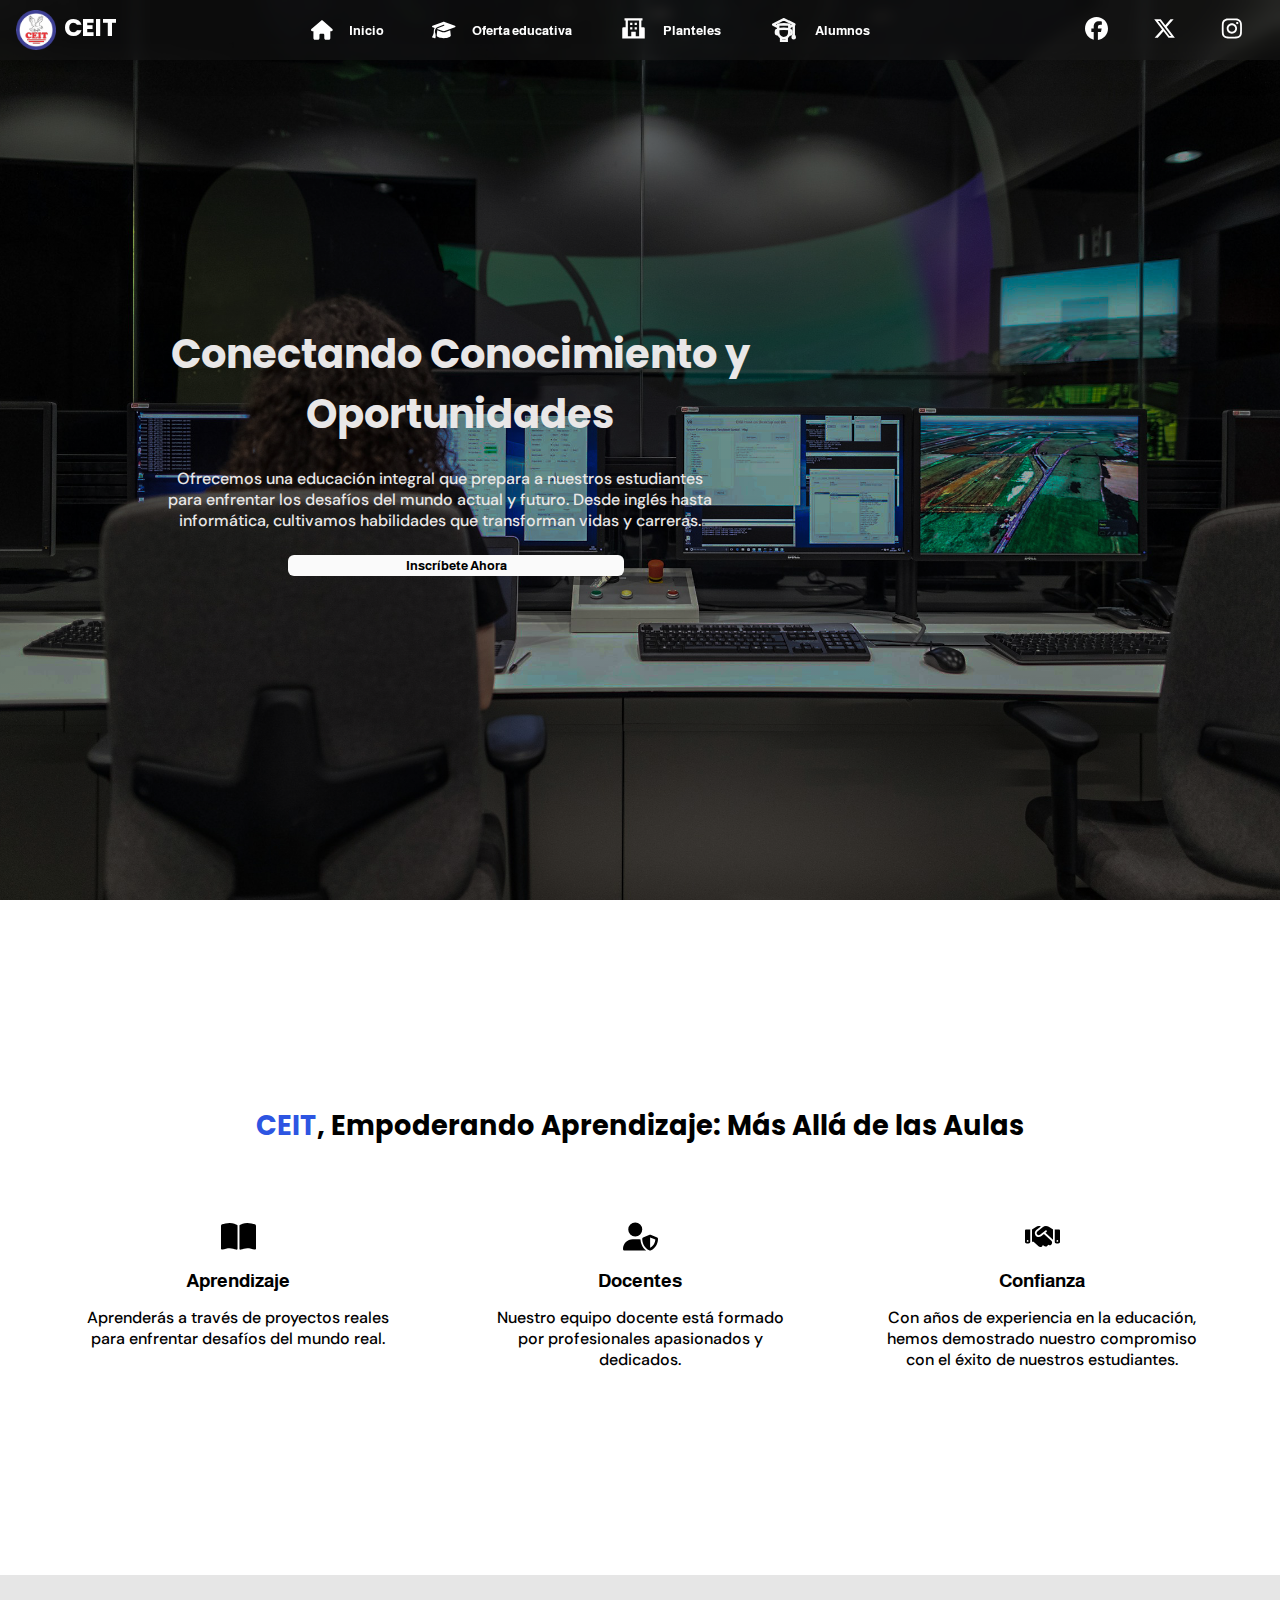
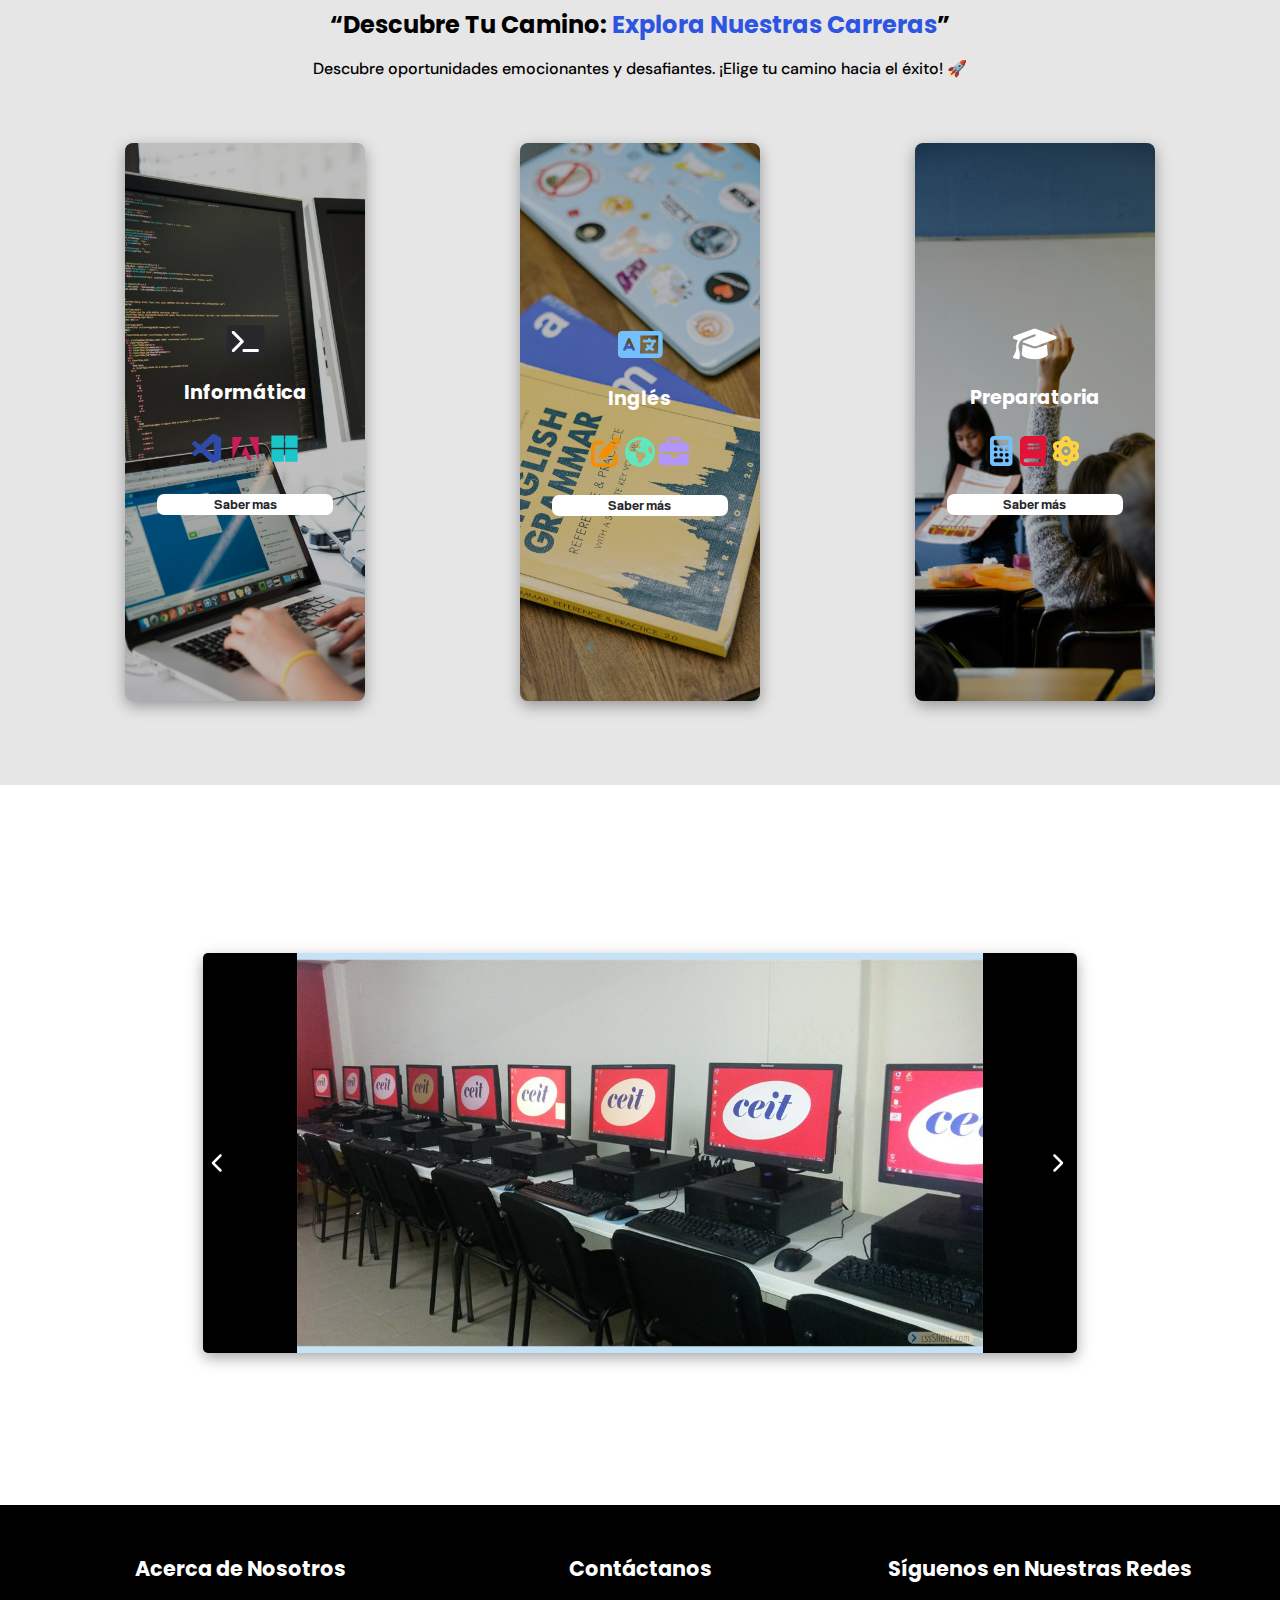
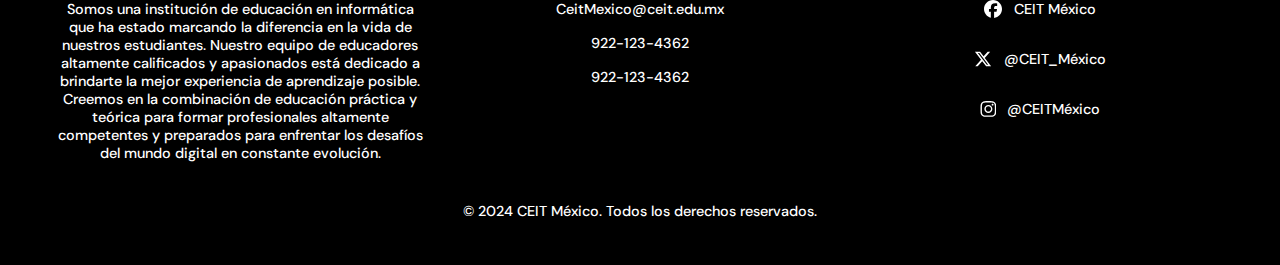
<file: index.html>
<!DOCTYPE html>
<html lang="es">

<head>
    <meta charset="UTF-8">
    <meta name="viewport" content="width=device-width, initial-scale=1.0">
    <link rel="stylesheet" href="css/generic.css">
    <link rel="stylesheet" href="css/home.css">
    <title>CEIT</title>
</head>

<body>
    <header class="glass-effect">
        <div class="logo-name">
            <img src="images/CEIT.png" alt="">
            <p>CEIT</p>
        </div>
        <nav>
            <input type="checkbox" name="" id="btn-menu">
            <ul class="glass-effect">
                <li>
                    <svg xmlns="http://www.w3.org/2000/svg" height="20" width="21.75"
                        viewBox="0 0 576 512"><!--!Font Awesome Free 6.5.2 by @fontawesome - https://fontawesome.com License - https://fontawesome.com/license/free Copyright 2024 Fonticons, Inc.-->
                        <path fill="#ffffff"
                            d="M575.8 255.5c0 18-15 32.1-32 32.1h-32l.7 160.2c0 2.7-.2 5.4-.5 8.1V472c0 22.1-17.9 40-40 40H456c-1.1 0-2.2 0-3.3-.1c-1.4 .1-2.8 .1-4.2 .1H416 392c-22.1 0-40-17.9-40-40V448 384c0-17.7-14.3-32-32-32H256c-17.7 0-32 14.3-32 32v64 24c0 22.1-17.9 40-40 40H160 128.1c-1.5 0-3-.1-4.5-.2c-1.2 .1-2.4 .2-3.6 .2H104c-22.1 0-40-17.9-40-40V360c0-.9 0-1.9 .1-2.8V287.6H32c-18 0-32-14-32-32.1c0-9 3-17 10-24L266.4 8c7-7 15-8 22-8s15 2 21 7L564.8 231.5c8 7 12 15 11 24z" />
                    </svg>
                    <a href="#">Inicio</a>
                </li>
                <li>
                    <svg xmlns="http://www.w3.org/2000/svg" height="20" width="23.5"
                        viewBox="0 0 640 512"><!--!Font Awesome Free 6.5.2 by @fontawesome - https://fontawesome.com License - https://fontawesome.com/license/free Copyright 2024 Fonticons, Inc.-->
                        <path fill="#ffffff"
                            d="M320 32c-8.1 0-16.1 1.4-23.7 4.1L15.8 137.4C6.3 140.9 0 149.9 0 160s6.3 19.1 15.8 22.6l57.9 20.9C57.3 229.3 48 259.8 48 291.9v28.1c0 28.4-10.8 57.7-22.3 80.8c-6.5 13-13.9 25.8-22.5 37.6C0 442.7-.9 448.3 .9 453.4s6 8.9 11.2 10.2l64 16c4.2 1.1 8.7 .3 12.4-2s6.3-6.1 7.1-10.4c8.6-42.8 4.3-81.2-2.1-108.7C90.3 344.3 86 329.8 80 316.5V291.9c0-30.2 10.2-58.7 27.9-81.5c12.9-15.5 29.6-28 49.2-35.7l157-61.7c8.2-3.2 17.5 .8 20.7 9s-.8 17.5-9 20.7l-157 61.7c-12.4 4.9-23.3 12.4-32.2 21.6l159.6 57.6c7.6 2.7 15.6 4.1 23.7 4.1s16.1-1.4 23.7-4.1L624.2 182.6c9.5-3.4 15.8-12.5 15.8-22.6s-6.3-19.1-15.8-22.6L343.7 36.1C336.1 33.4 328.1 32 320 32zM128 408c0 35.3 86 72 192 72s192-36.7 192-72L496.7 262.6 354.5 314c-11.1 4-22.8 6-34.5 6s-23.5-2-34.5-6L143.3 262.6 128 408z" />
                    </svg>
                    <a href="templates/oferta_educativa.html">Oferta educativa</a>
                </li>
                <li>
                    <svg id="building" xmlns="http://www.w3.org/2000/svg" width="27" height="27" viewBox="0 0 24 24"
                        style="fill: rgba(255, 255, 255, 1);">
                        <path
                            d="M21 10h-2V4h1V2H4v2h1v6H3a1 1 0 0 0-1 1v9h20v-9a1 1 0 0 0-1-1zm-7 8v-4h-4v4H7V4h10v14h-3z">
                        </path>
                        <path d="M9 6h2v2H9zm4 0h2v2h-2zm-4 4h2v2H9zm4 0h2v2h-2z"></path>
                    </svg>
                    <a href="templates/planteles.html">Planteles</a>
                </li>
                <li>
                    <svg width="30" height="30" viewBox="0 0 36 36" fill="none" xmlns="http://www.w3.org/2000/svg">
                        <path
                            d="M24.3619 21.105C24.362 21.9898 24.1857 22.8659 23.8433 23.6818C23.5008 24.4976 22.999 25.237 22.3673 25.8567C21.7357 26.4763 20.9867 26.9637 20.1644 27.2905C19.3421 27.6172 18.4628 27.7766 17.5781 27.7594C15.8075 27.6892 14.134 26.9312 12.9135 25.6466C11.6929 24.3619 11.0215 22.6519 11.0419 20.88V11.61C11.0416 11.5968 11.046 11.584 11.0542 11.5737C11.0624 11.5634 11.074 11.5564 11.0869 11.5537C13.3368 11.2145 15.6068 11.0266 17.8819 10.9912C20.0618 11.0256 22.2365 11.2136 24.39 11.5537C24.4024 11.5565 24.4134 11.5637 24.4207 11.5742C24.428 11.5846 24.4311 11.5974 24.4294 11.61L24.3619 21.105Z"
                            stroke="#F8F8F8" stroke-width="3" />
                        <path
                            d="M11.0419 14.625L5.06249 11.5144C5.05298 11.5098 5.04496 11.5026 5.03935 11.4936C5.03374 11.4847 5.03076 11.4743 5.03076 11.4638C5.03076 11.4532 5.03374 11.4428 5.03935 11.4339C5.04496 11.4249 5.05298 11.4177 5.06249 11.4131L17.7131 4.98376H17.7637L30.375 11.3456C30.3845 11.3502 30.3925 11.3574 30.3981 11.3664C30.4037 11.3753 30.4067 11.3857 30.4067 11.3963C30.4067 11.4068 30.4037 11.4172 30.3981 11.4261C30.3925 11.4351 30.3845 11.4423 30.375 11.4469L24.4294 14.625"
                            stroke="#F8F8F8" stroke-width="3" />
                        <path
                            d="M11.0419 18.1069H9.95626C9.95626 18.1069 8.30251 18.1069 8.30251 20.6494C8.30251 22.995 9.95063 22.995 9.95063 22.995L11.3625 22.9669"
                            stroke="#F8F8F8" stroke-width="3" />
                        <path
                            d="M24.3563 18.3937H25.4419C25.4419 18.3937 27.1294 18.3937 27.1294 20.9419C27.1294 23.2875 25.4756 23.2875 25.4756 23.2875H23.9906"
                            stroke="#F8F8F8" stroke-width="3" />
                        <path d="M29.655 25.335V11.8294" stroke="#F8F8F8" stroke-width="3" />
                        <path
                            d="M29.655 27.9394C30.3726 27.9394 30.9544 27.3576 30.9544 26.64C30.9544 25.9224 30.3726 25.3406 29.655 25.3406C28.9374 25.3406 28.3556 25.9224 28.3556 26.64C28.3556 27.3576 28.9374 27.9394 29.655 27.9394Z"
                            stroke="#F8F8F8" stroke-width="3" />
                        <path d="M21.24 26.7356V31.0219H14.5631V26.9719" stroke="#F8F8F8" stroke-width="3" />
                        <path
                            d="M24.4294 16.9481C22.2745 16.5593 20.0883 16.371 17.8987 16.3856C15.6 16.34 13.3025 16.5285 11.0419 16.9481"
                            stroke="#F8F8F8" stroke-width="3" />
                    </svg>
                    <a href="templates/alumnos.html">Alumnos</a>
                </li>
            </ul>
        </nav>

        <label class="label-menu" for="btn-menu">
            <svg xmlns="http://www.w3.org/2000/svg" height="30" width="30.5"
                viewBox="0 0 448 512"><!--!Font Awesome Free 6.5.2 by @fontawesome - https://fontawesome.com License - https://fontawesome.com/license/free Copyright 2024 Fonticons, Inc.-->
                <path fill="#ffffff"
                    d="M0 96C0 78.3 14.3 64 32 64H416c17.7 0 32 14.3 32 32s-14.3 32-32 32H32C14.3 128 0 113.7 0 96zM0 256c0-17.7 14.3-32 32-32H416c17.7 0 32 14.3 32 32s-14.3 32-32 32H32c-17.7 0-32-14.3-32-32zM448 416c0 17.7-14.3 32-32 32H32c-17.7 0-32-14.3-32-32s14.3-32 32-32H416c17.7 0 32 14.3 32 32z" />
            </svg>
        </label>

        <div class="social-media">
            <a href="">
                <svg xmlns="http://www.w3.org/2000/svg" height="23" width="23"
                    viewBox="0 0 512 512"><!--!Font Awesome Free 6.5.2 by @fontawesome - https://fontawesome.com License - https://fontawesome.com/license/free Copyright 2024 Fonticons, Inc.-->
                    <path fill="#ffffff"
                        d="M512 256C512 114.6 397.4 0 256 0S0 114.6 0 256C0 376 82.7 476.8 194.2 504.5V334.2H141.4V256h52.8V222.3c0-87.1 39.4-127.5 125-127.5c16.2 0 44.2 3.2 55.7 6.4V172c-6-.6-16.5-1-29.6-1c-42 0-58.2 15.9-58.2 57.2V256h83.6l-14.4 78.2H287V510.1C413.8 494.8 512 386.9 512 256h0z" />
                </svg>
            </a>
            <a href="">
                <svg xmlns="http://www.w3.org/2000/svg" height="23" width="23"
                    viewBox="0 0 512 512"><!--!Font Awesome Free 6.5.2 by @fontawesome - https://fontawesome.com License - https://fontawesome.com/license/free Copyright 2024 Fonticons, Inc.-->
                    <path fill="#ffffff"
                        d="M389.2 48h70.6L305.6 224.2 487 464H345L233.7 318.6 106.5 464H35.8L200.7 275.5 26.8 48H172.4L272.9 180.9 389.2 48zM364.4 421.8h39.1L151.1 88h-42L364.4 421.8z" />
                </svg>
            </a>
            <a href="">
                <svg xmlns="http://www.w3.org/2000/svg" height="23" width="21.75"
                    viewBox="0 0 448 512"><!--!Font Awesome Free 6.5.2 by @fontawesome - https://fontawesome.com License - https://fontawesome.com/license/free Copyright 2024 Fonticons, Inc.-->
                    <path fill="#ffffff"
                        d="M224.1 141c-63.6 0-114.9 51.3-114.9 114.9s51.3 114.9 114.9 114.9S339 319.5 339 255.9 287.7 141 224.1 141zm0 189.6c-41.1 0-74.7-33.5-74.7-74.7s33.5-74.7 74.7-74.7 74.7 33.5 74.7 74.7-33.6 74.7-74.7 74.7zm146.4-194.3c0 14.9-12 26.8-26.8 26.8-14.9 0-26.8-12-26.8-26.8s12-26.8 26.8-26.8 26.8 12 26.8 26.8zm76.1 27.2c-1.7-35.9-9.9-67.7-36.2-93.9-26.2-26.2-58-34.4-93.9-36.2-37-2.1-147.9-2.1-184.9 0-35.8 1.7-67.6 9.9-93.9 36.1s-34.4 58-36.2 93.9c-2.1 37-2.1 147.9 0 184.9 1.7 35.9 9.9 67.7 36.2 93.9s58 34.4 93.9 36.2c37 2.1 147.9 2.1 184.9 0 35.9-1.7 67.7-9.9 93.9-36.2 26.2-26.2 34.4-58 36.2-93.9 2.1-37 2.1-147.8 0-184.8zM398.8 388c-7.8 19.6-22.9 34.7-42.6 42.6-29.5 11.7-99.5 9-132.1 9s-102.7 2.6-132.1-9c-19.6-7.8-34.7-22.9-42.6-42.6-11.7-29.5-9-99.5-9-132.1s-2.6-102.7 9-132.1c7.8-19.6 22.9-34.7 42.6-42.6 29.5-11.7 99.5-9 132.1-9s102.7-2.6 132.1 9c19.6 7.8 34.7 22.9 42.6 42.6 11.7 29.5 9 99.5 9 132.1s2.7 102.7-9 132.1z" />
                </svg>
            </a>
        </div>
    </header>
    <main>
        <h1><span>Conectando Conocimiento</span>
            y Oportunidades
        </h1>
        <p>
            Ofrecemos una educación integral que prepara a nuestros estudiantes para enfrentar los  desafíos del mundo actual y futuro. Desde inglés hasta informática, cultivamos habilidades que transforman vidas y carreras.
        </p>
<button>Inscríbete Ahora</button>
    </main>
    <section id="beneffits-section">
        <h2><span>CEIT</span>, Empoderando Aprendizaje: Más Allá de las Aulas</h2>
        <div class="container">
            <div class="card">
                <svg class="icon" xmlns="http://www.w3.org/2000/svg" height="30" width="15.75"
                    viewBox="0 0 576 512"><!--!Font Awesome Free 6.5.2 by @fontawesome - https://fontawesome.com License - https://fontawesome.com/license/free Copyright 2024 Fonticons, Inc.-->
                    <path
                        d="M249.6 471.5c10.8 3.8 22.4-4.1 22.4-15.5V78.6c0-4.2-1.6-8.4-5-11C247.4 52 202.4 32 144 32C93.5 32 46.3 45.3 18.1 56.1C6.8 60.5 0 71.7 0 83.8V454.1c0 11.9 12.8 20.2 24.1 16.5C55.6 460.1 105.5 448 144 448c33.9 0 79 14 105.6 23.5zm76.8 0C353 462 398.1 448 432 448c38.5 0 88.4 12.1 119.9 22.6c11.3 3.8 24.1-4.6 24.1-16.5V83.8c0-12.1-6.8-23.3-18.1-27.6C529.7 45.3 482.5 32 432 32c-58.4 0-103.4 20-123 35.6c-3.3 2.6-5 6.8-5 11V456c0 11.4 11.7 19.3 22.4 15.5z" />
                </svg>
                <h4>Aprendizaje</h4>
                <p>Aprenderás a través de proyectos reales para enfrentar desafíos del mundo real.</p>
            </div>
            <div class="card">
                <svg class="icon" xmlns="http://www.w3.org/2000/svg" height="30" width="17.5"
                    viewBox="0 0 640 512"><!--!Font Awesome Free 6.5.2 by @fontawesome - https://fontawesome.com License - https://fontawesome.com/license/free Copyright 2024 Fonticons, Inc.-->
                    <path
                        d="M224 256A128 128 0 1 0 224 0a128 128 0 1 0 0 256zm-45.7 48C79.8 304 0 383.8 0 482.3C0 498.7 13.3 512 29.7 512H418.3c1.8 0 3.5-.2 5.3-.5c-76.3-55.1-99.8-141-103.1-200.2c-16.1-4.8-33.1-7.3-50.7-7.3H178.3zm308.8-78.3l-120 48C358 277.4 352 286.2 352 296c0 63.3 25.9 168.8 134.8 214.2c5.9 2.5 12.6 2.5 18.5 0C614.1 464.8 640 359.3 640 296c0-9.8-6-18.6-15.1-22.3l-120-48c-5.7-2.3-12.1-2.3-17.8 0zM591.4 312c-3.9 50.7-27.2 116.7-95.4 149.7V273.8L591.4 312z" />
                </svg>
                <h4>Docentes</h4>
                <p>Nuestro equipo docente está formado por profesionales apasionados y dedicados.</p>
            </div>
            <div class="card">
                <svg class="icon" xmlns="http://www.w3.org/2000/svg" height="30" width="17.5"
                    viewBox="0 0 640 512"><!--!Font Awesome Free 6.5.2 by @fontawesome - https://fontawesome.com License - https://fontawesome.com/license/free Copyright 2024 Fonticons, Inc.-->
                    <path
                        d="M323.4 85.2l-96.8 78.4c-16.1 13-19.2 36.4-7 53.1c12.9 17.8 38 21.3 55.3 7.8l99.3-77.2c7-5.4 17-4.2 22.5 2.8s4.2 17-2.8 22.5l-20.9 16.2L512 316.8V128h-.7l-3.9-2.5L434.8 79c-15.3-9.8-33.2-15-51.4-15c-21.8 0-43 7.5-60 21.2zm22.8 124.4l-51.7 40.2C263 274.4 217.3 268 193.7 235.6c-22.2-30.5-16.6-73.1 12.7-96.8l83.2-67.3c-11.6-4.9-24.1-7.4-36.8-7.4C234 64 215.7 69.6 200 80l-72 48V352h28.2l91.4 83.4c19.6 17.9 49.9 16.5 67.8-3.1c5.5-6.1 9.2-13.2 11.1-20.6l17 15.6c19.5 17.9 49.9 16.6 67.8-2.9c4.5-4.9 7.8-10.6 9.9-16.5c19.4 13 45.8 10.3 62.1-7.5c17.9-19.5 16.6-49.9-2.9-67.8l-134.2-123zM16 128c-8.8 0-16 7.2-16 16V352c0 17.7 14.3 32 32 32H64c17.7 0 32-14.3 32-32V128H16zM48 320a16 16 0 1 1 0 32 16 16 0 1 1 0-32zM544 128V352c0 17.7 14.3 32 32 32h32c17.7 0 32-14.3 32-32V144c0-8.8-7.2-16-16-16H544zm32 208a16 16 0 1 1 32 0 16 16 0 1 1 -32 0z" />
                </svg>
                <h4>Confianza</h4>
                <p>
                    Con años de experiencia en la educación, hemos demostrado nuestro compromiso con el éxito de
                    nuestros estudiantes.
                </p>
            </div>
        </div>
    </section>
    <section id="courses-section">
        <h3>“Descubre Tu Camino: <span>Explora Nuestras Carreras</span>”</h3>
        <p>Descubre oportunidades emocionantes y desafiantes. ¡Elige tu camino hacia el éxito! 🚀</p>
        <div class="container">
            <div class="card" style="--image: url(../images/home/informatica.jpg);">
                <svg class="icon-principal" id="cmd" xmlns="http://www.w3.org/2000/svg" height="25" width="28.75"
                    viewBox="0 0 576 512"><!--!Font Awesome Free 6.5.2 by @fontawesome - https://fontawesome.com License - https://fontawesome.com/license/free Copyright 2024 Fonticons, Inc.-->
                    <path fill="#ffffff"
                        d="M9.4 86.6C-3.1 74.1-3.1 53.9 9.4 41.4s32.8-12.5 45.3 0l192 192c12.5 12.5 12.5 32.8 0 45.3l-192 192c-12.5 12.5-32.8 12.5-45.3 0s-12.5-32.8 0-45.3L178.7 256 9.4 86.6zM256 416H544c17.7 0 32 14.3 32 32s-14.3 32-32 32H256c-17.7 0-32-14.3-32-32s14.3-32 32-32z" />
                </svg>
                <h4>Informática</h4>
                <div class="icons">
                    <svg xmlns="http://www.w3.org/2000/svg" width="35" height="35" viewBox="0 0 24 24"
                        style="fill: rgba(47, 75, 170, 1);">
                        <path
                            d="m21.29 4.1-4.12-2a1.36 1.36 0 0 0-.48-.1h-.08a1.18 1.18 0 0 0-.72.24l-.14.12-7.88 7.19L4.44 7a.83.83 0 0 0-.54-.17.88.88 0 0 0-.53.17l-1.1 1a.8.8 0 0 0-.27.61.84.84 0 0 0 .27.62l3 2.71-3 2.72a.84.84 0 0 0 0 1.23l1.1 1a.89.89 0 0 0 .6.22.93.93 0 0 0 .47-.17l3.43-2.61 7.88 7.19a1.2 1.2 0 0 0 .76.36h.17a1 1 0 0 0 .49-.12l4.12-2a1.25 1.25 0 0 0 .71-1.1V5.23a1.26 1.26 0 0 0-.71-1.13zM17 16.47l-6-4.53 6-4.53z">
                        </path>
                    </svg>
                    <svg xmlns="http://www.w3.org/2000/svg" width="35" height="35" viewBox="0 0 24 24"
                        style="fill: rgba(203, 27, 90, 1);">
                        <path
                            d="M21 19.966V4.034h-6.654zM3 4.034v15.932L9.658 4.034zM9.092 16.76h3.104l1.268 3.205h2.778L12.003 9.904z">
                        </path>
                    </svg>
                    <svg xmlns="http://www.w3.org/2000/svg" width="35" height="35" viewBox="0 0 24 24"
                        style="fill: rgba(27, 198, 203, 1);">
                        <path
                            d="M11.55 21H3v-8.55h8.55V21zM21 21h-8.55v-8.55H21V21zm-9.45-9.45H3V3h8.55v8.55zm9.45 0h-8.55V3H21v8.55z">
                        </path>
                    </svg>
                </div>
                <button onclick="window.location.href='templates/oferta_educativa.html#informatica'">Saber mas</button>
            </div>
            <div class="card" style="--image: url(../images/home/ingles.jpg);">
                <svg class="icon-principal" xmlns="http://www.w3.org/2000/svg" height="31" width="34.5"
                    viewBox="0 0 640 512"><!--!Font Awesome Free 6.5.2 by @fontawesome - https://fontawesome.com License - https://fontawesome.com/license/free Copyright 2024 Fonticons, Inc.-->
                    <path fill="#74C0FC"
                        d="M0 128C0 92.7 28.7 64 64 64H256h48 16H576c35.3 0 64 28.7 64 64V384c0 35.3-28.7 64-64 64H320 304 256 64c-35.3 0-64-28.7-64-64V128zm320 0V384H576V128H320zM178.3 175.9c-3.2-7.2-10.4-11.9-18.3-11.9s-15.1 4.7-18.3 11.9l-64 144c-4.5 10.1 .1 21.9 10.2 26.4s21.9-.1 26.4-10.2l8.9-20.1h73.6l8.9 20.1c4.5 10.1 16.3 14.6 26.4 10.2s14.6-16.3 10.2-26.4l-64-144zM160 233.2L179 276H141l19-42.8zM448 164c11 0 20 9 20 20v4h44 16c11 0 20 9 20 20s-9 20-20 20h-2l-1.6 4.5c-8.9 24.4-22.4 46.6-39.6 65.4c.9 .6 1.8 1.1 2.7 1.6l18.9 11.3c9.5 5.7 12.5 18 6.9 27.4s-18 12.5-27.4 6.9l-18.9-11.3c-4.5-2.7-8.8-5.5-13.1-8.5c-10.6 7.5-21.9 14-34 19.4l-3.6 1.6c-10.1 4.5-21.9-.1-26.4-10.2s.1-21.9 10.2-26.4l3.6-1.6c6.4-2.9 12.6-6.1 18.5-9.8l-12.2-12.2c-7.8-7.8-7.8-20.5 0-28.3s20.5-7.8 28.3 0l14.6 14.6 .5 .5c12.4-13.1 22.5-28.3 29.8-45H448 376c-11 0-20-9-20-20s9-20 20-20h52v-4c0-11 9-20 20-20z" />
                </svg>
                <h4>Inglés</h4>
                <div class="icons">
                    <svg xmlns="http://www.w3.org/2000/svg" height="30" width="30"
                        viewBox="0 0 512 512"><!--!Font Awesome Free 6.5.2 by @fontawesome - https://fontawesome.com License - https://fontawesome.com/license/free Copyright 2024 Fonticons, Inc.-->
                        <path fill="#f58e03"
                            d="M471.6 21.7c-21.9-21.9-57.3-21.9-79.2 0L362.3 51.7l97.9 97.9 30.1-30.1c21.9-21.9 21.9-57.3 0-79.2L471.6 21.7zm-299.2 220c-6.1 6.1-10.8 13.6-13.5 21.9l-29.6 88.8c-2.9 8.6-.6 18.1 5.8 24.6s15.9 8.7 24.6 5.8l88.8-29.6c8.2-2.7 15.7-7.4 21.9-13.5L437.7 172.3 339.7 74.3 172.4 241.7zM96 64C43 64 0 107 0 160V416c0 53 43 96 96 96H352c53 0 96-43 96-96V320c0-17.7-14.3-32-32-32s-32 14.3-32 32v96c0 17.7-14.3 32-32 32H96c-17.7 0-32-14.3-32-32V160c0-17.7 14.3-32 32-32h96c17.7 0 32-14.3 32-32s-14.3-32-32-32H96z" />
                    </svg>
                    <svg xmlns="http://www.w3.org/2000/svg" height="30" width="30"
                        viewBox="0 0 512 512"><!--!Font Awesome Free 6.5.2 by @fontawesome - https://fontawesome.com License - https://fontawesome.com/license/free Copyright 2024 Fonticons, Inc.-->
                        <path fill="#63E6BE"
                            d="M57.7 193l9.4 16.4c8.3 14.5 21.9 25.2 38 29.8L163 255.7c17.2 4.9 29 20.6 29 38.5v39.9c0 11 6.2 21 16 25.9s16 14.9 16 25.9v39c0 15.6 14.9 26.9 29.9 22.6c16.1-4.6 28.6-17.5 32.7-33.8l2.8-11.2c4.2-16.9 15.2-31.4 30.3-40l8.1-4.6c15-8.5 24.2-24.5 24.2-41.7v-8.3c0-12.7-5.1-24.9-14.1-33.9l-3.9-3.9c-9-9-21.2-14.1-33.9-14.1H257c-11.1 0-22.1-2.9-31.8-8.4l-34.5-19.7c-4.3-2.5-7.6-6.5-9.2-11.2c-3.2-9.6 1.1-20 10.2-24.5l5.9-3c6.6-3.3 14.3-3.9 21.3-1.5l23.2 7.7c8.2 2.7 17.2-.4 21.9-7.5c4.7-7 4.2-16.3-1.2-22.8l-13.6-16.3c-10-12-9.9-29.5 .3-41.3l15.7-18.3c8.8-10.3 10.2-25 3.5-36.7l-2.4-4.2c-3.5-.2-6.9-.3-10.4-.3C163.1 48 84.4 108.9 57.7 193zM464 256c0-36.8-9.6-71.4-26.4-101.5L412 164.8c-15.7 6.3-23.8 23.8-18.5 39.8l16.9 50.7c3.5 10.4 12 18.3 22.6 20.9l29.1 7.3c1.2-9 1.8-18.2 1.8-27.5zM0 256a256 256 0 1 1 512 0A256 256 0 1 1 0 256z" />
                    </svg>
                    <svg xmlns="http://www.w3.org/2000/svg" height="30" width="30"
                        viewBox="0 0 512 512"><!--!Font Awesome Free 6.5.2 by @fontawesome - https://fontawesome.com License - https://fontawesome.com/license/free Copyright 2024 Fonticons, Inc.-->
                        <path fill="#B197FC"
                            d="M184 48H328c4.4 0 8 3.6 8 8V96H176V56c0-4.4 3.6-8 8-8zm-56 8V96H64C28.7 96 0 124.7 0 160v96H192 320 512V160c0-35.3-28.7-64-64-64H384V56c0-30.9-25.1-56-56-56H184c-30.9 0-56 25.1-56 56zM512 288H320v32c0 17.7-14.3 32-32 32H224c-17.7 0-32-14.3-32-32V288H0V416c0 35.3 28.7 64 64 64H448c35.3 0 64-28.7 64-64V288z" />
                    </svg>
                </div>
                <button onclick="window.location.href='templates/oferta_educativa.html#ingles'">Saber más</button>
            </div>
            <div class="card" style="--image: url(../images/home/prepa.jpg);">
                <svg class="icon-principal" xmlns="http://www.w3.org/2000/svg" height="30" width="33.5"
                    viewBox="0 0 640 512"><!--!Font Awesome Free 6.5.2 by @fontawesome - https://fontawesome.com License - https://fontawesome.com/license/free Copyright 2024 Fonticons, Inc.-->
                    <path fill="#ffffff"
                        d="M320 32c-8.1 0-16.1 1.4-23.7 4.1L15.8 137.4C6.3 140.9 0 149.9 0 160s6.3 19.1 15.8 22.6l57.9 20.9C57.3 229.3 48 259.8 48 291.9v28.1c0 28.4-10.8 57.7-22.3 80.8c-6.5 13-13.9 25.8-22.5 37.6C0 442.7-.9 448.3 .9 453.4s6 8.9 11.2 10.2l64 16c4.2 1.1 8.7 .3 12.4-2s6.3-6.1 7.1-10.4c8.6-42.8 4.3-81.2-2.1-108.7C90.3 344.3 86 329.8 80 316.5V291.9c0-30.2 10.2-58.7 27.9-81.5c12.9-15.5 29.6-28 49.2-35.7l157-61.7c8.2-3.2 17.5 .8 20.7 9s-.8 17.5-9 20.7l-157 61.7c-12.4 4.9-23.3 12.4-32.2 21.6l159.6 57.6c7.6 2.7 15.6 4.1 23.7 4.1s16.1-1.4 23.7-4.1L624.2 182.6c9.5-3.4 15.8-12.5 15.8-22.6s-6.3-19.1-15.8-22.6L343.7 36.1C336.1 33.4 328.1 32 320 32zM128 408c0 35.3 86 72 192 72s192-36.7 192-72L496.7 262.6 354.5 314c-11.1 4-22.8 6-34.5 6s-23.5-2-34.5-6L143.3 262.6 128 408z" />
                </svg>
                <h4>Preparatoria</h4>
                <div class="icons">
                    <svg xmlns="http://www.w3.org/2000/svg" height="30" width="26.5"
                        viewBox="0 0 384 512"><!--!Font Awesome Free 6.5.2 by @fontawesome - https://fontawesome.com License - https://fontawesome.com/license/free Copyright 2024 Fonticons, Inc.-->
                        <path fill="#74C0FC"
                            d="M64 0C28.7 0 0 28.7 0 64V448c0 35.3 28.7 64 64 64H320c35.3 0 64-28.7 64-64V64c0-35.3-28.7-64-64-64H64zM96 64H288c17.7 0 32 14.3 32 32v32c0 17.7-14.3 32-32 32H96c-17.7 0-32-14.3-32-32V96c0-17.7 14.3-32 32-32zm32 160a32 32 0 1 1 -64 0 32 32 0 1 1 64 0zM96 352a32 32 0 1 1 0-64 32 32 0 1 1 0 64zM64 416c0-17.7 14.3-32 32-32h96c17.7 0 32 14.3 32 32s-14.3 32-32 32H96c-17.7 0-32-14.3-32-32zM192 256a32 32 0 1 1 0-64 32 32 0 1 1 0 64zm32 64a32 32 0 1 1 -64 0 32 32 0 1 1 64 0zm64-64a32 32 0 1 1 0-64 32 32 0 1 1 0 64zm32 64a32 32 0 1 1 -64 0 32 32 0 1 1 64 0zM288 448a32 32 0 1 1 0-64 32 32 0 1 1 0 64z" />
                    </svg>
                    <svg xmlns="http://www.w3.org/2000/svg" height="30" width="28.25"
                        viewBox="0 0 448 512"><!--!Font Awesome Free 6.5.2 by @fontawesome - https://fontawesome.com License - https://fontawesome.com/license/free Copyright 2024 Fonticons, Inc.-->
                        <path fill="#e11337"
                            d="M96 0C43 0 0 43 0 96V416c0 53 43 96 96 96H384h32c17.7 0 32-14.3 32-32s-14.3-32-32-32V384c17.7 0 32-14.3 32-32V32c0-17.7-14.3-32-32-32H384 96zm0 384H352v64H96c-17.7 0-32-14.3-32-32s14.3-32 32-32zm32-240c0-8.8 7.2-16 16-16H336c8.8 0 16 7.2 16 16s-7.2 16-16 16H144c-8.8 0-16-7.2-16-16zm16 48H336c8.8 0 16 7.2 16 16s-7.2 16-16 16H144c-8.8 0-16-7.2-16-16s7.2-16 16-16z" />
                    </svg>
                    <svg xmlns="http://www.w3.org/2000/svg" height="30" width="30"
                        viewBox="0 0 512 512"><!--!Font Awesome Free 6.5.2 by @fontawesome - https://fontawesome.com License - https://fontawesome.com/license/free Copyright 2024 Fonticons, Inc.-->
                        <path fill="#FFD43B"
                            d="M256 398.8c-11.8 5.1-23.4 9.7-34.9 13.5c16.7 33.8 31 35.7 34.9 35.7s18.1-1.9 34.9-35.7c-11.4-3.9-23.1-8.4-34.9-13.5zM446 256c33 45.2 44.3 90.9 23.6 128c-20.2 36.3-62.5 49.3-115.2 43.2c-22 52.1-55.6 84.8-98.4 84.8s-76.4-32.7-98.4-84.8c-52.7 6.1-95-6.8-115.2-43.2C21.7 346.9 33 301.2 66 256c-33-45.2-44.3-90.9-23.6-128c20.2-36.3 62.5-49.3 115.2-43.2C179.6 32.7 213.2 0 256 0s76.4 32.7 98.4 84.8c52.7-6.1 95 6.8 115.2 43.2c20.7 37.1 9.4 82.8-23.6 128zm-65.8 67.4c-1.7 14.2-3.9 28-6.7 41.2c31.8 1.4 38.6-8.7 40.2-11.7c2.3-4.2 7-17.9-11.9-48.1c-6.8 6.3-14 12.5-21.6 18.6zm-6.7-175.9c2.8 13.1 5 26.9 6.7 41.2c7.6 6.1 14.8 12.3 21.6 18.6c18.9-30.2 14.2-44 11.9-48.1c-1.6-2.9-8.4-13-40.2-11.7zM290.9 99.7C274.1 65.9 259.9 64 256 64s-18.1 1.9-34.9 35.7c11.4 3.9 23.1 8.4 34.9 13.5c11.8-5.1 23.4-9.7 34.9-13.5zm-159 88.9c1.7-14.3 3.9-28 6.7-41.2c-31.8-1.4-38.6 8.7-40.2 11.7c-2.3 4.2-7 17.9 11.9 48.1c6.8-6.3 14-12.5 21.6-18.6zM110.2 304.8C91.4 335 96 348.7 98.3 352.9c1.6 2.9 8.4 13 40.2 11.7c-2.8-13.1-5-26.9-6.7-41.2c-7.6-6.1-14.8-12.3-21.6-18.6zM336 256a80 80 0 1 0 -160 0 80 80 0 1 0 160 0zm-80-32a32 32 0 1 1 0 64 32 32 0 1 1 0-64z" />
                    </svg>
                </div>
                <button onclick="window.location.href='templates/oferta_educativa.html#prepa'">Saber más</button>
            </div>
        </div>
    </section>
    <section id="carousel-section">
        <div class="container">
            <div class="carousel" id="slider">
                <section class="slider-section"><img src="images/home/img10.jpg" alt=""></section>
                <section class="slider-section"><img src="images/home/img2.jpg" alt=""></section>
                <section class="slider-section"><img src="images/home/img20.jpg" alt=""></section>
                <section class="slider-section"><img src="images/home/img21.jpg" alt=""></section>
                <section class="slider-section"><img src="images/home/img25.jpg" alt=""></section>
            </div>
            <div class="btn-right" id="right">
                <svg xmlns="http://www.w3.org/2000/svg" height="20" width="14.75"
                    viewBox="0 0 320 512"><!--!Font Awesome Free 6.5.2 by @fontawesome - https://fontawesome.com License - https://fontawesome.com/license/free Copyright 2024 Fonticons, Inc.-->
                    <path fill="#ffffff"
                        d="M310.6 233.4c12.5 12.5 12.5 32.8 0 45.3l-192 192c-12.5 12.5-32.8 12.5-45.3 0s-12.5-32.8 0-45.3L242.7 256 73.4 86.6c-12.5-12.5-12.5-32.8 0-45.3s32.8-12.5 45.3 0l192 192z" />
                </svg>
            </div>
            <div class="btn-left" id="left">
                <svg xmlns="http://www.w3.org/2000/svg" height="20" width="14.75"
                    viewBox="0 0 320 512"><!--!Font Awesome Free 6.5.2 by @fontawesome - https://fontawesome.com License - https://fontawesome.com/license/free Copyright 2024 Fonticons, Inc.-->
                    <path fill="#ffffff"
                        d="M9.4 233.4c-12.5 12.5-12.5 32.8 0 45.3l192 192c12.5 12.5 32.8 12.5 45.3 0s12.5-32.8 0-45.3L77.3 256 246.6 86.6c12.5-12.5 12.5-32.8 0-45.3s-32.8-12.5-45.3 0l-192 192z" />
                </svg>
            </div>
        </div>
    </section>
    <footer>
        <div class="container">
            <div class="about-us">
                <h4>Acerca de Nosotros</h4>
                <p>Somos una institución de educación en informática que ha estado marcando la diferencia en la vida de
                nuestros estudiantes. Nuestro equipo de educadores altamente calificados y
                apasionados está dedicado a brindarte la mejor experiencia de aprendizaje posible. Creemos en la
                combinación de educación práctica y teórica para formar profesionales altamente competentes y
                preparados para enfrentar los desafíos del mundo digital en constante evolución.</p>
            </div>
            <div class="contacts">
                <h4>Contáctanos</h4>
                <ul>
                    <li>
                        <i class="fa-solid fa-envelope" style="font-size: 1.9rem;"></i>
                        <p>CeitMexico@ceit.edu.mx</p>
                    </li>
                    <li>
                        <i class="fa-brands fa-whatsapp" style="font-size: 2rem;"></i>
                        <p>922-123-4362</p>
                    </li>
                    <li>
                        <i class="fa-solid fa-phone" style="font-size: 1.9rem;"></i>
                        <p>922-123-4362</p>
                    </li>
                </ul>
            </div>
            <div class="social-media">    
            <h4>Síguenos en Nuestras Redes</h4>
                <div class="icons">
                    <div class="media">
                        <svg xmlns="http://www.w3.org/2000/svg" height="18" width="18"
                            viewBox="0 0 512 512"><!--!Font Awesome Free 6.5.2 by @fontawesome - https://fontawesome.com License - https://fontawesome.com/license/free Copyright 2024 Fonticons, Inc.-->
                            <path fill="#ffffff"
                                d="M512 256C512 114.6 397.4 0 256 0S0 114.6 0 256C0 376 82.7 476.8 194.2 504.5V334.2H141.4V256h52.8V222.3c0-87.1 39.4-127.5 125-127.5c16.2 0 44.2 3.2 55.7 6.4V172c-6-.6-16.5-1-29.6-1c-42 0-58.2 15.9-58.2 57.2V256h83.6l-14.4 78.2H287V510.1C413.8 494.8 512 386.9 512 256h0z" />
                        </svg>
                        <p class="name">CEIT México</p>
                    </div>
                    <div class="media">
                        <svg xmlns="http://www.w3.org/2000/svg" height="18" width="18"
                            viewBox="0 0 512 512"><!--!Font Awesome Free 6.5.2 by @fontawesome - https://fontawesome.com License - https://fontawesome.com/license/free Copyright 2024 Fonticons, Inc.-->
                            <path fill="#ffffff"
                                d="M389.2 48h70.6L305.6 224.2 487 464H345L233.7 318.6 106.5 464H35.8L200.7 275.5 26.8 48H172.4L272.9 180.9 389.2 48zM364.4 421.8h39.1L151.1 88h-42L364.4 421.8z" />
                        </svg>
                        <p class="name">@CEIT_México</p>
                    </div>
                    <div class="media">
                        <svg xmlns="http://www.w3.org/2000/svg" height="18" width="16.75"
                            viewBox="0 0 448 512"><!--!Font Awesome Free 6.5.2 by @fontawesome - https://fontawesome.com License - https://fontawesome.com/license/free Copyright 2024 Fonticons, Inc.-->
                            <path fill="#ffffff"
                                d="M224.1 141c-63.6 0-114.9 51.3-114.9 114.9s51.3 114.9 114.9 114.9S339 319.5 339 255.9 287.7 141 224.1 141zm0 189.6c-41.1 0-74.7-33.5-74.7-74.7s33.5-74.7 74.7-74.7 74.7 33.5 74.7 74.7-33.6 74.7-74.7 74.7zm146.4-194.3c0 14.9-12 26.8-26.8 26.8-14.9 0-26.8-12-26.8-26.8s12-26.8 26.8-26.8 26.8 12 26.8 26.8zm76.1 27.2c-1.7-35.9-9.9-67.7-36.2-93.9-26.2-26.2-58-34.4-93.9-36.2-37-2.1-147.9-2.1-184.9 0-35.8 1.7-67.6 9.9-93.9 36.1s-34.4 58-36.2 93.9c-2.1 37-2.1 147.9 0 184.9 1.7 35.9 9.9 67.7 36.2 93.9s58 34.4 93.9 36.2c37 2.1 147.9 2.1 184.9 0 35.9-1.7 67.7-9.9 93.9-36.2 26.2-26.2 34.4-58 36.2-93.9 2.1-37 2.1-147.8 0-184.8zM398.8 388c-7.8 19.6-22.9 34.7-42.6 42.6-29.5 11.7-99.5 9-132.1 9s-102.7 2.6-132.1-9c-19.6-7.8-34.7-22.9-42.6-42.6-11.7-29.5-9-99.5-9-132.1s-2.6-102.7 9-132.1c7.8-19.6 22.9-34.7 42.6-42.6 29.5-11.7 99.5-9 132.1-9s102.7-2.6 132.1 9c19.6 7.8 34.7 22.9 42.6 42.6 11.7 29.5 9 99.5 9 132.1s2.7 102.7-9 132.1z" />
                        </svg>
                        <p class="name">@CEITMéxico</p>
                    </div>
                </div>
            </div>
        </div>
        <p id="copyright">&copy; 2024 CEIT México. Todos los derechos reservados.</p>
    </footer>
</body>
<script src="js/carousel.js"></script>

</html>
</file>
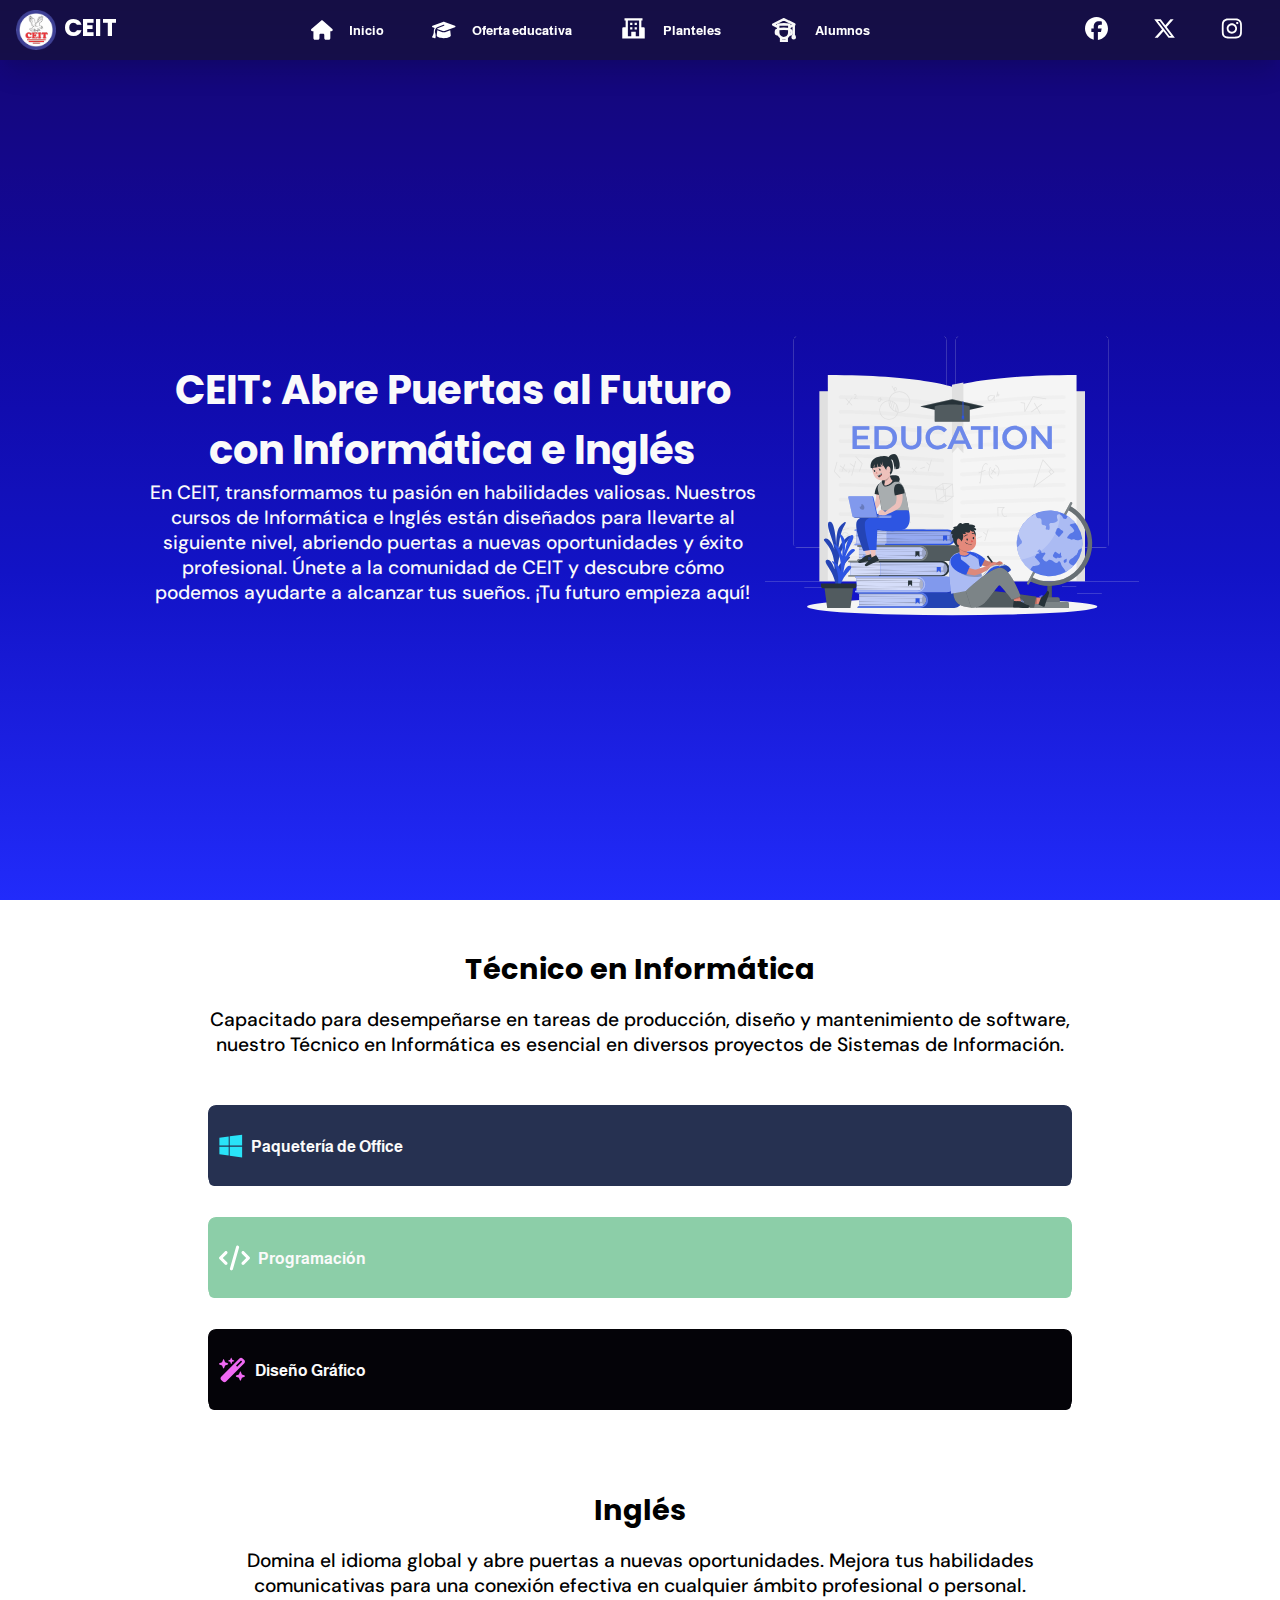
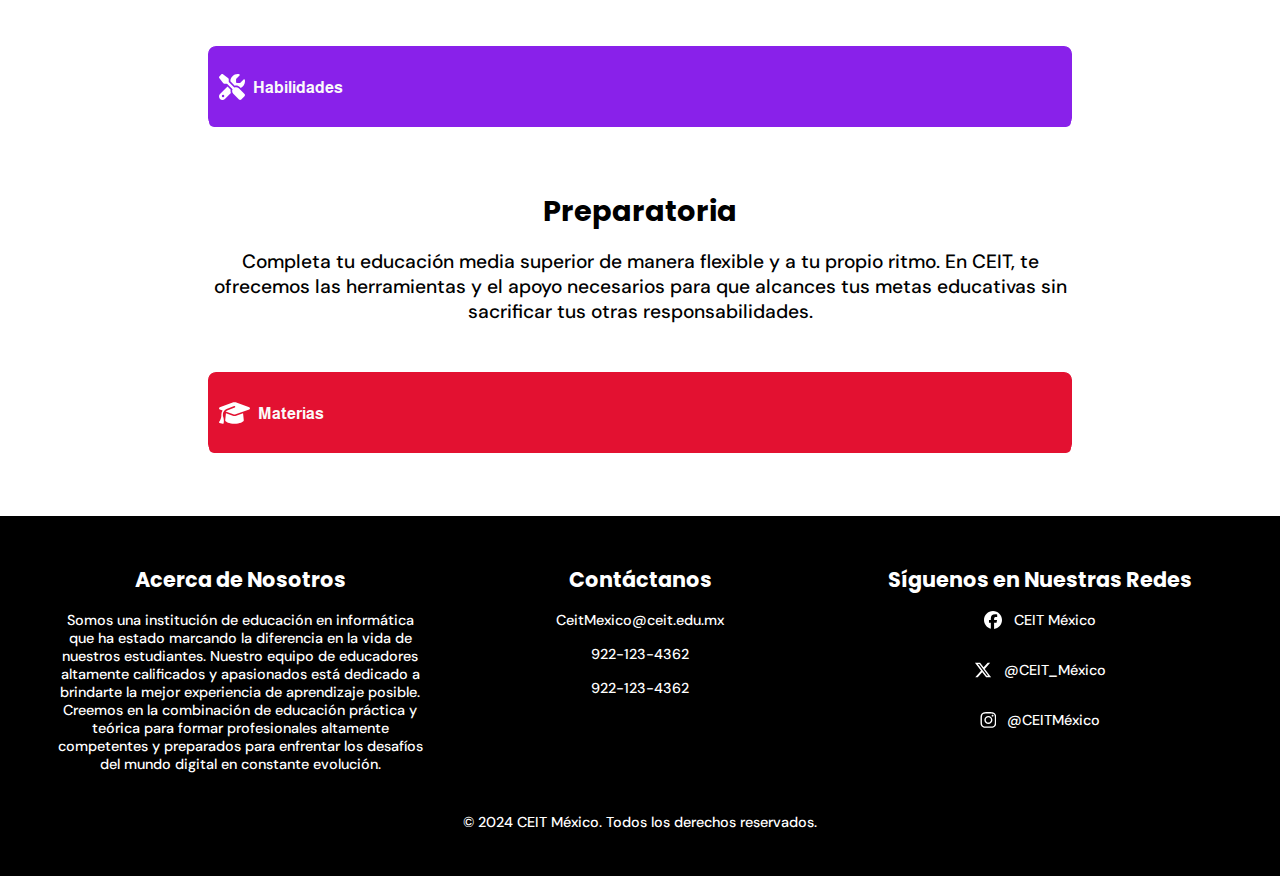
<file: templates/oferta_educativa.html>
<!DOCTYPE html>
<html lang="en">

<head>
    <meta charset="UTF-8">
    <meta name="viewport" content="width=device-width, initial-scale=1.0">
    <link rel="preload" href="../css/generic.css">
    <link rel="stylesheet" href="../css/generic.css">
    <link rel="stylesheet" href="../css/oferta_educativa.css">
    <link rel="shortcut icon" type="image/x-icon" href="../images/CEIT.png">
    <title>CEIT</title>
</head>

<body>
    <header class="glass-effect">
        <div class="logo-name">
            <img src="../images/CEIT.png" alt="">
            <p>CEIT</p>
        </div>
        <nav>
            <input type="checkbox" name="" id="btn-menu">
            <ul class="glass-effect">
                <li>
                    <svg xmlns="http://www.w3.org/2000/svg" height="20" width="21.75"
                        viewBox="0 0 576 512"><!--!Font Awesome Free 6.5.2 by @fontawesome - https://fontawesome.com License - https://fontawesome.com/license/free Copyright 2024 Fonticons, Inc.-->
                        <path fill="#ffffff"
                            d="M575.8 255.5c0 18-15 32.1-32 32.1h-32l.7 160.2c0 2.7-.2 5.4-.5 8.1V472c0 22.1-17.9 40-40 40H456c-1.1 0-2.2 0-3.3-.1c-1.4 .1-2.8 .1-4.2 .1H416 392c-22.1 0-40-17.9-40-40V448 384c0-17.7-14.3-32-32-32H256c-17.7 0-32 14.3-32 32v64 24c0 22.1-17.9 40-40 40H160 128.1c-1.5 0-3-.1-4.5-.2c-1.2 .1-2.4 .2-3.6 .2H104c-22.1 0-40-17.9-40-40V360c0-.9 0-1.9 .1-2.8V287.6H32c-18 0-32-14-32-32.1c0-9 3-17 10-24L266.4 8c7-7 15-8 22-8s15 2 21 7L564.8 231.5c8 7 12 15 11 24z" />
                    </svg>
                    <a href="../index.html">Inicio</a>
                </li>
                <li>
                    <svg xmlns="http://www.w3.org/2000/svg" height="20" width="23.5"
                        viewBox="0 0 640 512"><!--!Font Awesome Free 6.5.2 by @fontawesome - https://fontawesome.com License - https://fontawesome.com/license/free Copyright 2024 Fonticons, Inc.-->
                        <path fill="#ffffff"
                            d="M320 32c-8.1 0-16.1 1.4-23.7 4.1L15.8 137.4C6.3 140.9 0 149.9 0 160s6.3 19.1 15.8 22.6l57.9 20.9C57.3 229.3 48 259.8 48 291.9v28.1c0 28.4-10.8 57.7-22.3 80.8c-6.5 13-13.9 25.8-22.5 37.6C0 442.7-.9 448.3 .9 453.4s6 8.9 11.2 10.2l64 16c4.2 1.1 8.7 .3 12.4-2s6.3-6.1 7.1-10.4c8.6-42.8 4.3-81.2-2.1-108.7C90.3 344.3 86 329.8 80 316.5V291.9c0-30.2 10.2-58.7 27.9-81.5c12.9-15.5 29.6-28 49.2-35.7l157-61.7c8.2-3.2 17.5 .8 20.7 9s-.8 17.5-9 20.7l-157 61.7c-12.4 4.9-23.3 12.4-32.2 21.6l159.6 57.6c7.6 2.7 15.6 4.1 23.7 4.1s16.1-1.4 23.7-4.1L624.2 182.6c9.5-3.4 15.8-12.5 15.8-22.6s-6.3-19.1-15.8-22.6L343.7 36.1C336.1 33.4 328.1 32 320 32zM128 408c0 35.3 86 72 192 72s192-36.7 192-72L496.7 262.6 354.5 314c-11.1 4-22.8 6-34.5 6s-23.5-2-34.5-6L143.3 262.6 128 408z" />
                    </svg>
                    <a href="#">Oferta educativa</a>
                </li>
                <li>
                    <svg id="building" xmlns="http://www.w3.org/2000/svg" width="27" height="27" viewBox="0 0 24 24"
                        style="fill: rgba(255, 255, 255, 1);">
                        <path
                            d="M21 10h-2V4h1V2H4v2h1v6H3a1 1 0 0 0-1 1v9h20v-9a1 1 0 0 0-1-1zm-7 8v-4h-4v4H7V4h10v14h-3z">
                        </path>
                        <path d="M9 6h2v2H9zm4 0h2v2h-2zm-4 4h2v2H9zm4 0h2v2h-2z"></path>
                    </svg>
                    <a href="planteles.html">Planteles</a>
                </li>
                <li>
                    <svg width="30" height="30" viewBox="0 0 36 36" fill="none" xmlns="http://www.w3.org/2000/svg">
                        <path
                            d="M24.3619 21.105C24.362 21.9898 24.1857 22.8659 23.8433 23.6818C23.5008 24.4976 22.999 25.237 22.3673 25.8567C21.7357 26.4763 20.9867 26.9637 20.1644 27.2905C19.3421 27.6172 18.4628 27.7766 17.5781 27.7594C15.8075 27.6892 14.134 26.9312 12.9135 25.6466C11.6929 24.3619 11.0215 22.6519 11.0419 20.88V11.61C11.0416 11.5968 11.046 11.584 11.0542 11.5737C11.0624 11.5634 11.074 11.5564 11.0869 11.5537C13.3368 11.2145 15.6068 11.0266 17.8819 10.9912C20.0618 11.0256 22.2365 11.2136 24.39 11.5537C24.4024 11.5565 24.4134 11.5637 24.4207 11.5742C24.428 11.5846 24.4311 11.5974 24.4294 11.61L24.3619 21.105Z"
                            stroke="#F8F8F8" stroke-width="3" />
                        <path
                            d="M11.0419 14.625L5.06249 11.5144C5.05298 11.5098 5.04496 11.5026 5.03935 11.4936C5.03374 11.4847 5.03076 11.4743 5.03076 11.4638C5.03076 11.4532 5.03374 11.4428 5.03935 11.4339C5.04496 11.4249 5.05298 11.4177 5.06249 11.4131L17.7131 4.98376H17.7637L30.375 11.3456C30.3845 11.3502 30.3925 11.3574 30.3981 11.3664C30.4037 11.3753 30.4067 11.3857 30.4067 11.3963C30.4067 11.4068 30.4037 11.4172 30.3981 11.4261C30.3925 11.4351 30.3845 11.4423 30.375 11.4469L24.4294 14.625"
                            stroke="#F8F8F8" stroke-width="3" />
                        <path
                            d="M11.0419 18.1069H9.95626C9.95626 18.1069 8.30251 18.1069 8.30251 20.6494C8.30251 22.995 9.95063 22.995 9.95063 22.995L11.3625 22.9669"
                            stroke="#F8F8F8" stroke-width="3" />
                        <path
                            d="M24.3563 18.3937H25.4419C25.4419 18.3937 27.1294 18.3937 27.1294 20.9419C27.1294 23.2875 25.4756 23.2875 25.4756 23.2875H23.9906"
                            stroke="#F8F8F8" stroke-width="3" />
                        <path d="M29.655 25.335V11.8294" stroke="#F8F8F8" stroke-width="3" />
                        <path
                            d="M29.655 27.9394C30.3726 27.9394 30.9544 27.3576 30.9544 26.64C30.9544 25.9224 30.3726 25.3406 29.655 25.3406C28.9374 25.3406 28.3556 25.9224 28.3556 26.64C28.3556 27.3576 28.9374 27.9394 29.655 27.9394Z"
                            stroke="#F8F8F8" stroke-width="3" />
                        <path d="M21.24 26.7356V31.0219H14.5631V26.9719" stroke="#F8F8F8" stroke-width="3" />
                        <path
                            d="M24.4294 16.9481C22.2745 16.5593 20.0883 16.371 17.8987 16.3856C15.6 16.34 13.3025 16.5285 11.0419 16.9481"
                            stroke="#F8F8F8" stroke-width="3" />
                    </svg>
                    <a href="alumnos.html">Alumnos</a>
                </li>
            </ul>
        </nav>

        <label class="label-menu" for="btn-menu">
            <svg xmlns="http://www.w3.org/2000/svg" height="30" width="30.5"
                viewBox="0 0 448 512"><!--!Font Awesome Free 6.5.2 by @fontawesome - https://fontawesome.com License - https://fontawesome.com/license/free Copyright 2024 Fonticons, Inc.-->
                <path fill="#ffffff"
                    d="M0 96C0 78.3 14.3 64 32 64H416c17.7 0 32 14.3 32 32s-14.3 32-32 32H32C14.3 128 0 113.7 0 96zM0 256c0-17.7 14.3-32 32-32H416c17.7 0 32 14.3 32 32s-14.3 32-32 32H32c-17.7 0-32-14.3-32-32zM448 416c0 17.7-14.3 32-32 32H32c-17.7 0-32-14.3-32-32s14.3-32 32-32H416c17.7 0 32 14.3 32 32z" />
            </svg>
        </label>

        <div class="social-media">
            <a href="">
                <svg xmlns="http://www.w3.org/2000/svg" height="23" width="23"
                    viewBox="0 0 512 512"><!--!Font Awesome Free 6.5.2 by @fontawesome - https://fontawesome.com License - https://fontawesome.com/license/free Copyright 2024 Fonticons, Inc.-->
                    <path fill="#ffffff"
                        d="M512 256C512 114.6 397.4 0 256 0S0 114.6 0 256C0 376 82.7 476.8 194.2 504.5V334.2H141.4V256h52.8V222.3c0-87.1 39.4-127.5 125-127.5c16.2 0 44.2 3.2 55.7 6.4V172c-6-.6-16.5-1-29.6-1c-42 0-58.2 15.9-58.2 57.2V256h83.6l-14.4 78.2H287V510.1C413.8 494.8 512 386.9 512 256h0z" />
                </svg>
            </a>
            <a href="">
                <svg xmlns="http://www.w3.org/2000/svg" height="23" width="23"
                    viewBox="0 0 512 512"><!--!Font Awesome Free 6.5.2 by @fontawesome - https://fontawesome.com License - https://fontawesome.com/license/free Copyright 2024 Fonticons, Inc.-->
                    <path fill="#ffffff"
                        d="M389.2 48h70.6L305.6 224.2 487 464H345L233.7 318.6 106.5 464H35.8L200.7 275.5 26.8 48H172.4L272.9 180.9 389.2 48zM364.4 421.8h39.1L151.1 88h-42L364.4 421.8z" />
                </svg>
            </a>
            <a href="">
                <svg xmlns="http://www.w3.org/2000/svg" height="23" width="21.75"
                    viewBox="0 0 448 512"><!--!Font Awesome Free 6.5.2 by @fontawesome - https://fontawesome.com License - https://fontawesome.com/license/free Copyright 2024 Fonticons, Inc.-->
                    <path fill="#ffffff"
                        d="M224.1 141c-63.6 0-114.9 51.3-114.9 114.9s51.3 114.9 114.9 114.9S339 319.5 339 255.9 287.7 141 224.1 141zm0 189.6c-41.1 0-74.7-33.5-74.7-74.7s33.5-74.7 74.7-74.7 74.7 33.5 74.7 74.7-33.6 74.7-74.7 74.7zm146.4-194.3c0 14.9-12 26.8-26.8 26.8-14.9 0-26.8-12-26.8-26.8s12-26.8 26.8-26.8 26.8 12 26.8 26.8zm76.1 27.2c-1.7-35.9-9.9-67.7-36.2-93.9-26.2-26.2-58-34.4-93.9-36.2-37-2.1-147.9-2.1-184.9 0-35.8 1.7-67.6 9.9-93.9 36.1s-34.4 58-36.2 93.9c-2.1 37-2.1 147.9 0 184.9 1.7 35.9 9.9 67.7 36.2 93.9s58 34.4 93.9 36.2c37 2.1 147.9 2.1 184.9 0 35.9-1.7 67.7-9.9 93.9-36.2 26.2-26.2 34.4-58 36.2-93.9 2.1-37 2.1-147.8 0-184.8zM398.8 388c-7.8 19.6-22.9 34.7-42.6 42.6-29.5 11.7-99.5 9-132.1 9s-102.7 2.6-132.1-9c-19.6-7.8-34.7-22.9-42.6-42.6-11.7-29.5-9-99.5-9-132.1s-2.6-102.7 9-132.1c7.8-19.6 22.9-34.7 42.6-42.6 29.5-11.7 99.5-9 132.1-9s102.7-2.6 132.1 9c19.6 7.8 34.7 22.9 42.6 42.6 11.7 29.5 9 99.5 9 132.1s2.7 102.7-9 132.1z" />
                </svg>
            </a>
        </div>
    </header>
    <main>
        <div class="content">
            <h1><span>CEIT</span>: Abre Puertas al Futuro con Informática e Inglés</h1>
            <p>En CEIT, transformamos tu pasión en habilidades valiosas. Nuestros cursos de Informática e Inglés están
            diseñados para llevarte al siguiente nivel, abriendo puertas a nuevas oportunidades y éxito profesional.
            Únete a la comunidad de CEIT y descubre cómo podemos ayudarte a alcanzar tus sueños. ¡Tu futuro empieza
            aquí!</p>

        </div>
        <svg xmlns="http://www.w3.org/2000/svg" viewBox="0 0 500 500">
            <g id="freepik--background-complete--inject-67">
                <rect y="382.4" width="500" height="0.25" style="fill:#ebebeb"></rect>
                <rect x="416.78" y="398.49" width="33.12" height="0.25" style="fill:#ebebeb"></rect>
                <rect x="322.53" y="401.21" width="8.69" height="0.25" style="fill:#ebebeb"></rect>
                <rect x="396.59" y="389.21" width="19.19" height="0.25" style="fill:#ebebeb"></rect>
                <rect x="52.46" y="390.89" width="43.19" height="0.25" style="fill:#ebebeb"></rect>
                <rect x="104.56" y="390.89" width="6.33" height="0.25" style="fill:#ebebeb"></rect>
                <rect x="131.47" y="395.11" width="93.68" height="0.25" style="fill:#ebebeb"></rect>
                <path
                    d="M237,337.8H43.91a5.71,5.71,0,0,1-5.7-5.71V60.66A5.71,5.71,0,0,1,43.91,55H237a5.71,5.71,0,0,1,5.71,5.71V332.09A5.71,5.71,0,0,1,237,337.8ZM43.91,55.2a5.46,5.46,0,0,0-5.45,5.46V332.09a5.46,5.46,0,0,0,5.45,5.46H237a5.47,5.47,0,0,0,5.46-5.46V60.66A5.47,5.47,0,0,0,237,55.2Z"
                    style="fill:#ebebeb"></path>
                <path
                    d="M453.31,337.8H260.21a5.72,5.72,0,0,1-5.71-5.71V60.66A5.72,5.72,0,0,1,260.21,55h193.1A5.71,5.71,0,0,1,459,60.66V332.09A5.71,5.71,0,0,1,453.31,337.8ZM260.21,55.2a5.47,5.47,0,0,0-5.46,5.46V332.09a5.47,5.47,0,0,0,5.46,5.46h193.1a5.47,5.47,0,0,0,5.46-5.46V60.66a5.47,5.47,0,0,0-5.46-5.46Z"
                    style="fill:#ebebeb"></path>
                <rect x="72.62" y="128.51" width="354.75" height="253.89" style="fill:#e0e0e0"></rect>
                <path d="M250,381.26V122.53s45.21-15.84,166.08-15.84V381.26Z" style="fill:#f5f5f5"></path>
                <path d="M250,381.26V122.53s-45.21-15.84-166.08-15.84V381.26Z" style="fill:#f0f0f0"></path>
                <path
                    d="M262.93,149.24a2.38,2.38,0,0,1-2.29-2.13,2.48,2.48,0,0,1,1.94-2.86A944.42,944.42,0,0,1,399.31,134a2.51,2.51,0,0,1,0,5,937.69,937.69,0,0,0-136,10.22A2.07,2.07,0,0,1,262.93,149.24Z"
                    style="fill:#f0f0f0"></path>
                <path
                    d="M262.93,167.82a2.39,2.39,0,0,1-2.3-2.19,2.47,2.47,0,0,1,2-2.8c.69-.1,69.54-9.34,136.67-9.34a2.52,2.52,0,0,1,0,5c-66.83,0-135.4,9.2-136.09,9.29A1.42,1.42,0,0,1,262.93,167.82Z"
                    style="fill:#f0f0f0"></path>
                <path
                    d="M262.93,186.41a2.39,2.39,0,0,1-2.31-2.25,2.47,2.47,0,0,1,2.07-2.75c.76-.09,76.22-8.4,136.62-8.4a2.52,2.52,0,0,1,0,5c-60.17,0-135.39,8.28-136.14,8.37Z"
                    style="fill:#f0f0f0"></path>
                <path
                    d="M262.93,205a2.4,2.4,0,0,1-2.31-2.3,2.46,2.46,0,0,1,2.12-2.71c.82-.07,82.89-7.46,136.57-7.46a2.52,2.52,0,0,1,0,5c-53.49,0-135.36,7.36-136.18,7.44Z"
                    style="fill:#f0f0f0"></path>
                <path
                    d="M262.93,223.58a2.4,2.4,0,0,1-2.31-2.33,2.43,2.43,0,0,1,2.15-2.67c.89-.07,89.57-6.53,136.54-6.53a2.51,2.51,0,0,1,0,5c-46.81,0-135.33,6.45-136.22,6.52Z"
                    style="fill:#f0f0f0"></path>
                <path
                    d="M262.93,242.17a2.41,2.41,0,0,1-2.32-2.37,2.45,2.45,0,0,1,2.2-2.64c.95-.06,96.25-5.59,136.5-5.59a2.51,2.51,0,0,1,0,5c-40.13,0-135.3,5.53-136.25,5.59Z"
                    style="fill:#f0f0f0"></path>
                <path
                    d="M262.93,260.76a2.52,2.52,0,0,1-.1-5c1-.05,102.94-4.66,136.48-4.66a2.51,2.51,0,0,1,0,5c-33.44,0-135.26,4.61-136.28,4.66Z"
                    style="fill:#f0f0f0"></path>
                <path
                    d="M262.93,279.35a2.52,2.52,0,0,1-.07-5c1.09,0,109.62-3.72,136.45-3.72a2.51,2.51,0,0,1,0,5c-26.76,0-135.21,3.69-136.3,3.73Z"
                    style="fill:#f0f0f0"></path>
                <path
                    d="M262.93,297.93a2.51,2.51,0,0,1-.05-5c1.16,0,116.31-2.8,136.43-2.8a2.52,2.52,0,0,1,0,5c-20.07,0-135.17,2.77-136.33,2.79Z"
                    style="fill:#f0f0f0"></path>
                <path
                    d="M262.93,316.52a2.51,2.51,0,0,1,0-5c1.23,0,123-1.87,136.41-1.87a2.52,2.52,0,0,1,0,5c-13.38,0-135.12,1.84-136.35,1.86Z"
                    style="fill:#f0f0f0"></path>
                <path
                    d="M262.93,335.11a2.52,2.52,0,0,1,0-5c1.29,0,129.68-.93,136.39-.93a2.52,2.52,0,0,1,0,5c-6.69,0-135.07.92-136.36.93Z"
                    style="fill:#f0f0f0"></path>
                <path d="M399.31,353.7H262.93a2.52,2.52,0,0,1,0-5H399.31a2.52,2.52,0,0,1,0,5Z" style="fill:#f0f0f0">
                </path>
                <path
                    d="M237.07,149.24a2.38,2.38,0,0,0,2.29-2.13,2.48,2.48,0,0,0-1.94-2.86A944.42,944.42,0,0,0,100.69,134a2.51,2.51,0,0,0,0,5,937.69,937.69,0,0,1,136,10.22A2.07,2.07,0,0,0,237.07,149.24Z"
                    style="fill:#ebebeb"></path>
                <path
                    d="M237.07,167.82a2.39,2.39,0,0,0,2.3-2.19,2.47,2.47,0,0,0-2-2.8c-.69-.1-69.54-9.34-136.67-9.34a2.52,2.52,0,0,0,0,5c66.83,0,135.4,9.2,136.09,9.29A1.42,1.42,0,0,0,237.07,167.82Z"
                    style="fill:#ebebeb"></path>
                <path
                    d="M237.07,186.41a2.39,2.39,0,0,0,2.31-2.25,2.47,2.47,0,0,0-2.07-2.75c-.76-.09-76.22-8.4-136.62-8.4a2.52,2.52,0,0,0,0,5c60.17,0,135.39,8.28,136.14,8.37Z"
                    style="fill:#ebebeb"></path>
                <path
                    d="M237.07,205a2.4,2.4,0,0,0,2.31-2.3,2.46,2.46,0,0,0-2.12-2.71c-.82-.07-82.89-7.46-136.57-7.46a2.52,2.52,0,0,0,0,5c53.49,0,135.36,7.36,136.18,7.44Z"
                    style="fill:#ebebeb"></path>
                <path
                    d="M237.07,223.58a2.4,2.4,0,0,0,2.31-2.33,2.43,2.43,0,0,0-2.15-2.67c-.89-.07-89.57-6.53-136.54-6.53a2.51,2.51,0,0,0,0,5c46.81,0,135.33,6.45,136.22,6.52Z"
                    style="fill:#ebebeb"></path>
                <path
                    d="M237.07,242.17a2.41,2.41,0,0,0,2.32-2.37,2.45,2.45,0,0,0-2.2-2.64c-.95-.06-96.25-5.59-136.5-5.59a2.51,2.51,0,0,0,0,5c40.13,0,135.3,5.53,136.25,5.59Z"
                    style="fill:#ebebeb"></path>
                <path
                    d="M237.07,260.76a2.52,2.52,0,0,0,.1-5c-1-.05-102.94-4.66-136.48-4.66a2.51,2.51,0,0,0,0,5c33.44,0,135.26,4.61,136.28,4.66Z"
                    style="fill:#ebebeb"></path>
                <path
                    d="M237.07,279.35a2.52,2.52,0,0,0,.07-5c-1.09,0-109.62-3.72-136.45-3.72a2.51,2.51,0,0,0,0,5c26.76,0,135.21,3.69,136.3,3.73Z"
                    style="fill:#ebebeb"></path>
                <path
                    d="M237.07,297.93a2.51,2.51,0,0,0,.05-5c-1.16,0-116.31-2.8-136.43-2.8a2.52,2.52,0,0,0,0,5c20.07,0,135.17,2.77,136.33,2.79Z"
                    style="fill:#ebebeb"></path>
                <path
                    d="M237.07,316.52a2.51,2.51,0,0,0,0-5c-1.23,0-123-1.87-136.41-1.87a2.52,2.52,0,0,0,0,5c13.38,0,135.12,1.84,136.35,1.86Z"
                    style="fill:#ebebeb"></path>
                <path
                    d="M237.07,335.11a2.52,2.52,0,0,0,0-5c-1.29,0-129.68-.93-136.39-.93a2.52,2.52,0,0,0,0,5c6.69,0,135.07.92,136.36.93Z"
                    style="fill:#ebebeb"></path>
                <path d="M100.69,353.7H237.07a2.52,2.52,0,0,0,0-5H100.69a2.52,2.52,0,0,0,0,5Z" style="fill:#ebebeb">
                </path>
                <polygon points="264.96 211.42 257.32 203.4 249.69 211.42 249.69 120 264.96 116.99 264.96 211.42"
                    style="fill:#e0e0e0"></polygon>
                <path
                    d="M287.18,251.92c-.53,0-.75-.61-1.07-1.87a.51.51,0,0,1,.37-.61.48.48,0,0,1,.6.36v0c.09-.66.17-1.52.26-2.4a118.62,118.62,0,0,1,2.1-14.18c1.1-5,2.71-7.87,4.77-8.44a3.55,3.55,0,0,1,3.27,1,.51.51,0,0,1,0,.71.5.5,0,0,1-.71,0,2.52,2.52,0,0,0-2.28-.76c-1.14.32-2.78,1.91-4.05,7.69a117.21,117.21,0,0,0-2.07,14.05c-.37,3.67-.44,4.33-1.12,4.38Z"
                    style="fill:#e0e0e0"></path>
                <path
                    d="M285.77,238.11a.5.5,0,0,1-.19-1l8.3-3.41a.5.5,0,1,1,.38.93l-8.3,3.4A.43.43,0,0,1,285.77,238.11Z"
                    style="fill:#e0e0e0"></path>
                <path
                    d="M303.46,245.25a.45.45,0,0,1-.25-.07c-7.8-4.54-2.77-15.17-2.72-15.28a.5.5,0,0,1,.9.44c-.19.4-4.67,9.9,2.32,14a.5.5,0,0,1-.25.93Z"
                    style="fill:#e0e0e0"></path>
                <path
                    d="M311,242.14a.5.5,0,0,1-.44-.73c4.84-9.29-2.54-13.56-2.86-13.74a.49.49,0,0,1-.19-.68.48.48,0,0,1,.67-.19c.09,0,8.56,4.9,3.27,15.07A.51.51,0,0,1,311,242.14Z"
                    style="fill:#e0e0e0"></path>
                <path
                    d="M308.24,238.39a.54.54,0,0,1-.3-.1L302.07,234a.51.51,0,0,1-.11-.7.5.5,0,0,1,.7-.1l5.87,4.28a.5.5,0,0,1,.11.7A.52.52,0,0,1,308.24,238.39Z"
                    style="fill:#e0e0e0"></path>
                <path
                    d="M302.38,239.52a.52.52,0,0,1-.27-.07.51.51,0,0,1-.16-.69l4.6-7.31a.49.49,0,0,1,.69-.16.5.5,0,0,1,.15.69l-4.59,7.31A.49.49,0,0,1,302.38,239.52Z"
                    style="fill:#e0e0e0"></path>
                <path
                    d="M98.14,324.27h0a.5.5,0,0,1-.5-.5,11.11,11.11,0,0,1,3.2-8.24c4.2-4.14,11-4.08,11.26-4.08a.5.5,0,0,1,.49.5.47.47,0,0,1-.51.5s-6.64,0-10.54,3.8a10.13,10.13,0,0,0-2.9,7.52A.5.5,0,0,1,98.14,324.27Z"
                    style="fill:#e0e0e0"></path>
                <path
                    d="M109.38,325.71a.49.49,0,0,1-.32-.12,1.26,1.26,0,0,1-.44-1,5.09,5.09,0,0,1,1.17-2.63c-2.07,1-4.53,1.55-5.88.77-.6-.35-1.24-1.1-.86-2.74a3.76,3.76,0,0,1,4-3.12c2.06.07,4.13,1.27,4.33,2.53a.5.5,0,0,1-.41.57.49.49,0,0,1-.57-.41c-.11-.63-1.66-1.63-3.38-1.69a2.77,2.77,0,0,0-3,2.34c-.29,1.27.22,1.56.39,1.66,1.51.87,6-.94,7.6-2.45a.5.5,0,1,1,.68.72c-1.2,1.18-3.1,3.41-3.07,4.42a.26.26,0,0,0,.09.23.51.51,0,0,1,.05.71A.52.52,0,0,1,109.38,325.71Z"
                    style="fill:#e0e0e0"></path>
                <path
                    d="M109.09,328.54a2.71,2.71,0,0,1-1.34-.35.5.5,0,1,1,.48-.88c1.59.87,3.12-1,3.18-1.08a.5.5,0,0,1,.79.62A4.39,4.39,0,0,1,109.09,328.54Z"
                    style="fill:#e0e0e0"></path>
                <path
                    d="M119.73,331.15a4.91,4.91,0,0,1-3.44-1.59.51.51,0,0,1,0-.71.5.5,0,0,1,.71,0,3.44,3.44,0,0,0,3.79,1.1,2.81,2.81,0,0,0,1.9-2.25,1.83,1.83,0,0,0-1.1-1.76c-2.26-1.24-6.33,2.14-7.7,3.55a.5.5,0,0,1-.86-.35.54.54,0,0,1,.14-.35l10.45-10.66a.49.49,0,0,1,.7,0,.5.5,0,0,1,0,.71L118,325.29a4.56,4.56,0,0,1,4.07-.22,2.82,2.82,0,0,1,1.62,2.7,3.85,3.85,0,0,1-2.56,3.12A4,4,0,0,1,119.73,331.15Z"
                    style="fill:#e0e0e0"></path>
                <path
                    d="M117.73,335a.5.5,0,0,1-.5-.48.51.51,0,0,1,.48-.52c4.3-.13,7.42-1.41,9.28-3.79,2.84-3.64,1.79-8.7,1.78-8.75a.5.5,0,0,1,1-.21c0,.22,1.17,5.56-2,9.57-2,2.63-5.43,4-10,4.18Z"
                    style="fill:#e0e0e0"></path>
                <path
                    d="M346.91,156.33l-.12,0a.49.49,0,0,1-.38-.48l-.07-11-4.62-.76a.5.5,0,0,1,.16-1l5,.83a.51.51,0,0,1,.42.49l.06,9.53,10.11-18.45a.5.5,0,0,1,.52-.25l17.41,2.86a.5.5,0,0,1,.41.58.49.49,0,0,1-.57.41l-17.07-2.81-10.86,19.83A.51.51,0,0,1,346.91,156.33Z"
                    style="fill:#e0e0e0"></path>
                <path
                    d="M367.52,158.53a.52.52,0,0,1-.44-.25l-7.66-13.52a.52.52,0,0,1,.19-.69.5.5,0,0,1,.68.19L368,157.79a.49.49,0,0,1-.18.68A.57.57,0,0,1,367.52,158.53Z"
                    style="fill:#e0e0e0"></path>
                <path
                    d="M355.77,156.6a.49.49,0,0,1-.4-.21.5.5,0,0,1,.11-.69l13.71-10a.5.5,0,0,1,.59.81l-13.71,10A.47.47,0,0,1,355.77,156.6Z"
                    style="fill:#e0e0e0"></path>
                <path
                    d="M299.94,141.89h-.05c-.78,0-1.82-.42-2.34-2.26a4.3,4.3,0,0,1,2.34-5.36c2.08-1.06,4.87-1,5.74.12a.49.49,0,0,1-.08.7.5.5,0,0,1-.7-.08c-.48-.61-2.68-.78-4.5.15a3.31,3.31,0,0,0-1.84,4.2c.43,1.51,1.16,1.52,1.4,1.53,2.07.07,5.62-4.28,6.47-6.82a.49.49,0,0,1,.62-.32.5.5,0,0,1,.33.62c-.58,1.89-1.26,5.26-.65,6.3a.42.42,0,0,0,.28.23.49.49,0,0,1,.38.59.5.5,0,0,1-.59.39,1.4,1.4,0,0,1-.93-.7,6.29,6.29,0,0,1-.24-3.6C304,139.77,301.8,141.89,299.94,141.89Z"
                    style="fill:#e0e0e0"></path>
                <path
                    d="M309.27,135.73a.3.3,0,0,1-.13,0,.5.5,0,0,1-.35-.61h0l1.66-5.93a.51.51,0,0,1,.62-.35.5.5,0,0,1,.34.62l-.72,2.58a1.73,1.73,0,0,1,.87-.25,1.45,1.45,0,0,1,1.39.83,1.89,1.89,0,0,1-.35,1.95,2.15,2.15,0,0,1-2.33.57.49.49,0,0,1-.33-.31c-.08.21-.14.4-.19.57h0A.49.49,0,0,1,309.27,135.73Zm1.14-1.6.15,0a1.17,1.17,0,0,0,1.28-.26.91.91,0,0,0,.2-.88c0-.06-.12-.25-.48-.25s-1,.69-1.35,1.42A.49.49,0,0,1,310.41,134.13Z"
                    style="fill:#e0e0e0"></path>
                <path
                    d="M222.54,350.12h-.11a1.38,1.38,0,0,1-.93-.7,6.26,6.26,0,0,1-.23-3.59c-1.57,2.21-3.79,4.38-5.69,4.3-.78,0-1.82-.42-2.34-2.25a4.3,4.3,0,0,1,2.34-5.36c2.07-1.06,4.86-1,5.74.12a.5.5,0,1,1-.78.61c-.48-.6-2.68-.77-4.5.16a3.31,3.31,0,0,0-1.84,4.19c.43,1.51,1.16,1.53,1.4,1.53h0c2.11,0,5.59-4.29,6.43-6.82a.5.5,0,0,1,1,.31c-.58,1.88-1.26,5.26-.65,6.3a.4.4,0,0,0,.28.23.5.5,0,0,1-.11,1Z"
                    style="fill:#e0e0e0"></path>
                <path
                    d="M225,344l-.13,0a.49.49,0,0,1-.35-.62l1.66-5.94a.5.5,0,0,1,.62-.34.49.49,0,0,1,.34.61l-.72,2.59a1.63,1.63,0,0,1,.86-.25,1.44,1.44,0,0,1,1.39.83,1.87,1.87,0,0,1-.34,1.95,2.15,2.15,0,0,1-2.33.57.51.51,0,0,1-.33-.31c-.08.21-.14.4-.19.56h0A.5.5,0,0,1,225,344Zm1.14-1.6.14,0a1.18,1.18,0,0,0,1.29-.26.89.89,0,0,0,.19-.89c0-.06-.11-.24-.48-.24s-1,.69-1.34,1.41A.65.65,0,0,1,226.1,342.37Z"
                    style="fill:#e0e0e0"></path>
                <path
                    d="M100.25,244.59a.49.49,0,0,1-.37-.16l-7.66-8.37a.51.51,0,0,1-.11-.47l3.5-12.65a.5.5,0,1,1,1,.27l-3.43,12.38,7.47,8.17a.5.5,0,0,1-.37.83Z"
                    style="fill:#e0e0e0"></path>
                <path
                    d="M109.24,236a.49.49,0,0,1-.32-.12l-8.77-7.32a.51.51,0,0,1-.06-.71.49.49,0,0,1,.7-.06l8.77,7.33a.49.49,0,0,1,.06.7A.48.48,0,0,1,109.24,236Z"
                    style="fill:#e0e0e0"></path>
                <path
                    d="M102.72,236.21a.58.58,0,0,1-.19,0,.5.5,0,0,1-.28-.65l3.8-9.31a.5.5,0,0,1,.65-.28.51.51,0,0,1,.27.66l-3.79,9.3A.49.49,0,0,1,102.72,236.21Z"
                    style="fill:#e0e0e0"></path>
                <path
                    d="M111.6,238a.5.5,0,0,1-.14-1c.5-.15.73-1.54.71-2.49a.5.5,0,0,1,.48-.51.53.53,0,0,1,.52.48c0,.51,0,3.05-1.42,3.48Z"
                    style="fill:#e0e0e0"></path>
                <path
                    d="M119.06,229.73a.46.46,0,0,1-.29-.1l-5.29-3.93a.51.51,0,0,1-.1-.7.5.5,0,0,1,.7-.1l5.28,3.93a.51.51,0,0,1,.11.7A.51.51,0,0,1,119.06,229.73Z"
                    style="fill:#e0e0e0"></path>
                <path
                    d="M115.81,241.36a.34.34,0,0,1-.14,0,.49.49,0,0,1-.34-.61l5.22-18.8a.5.5,0,1,1,1,.27L116.29,241A.49.49,0,0,1,115.81,241.36Z"
                    style="fill:#e0e0e0"></path>
                <path
                    d="M126.15,236.14a.45.45,0,0,1-.16,0,.5.5,0,0,1-.31-.64l3.52-10.22-8.29-9.38a.51.51,0,0,1,0-.71.51.51,0,0,1,.71.05l8.48,9.6a.49.49,0,0,1,.1.49l-3.62,10.5A.49.49,0,0,1,126.15,236.14Z"
                    style="fill:#e0e0e0"></path>
                <path
                    d="M358.8,257.08a.47.47,0,0,1-.3-.1.49.49,0,0,1-.18-.56l12.27-36.52a.49.49,0,0,1,.84-.17l14.88,16.6a.52.52,0,0,1,.13.39.52.52,0,0,1-.2.35L359.09,257A.46.46,0,0,1,358.8,257.08Zm12.46-36-11.49,34.21,25.43-18.65Z"
                    style="fill:#e0e0e0"></path>
                <path
                    d="M382.3,239.84a.52.52,0,0,1-.38-.17l-3.14-3.59a.5.5,0,0,1-.12-.37.51.51,0,0,1,.17-.34l3.34-2.9a.51.51,0,0,1,.71.05.49.49,0,0,1-.05.7l-3,2.58,2.81,3.21a.5.5,0,0,1,0,.71A.52.52,0,0,1,382.3,239.84Z"
                    style="fill:#e0e0e0"></path>
                <path
                    d="M165.56,166.71a13,13,0,1,1,13-13A13,13,0,0,1,165.56,166.71Zm0-25a12,12,0,1,0,12,12A12,12,0,0,0,165.56,141.72Z"
                    style="fill:#e0e0e0"></path>
                <path
                    d="M179.43,157.15a14.37,14.37,0,1,1,14.36-14.37A14.39,14.39,0,0,1,179.43,157.15Zm0-27.73a13.37,13.37,0,1,0,13.36,13.36A13.38,13.38,0,0,0,179.43,129.42Z"
                    style="fill:#e0e0e0"></path>
                <path
                    d="M166.33,147.84a.36.36,0,0,1-.14,0,.5.5,0,0,1-.34-.61l1.69-5.88a.49.49,0,0,1,.62-.34.48.48,0,0,1,.34.61l-1.69,5.88A.49.49,0,0,1,166.33,147.84Z"
                    style="fill:#e0e0e0"></path>
                <path
                    d="M168,151.16a.3.3,0,0,1-.13,0,.5.5,0,0,1-.35-.61l2.4-8.46a.49.49,0,0,1,.61-.35.51.51,0,0,1,.35.62l-2.4,8.46A.49.49,0,0,1,168,151.16Z"
                    style="fill:#e0e0e0"></path>
                <path
                    d="M170.42,153.69l-.13,0a.5.5,0,0,1-.36-.61l2.5-9.57a.5.5,0,0,1,.61-.35.5.5,0,0,1,.36.61l-2.5,9.56A.5.5,0,0,1,170.42,153.69Z"
                    style="fill:#e0e0e0"></path>
                <path
                    d="M173.93,156h-.1a.51.51,0,0,1-.4-.59l1.79-9.07a.5.5,0,1,1,1,.19l-1.78,9.08A.51.51,0,0,1,173.93,156Z"
                    style="fill:#e0e0e0"></path>
                <path
                    d="M175.71,156.64l-.11,0a.5.5,0,0,1-.38-.6l1.58-6.74a.5.5,0,0,1,.6-.38.49.49,0,0,1,.37.6l-1.57,6.75A.51.51,0,0,1,175.71,156.64Z"
                    style="fill:#e0e0e0"></path>
                <path
                    d="M152.81,143.05a2,2,0,0,1-1.26-.54,2.57,2.57,0,0,1-.67-3.43c.59-1.1,1.94-2.11,2.87-1.85a.29.29,0,0,1,0-.09.5.5,0,1,1,1-.29c.51,1.6,1.27,2.88,1.58,2.92a.5.5,0,0,1,.65.27.52.52,0,0,1-.28.66,1,1,0,0,1-.82,0,2.47,2.47,0,0,1-.94-1c-.13,1.32-.52,2.61-1.3,3.12A1.34,1.34,0,0,1,152.81,143.05Zm.61-4.87a2.65,2.65,0,0,0-1.66,1.38,1.59,1.59,0,0,0,.42,2.18c.54.44.77.29.84.24.65-.42,1-2.36.87-3.84a.49.49,0,0,1-.41.05Z"
                    style="fill:#e0e0e0"></path>
                <path
                    d="M173.72,129.46a.49.49,0,0,1-.44-.26h0l-4-7.27a.5.5,0,0,1,.2-.68.5.5,0,0,1,.68.2l2,3.6a2.24,2.24,0,0,1,.63-1.44,1.77,1.77,0,0,1,1.94-.47,2.34,2.34,0,0,1,1.38,2.06,2.71,2.71,0,0,1-1.61,2.56.51.51,0,0,1-.68-.2.52.52,0,0,1,.21-.68,1.71,1.71,0,0,0,1.09-1.63,1.39,1.39,0,0,0-.76-1.18.79.79,0,0,0-.87.25c-.92.9.21,3.55.68,4.41h0a.51.51,0,0,1-.2.68A.53.53,0,0,1,173.72,129.46Z"
                    style="fill:#e0e0e0"></path>
                <path
                    d="M202.21,237.11a.54.54,0,0,1-.35-.14l-5.65-5.35a.5.5,0,0,1,.69-.72l5.65,5.34a.5.5,0,0,1,0,.71A.52.52,0,0,1,202.21,237.11Z"
                    style="fill:#e0e0e0"></path>
                <path
                    d="M197.48,237.43a.54.54,0,0,1-.28-.08.51.51,0,0,1-.14-.7l4.73-7.06a.5.5,0,0,1,.7-.14.49.49,0,0,1,.13.69l-4.73,7.07A.49.49,0,0,1,197.48,237.43Z"
                    style="fill:#e0e0e0"></path>
                <path
                    d="M207.77,232.39a.49.49,0,0,1-.47-.32.5.5,0,0,1,.29-.65l5.65-2.1a.52.52,0,0,1,.65.3.5.5,0,0,1-.3.64l-5.65,2.1Z"
                    style="fill:#e0e0e0"></path>
                <path
                    d="M219.56,227.44a.54.54,0,0,1-.33-.12l-3.43-3a.5.5,0,1,1,.66-.74l3.44,3a.5.5,0,0,1,0,.7A.52.52,0,0,1,219.56,227.44Z"
                    style="fill:#e0e0e0"></path>
                <path
                    d="M217.85,235.68l-.14,0a.49.49,0,0,1-.34-.62l4.35-14.94a.5.5,0,1,1,1,.28l-4.35,14.94A.51.51,0,0,1,217.85,235.68Z"
                    style="fill:#e0e0e0"></path>
                <path
                    d="M277.91,330.13a.45.45,0,0,1-.34-.14l-5.65-5.34a.5.5,0,0,1,0-.71.49.49,0,0,1,.7,0l5.65,5.35a.49.49,0,0,1,0,.7A.48.48,0,0,1,277.91,330.13Z"
                    style="fill:#e0e0e0"></path>
                <path
                    d="M273.18,330.46a.49.49,0,0,1-.28-.09.5.5,0,0,1-.14-.69l4.73-7.07a.5.5,0,0,1,.84.56l-4.74,7.06A.48.48,0,0,1,273.18,330.46Z"
                    style="fill:#e0e0e0"></path>
                <path d="M283.47,325.42a.5.5,0,0,1-.18-1l5.65-2.1a.5.5,0,1,1,.35.93l-5.65,2.11Z" style="fill:#e0e0e0">
                </path>
                <path d="M295.27,320.47a.55.55,0,0,1-.34-.13l-3.43-3a.5.5,0,1,1,.66-.75l3.44,3a.5.5,0,0,1-.33.88Z"
                    style="fill:#e0e0e0"></path>
                <path
                    d="M293.55,328.7h-.14a.5.5,0,0,1-.34-.62l4.35-14.94a.5.5,0,0,1,1,.28L294,328.34A.51.51,0,0,1,293.55,328.7Z"
                    style="fill:#e0e0e0"></path>
                <path
                    d="M320.44,296.6a2.76,2.76,0,0,1-.63-.07c-1.38-.31-2.49-1.62-3.3-3.89-1.57-4.4.27-7.14,1.62-8.45h-6.68l.22,10.9a.49.49,0,0,1-.49.51.51.51,0,0,1-.51-.49l-.23-11.41a.5.5,0,0,1,.5-.51h8.63a.5.5,0,0,1,.24.93c-.18.1-4.38,2.53-2.36,8.18.68,1.9,1.57,3,2.57,3.25a2.91,2.91,0,0,0,2.36-.8.5.5,0,1,1,.7.71A4.16,4.16,0,0,1,320.44,296.6Z"
                    style="fill:#e0e0e0"></path>
                <path
                    d="M241.66,276.4h0l-11.78-.86a.48.48,0,0,1-.46-.43l-2.31-16.6a.48.48,0,0,1,.21-.48l9.82-6.76a.5.5,0,0,1,.32-.08l13,.91a.5.5,0,0,1,.46.47l.82,16.48a.54.54,0,0,1-.21.44L242,276.31A.48.48,0,0,1,241.66,276.4Zm-11.34-1.83,11.2.82,9.17-6.56-.77-15.76-12.39-.87-9.42,6.48Z"
                    style="fill:#e0e0e0"></path>
                <path
                    d="M229.89,275.54a.51.51,0,0,1-.41-.2.51.51,0,0,1,.11-.7l9.51-6.85a.53.53,0,0,1,.33-.09l11.81.88a.5.5,0,1,1-.07,1l-11.64-.87-9.35,6.74A.52.52,0,0,1,229.89,275.54Z"
                    style="fill:#e0e0e0"></path>
                <path d="M239.39,268.7a.51.51,0,0,1-.5-.44l-2-16.51a.5.5,0,1,1,1-.12l2,16.51a.52.52,0,0,1-.44.56Z"
                    style="fill:#e0e0e0"></path>
                <path
                    d="M240.55,260.44h-.06l-13-1.5a.49.49,0,0,1-.44-.56.51.51,0,0,1,.55-.44l12.78,1.48,9.69-7.22a.5.5,0,0,1,.7.1.51.51,0,0,1-.11.7l-9.84,7.34A.47.47,0,0,1,240.55,260.44Z"
                    style="fill:#e0e0e0"></path>
                <path
                    d="M241.66,276.4a.5.5,0,0,1-.5-.46l-1.11-16a.5.5,0,0,1,.46-.54.51.51,0,0,1,.54.47l1.11,16a.5.5,0,0,1-.46.53Z"
                    style="fill:#e0e0e0"></path>
                <path
                    d="M175.09,313a.46.46,0,0,1-.28-.08.49.49,0,0,1-.22-.43l.41-22a.5.5,0,0,1,.28-.44.49.49,0,0,1,.51,0l18.84,13.23a.53.53,0,0,1,.21.45.51.51,0,0,1-.29.41L175.29,313A.45.45,0,0,1,175.09,313Zm.9-21.52-.39,20.24,17.74-8.06Z"
                    style="fill:#e0e0e0"></path>
                <path
                    d="M184.68,308.52a.5.5,0,0,1-.45-.26l-9.17-17.49a.5.5,0,1,1,.89-.47l9.17,17.49a.51.51,0,0,1-.21.68A.59.59,0,0,1,184.68,308.52Z"
                    style="fill:#e0e0e0"></path>
                <path
                    d="M186.94,307.63a.49.49,0,0,1-.45-.28l-1.28-2.54-1.79.86a.49.49,0,0,1-.66-.23.5.5,0,0,1,.23-.67l2.23-1.08a.5.5,0,0,1,.67.23l1.49,3a.49.49,0,0,1-.22.67A.59.59,0,0,1,186.94,307.63Z"
                    style="fill:#e0e0e0"></path>
                <path
                    d="M371.46,312a.49.49,0,0,1-.37-.16l-8-8.53a.5.5,0,1,1,.73-.68l8,8.53a.49.49,0,0,1,0,.7A.51.51,0,0,1,371.46,312Z"
                    style="fill:#e0e0e0"></path>
                <path
                    d="M364.83,311.44a.45.45,0,0,1-.29-.1.49.49,0,0,1-.11-.7l6.69-9.15a.48.48,0,0,1,.69-.11.49.49,0,0,1,.11.7l-6.69,9.15A.48.48,0,0,1,364.83,311.44Z"
                    style="fill:#e0e0e0"></path>
                <path
                    d="M378.75,303.43h-4.49a.51.51,0,0,1-.48-.34.49.49,0,0,1,.17-.55c.81-.65,2.85-2.6,2.58-3.93a1.13,1.13,0,0,0-.49-.81,1.46,1.46,0,0,0-1.09,0,.49.49,0,0,1-.64-.29.5.5,0,0,1,.28-.64,2.43,2.43,0,0,1,1.92.07,2.06,2.06,0,0,1,1,1.49c.29,1.45-1,3-1.95,4h3.19a.5.5,0,0,1,.5.5A.5.5,0,0,1,378.75,303.43Z"
                    style="fill:#e0e0e0"></path>
                <path
                    d="M116.14,147.58a.5.5,0,0,1-.37-.16l-8-8.53a.5.5,0,0,1,.74-.68l8,8.53a.51.51,0,0,1,0,.71A.48.48,0,0,1,116.14,147.58Z"
                    style="fill:#e0e0e0"></path>
                <path
                    d="M109.51,147.06a.52.52,0,0,1-.29-.09.51.51,0,0,1-.11-.7l6.69-9.16a.5.5,0,1,1,.81.59l-6.69,9.16A.51.51,0,0,1,109.51,147.06Z"
                    style="fill:#e0e0e0"></path>
                <path
                    d="M123.44,139.05h-4.5a.5.5,0,0,1-.31-.89c.81-.64,2.85-2.6,2.58-3.92a1.12,1.12,0,0,0-.49-.82,1.48,1.48,0,0,0-1.08,0,.5.5,0,0,1-.65-.29.5.5,0,0,1,.29-.64,2.48,2.48,0,0,1,1.92.07,2,2,0,0,1,1,1.5c.3,1.45-1,3-2,4h3.2a.51.51,0,0,1,.5.5A.5.5,0,0,1,123.44,139.05Z"
                    style="fill:#e0e0e0"></path>
            </g>
            <g id="freepik--Shadow--inject-67">
                <ellipse id="freepik--path--inject-67" cx="250" cy="416.24" rx="193.89" ry="11.32" style="fill:#f5f5f5">
                </ellipse>
            </g>
            <g id="freepik--Text--inject-67">
                <path
                    d="M291.81,148.62a.28.28,0,0,1,0,.54L265,155.31l-1.28.3L250,158.75l-41.81-9.59a.28.28,0,0,1,0-.54l41.23-9.46a2.53,2.53,0,0,1,1.16,0l13.13,3,1.28.3Z"
                    style="fill:#263238"></path>
                <path
                    d="M273.41,148.89c-.47-1.56-10.76-2.8-23.41-2.8s-22.94,1.24-23.41,2.8h0v19.62a.66.66,0,0,0,.67.66h45.52a.66.66,0,0,0,.67-.66V148.89Z"
                    style="fill:#263238"></path>
                <path
                    d="M273.41,148.89c-.47-1.56-10.76-2.8-23.41-2.8s-22.94,1.24-23.41,2.8h0v19.62a.66.66,0,0,0,.67.66h45.52a.66.66,0,0,0,.67-.66V148.89Z"
                    style="fill:#fff;opacity:0.2"></path>
                <path
                    d="M293,148.89l-2.18.5L265,143.47l-1.28-.3L250,140l-40.81,9.36-2.18-.5,42.41-9.73a2.53,2.53,0,0,1,1.16,0l13.13,3,1.28.3Z"
                    style="fill:#fff;opacity:0.2"></path>
                <path
                    d="M266,162.4v4.14h-.33l-.24-2.55-.25,2.55h-.54l-.25-2.55-.25,2.55h-.54l-.25-2.55-.24,2.55h-.33V162.4a1.61,1.61,0,0,1,1-1.47V142.17l1.28.3v18.46A1.61,1.61,0,0,1,266,162.4Z"
                    style="fill:#2D55E2"></path>
                <path d="M139.89,201v4.76H117V175.2h22.3V180H122.65v7.94H137.4v4.67H122.65V201Z" style="fill:#2D55E2">
                </path>
                <path
                    d="M146.22,175.2h13.35c9.91,0,16.67,6.11,16.67,15.28s-6.76,15.27-16.67,15.27H146.22ZM159.31,201c6.81,0,11.22-4.15,11.22-10.47S166.12,180,159.31,180h-7.42V201Z"
                    style="fill:#2D55E2"></path>
                <path
                    d="M182,192.44V175.2h5.68v17c0,6.29,2.83,9,7.77,9s7.72-2.7,7.72-9v-17h5.59v17.24c0,8.9-5,13.75-13.36,13.75S182,201.34,182,192.44Z"
                    style="fill:#2D55E2"></path>
                <path
                    d="M214.52,190.48c0-9.12,7-15.71,16.36-15.71,5,0,9.26,1.79,12.09,5.1l-3.66,3.45a10.74,10.74,0,0,0-8.16-3.58c-6.33,0-10.91,4.45-10.91,10.74s4.58,10.73,10.91,10.73a10.65,10.65,0,0,0,8.16-3.62l3.66,3.49c-2.83,3.32-7.11,5.11-12.13,5.11C221.5,206.19,214.52,199.6,214.52,190.48Z"
                    style="fill:#2D55E2"></path>
                <path
                    d="M267.59,198.68H252.31l-3,7.07h-5.85L257.2,175.2h5.59l13.79,30.55h-5.94Zm-1.88-4.45L260,180.88l-5.72,13.35Z"
                    style="fill:#2D55E2"></path>
                <path d="M285.13,180H275v-4.8h25.92V180H290.81v25.75h-5.68Z" style="fill:#2D55E2"></path>
                <path d="M305.21,175.2h5.67v30.55h-5.67Z" style="fill:#2D55E2"></path>
                <path
                    d="M317,190.48c0-9,7-15.71,16.45-15.71s16.45,6.63,16.45,15.71-7,15.71-16.45,15.71S317,199.51,317,190.48Zm27.18,0a10.74,10.74,0,1,0-10.73,10.73A10.41,10.41,0,0,0,344.13,190.48Z"
                    style="fill:#2D55E2"></path>
                <path d="M383,175.2v30.55h-4.67l-16.84-20.68v20.68h-5.63V175.2h4.67l16.84,20.69V175.2Z"
                    style="fill:#2D55E2"></path>
                <g style="opacity:0.30000000000000004">
                    <path d="M139.89,201v4.76H117V175.2h22.3V180H122.65v7.94H137.4v4.67H122.65V201Z" style="fill:#fff">
                    </path>
                    <path
                        d="M146.22,175.2h13.35c9.91,0,16.67,6.11,16.67,15.28s-6.76,15.27-16.67,15.27H146.22ZM159.31,201c6.81,0,11.22-4.15,11.22-10.47S166.12,180,159.31,180h-7.42V201Z"
                        style="fill:#fff"></path>
                    <path
                        d="M182,192.44V175.2h5.68v17c0,6.29,2.83,9,7.77,9s7.72-2.7,7.72-9v-17h5.59v17.24c0,8.9-5,13.75-13.36,13.75S182,201.34,182,192.44Z"
                        style="fill:#fff"></path>
                    <path
                        d="M214.52,190.48c0-9.12,7-15.71,16.36-15.71,5,0,9.26,1.79,12.09,5.1l-3.66,3.45a10.74,10.74,0,0,0-8.16-3.58c-6.33,0-10.91,4.45-10.91,10.74s4.58,10.73,10.91,10.73a10.65,10.65,0,0,0,8.16-3.62l3.66,3.49c-2.83,3.32-7.11,5.11-12.13,5.11C221.5,206.19,214.52,199.6,214.52,190.48Z"
                        style="fill:#fff"></path>
                    <path
                        d="M267.59,198.68H252.31l-3,7.07h-5.85L257.2,175.2h5.59l13.79,30.55h-5.94Zm-1.88-4.45L260,180.88l-5.72,13.35Z"
                        style="fill:#fff"></path>
                    <path d="M285.13,180H275v-4.8h25.92V180H290.81v25.75h-5.68Z" style="fill:#fff"></path>
                    <path d="M305.21,175.2h5.67v30.55h-5.67Z" style="fill:#fff"></path>
                    <path
                        d="M317,190.48c0-9,7-15.71,16.45-15.71s16.45,6.63,16.45,15.71-7,15.71-16.45,15.71S317,199.51,317,190.48Zm27.18,0a10.74,10.74,0,1,0-10.73,10.73A10.41,10.41,0,0,0,344.13,190.48Z"
                        style="fill:#fff"></path>
                    <path d="M383,175.2v30.55h-4.67l-16.84-20.68v20.68h-5.63V175.2h4.67l16.84,20.69V175.2Z"
                        style="fill:#fff"></path>
                </g>
            </g>
            <g id="freepik--Globe--inject-67">
                <rect x="377.08" y="385.36" width="6" height="19.74" style="fill:#263238"></rect>
                <g style="isolation:isolate;opacity:0.2">
                    <rect x="377.08" y="385.36" width="6" height="19.74" style="fill:#fff"></rect>
                </g>
                <path
                    d="M380,388.53a56.59,56.59,0,0,1-26.76-6.72l2.84-5.29a50.88,50.88,0,0,0,72.51-60.16,50,50,0,0,0-7.22-14.43,51.1,51.1,0,0,0-17.3-15.16l2.83-5.29a58,58,0,0,1,8.94,5.93,56.75,56.75,0,0,1,10.4,11,55.78,55.78,0,0,1,8.07,16.14,56.89,56.89,0,0,1-54.31,74Z"
                    style="fill:#263238"></path>
                <g style="isolation:isolate;opacity:0.30000000000000004">
                    <path
                        d="M380,388.53a56.59,56.59,0,0,1-26.76-6.72l2.84-5.29a50.88,50.88,0,0,0,72.51-60.16,50,50,0,0,0-7.22-14.43,51.1,51.1,0,0,0-17.3-15.16l2.83-5.29a58,58,0,0,1,8.94,5.93,56.75,56.75,0,0,1,10.4,11,55.78,55.78,0,0,1,8.07,16.14,56.89,56.89,0,0,1-54.31,74Z"
                        style="fill:#fff"></path>
                </g>
                <path
                    d="M351.31,386.81a1.42,1.42,0,0,1-.71-.18,1.5,1.5,0,0,1-.61-2l57.54-107.34a1.5,1.5,0,1,1,2.65,1.41L352.63,386A1.51,1.51,0,0,1,351.31,386.81Z"
                    style="fill:#263238"></path>
                <g style="isolation:isolate;opacity:0.4">
                    <path
                        d="M351.31,386.81a1.42,1.42,0,0,1-.71-.18,1.5,1.5,0,0,1-.61-2l57.54-107.34a1.5,1.5,0,1,1,2.65,1.41L352.63,386A1.51,1.51,0,0,1,351.31,386.81Z"
                        style="fill:#fff"></path>
                </g>
                <path
                    d="M369.11,403.64h21.94a2.66,2.66,0,0,1,2.66,2.66v4.9a0,0,0,0,1,0,0H366.46a0,0,0,0,1,0,0v-4.9A2.66,2.66,0,0,1,369.11,403.64Z"
                    style="fill:#263238"></path>
                <path d="M382.33,287.82a43.88,43.88,0,1,1-46.07,41.57A43.88,43.88,0,0,1,382.33,287.82Z"
                    style="fill:#2D55E2"></path>
                <path
                    d="M423.9,333.89A43.84,43.84,0,1,1,393.79,290a43.2,43.2,0,0,1,12.36,6.4A43.78,43.78,0,0,1,423.9,333.89Z"
                    style="fill:#fff;opacity:0.2"></path>
                <path
                    d="M405.64,296a1.22,1.22,0,0,1-.19-.12,2,2,0,0,0-.4-.27c-1.82-1-1.31,2.53-3,3.33s-4.67-.64-4.31-1.68-3.06-3.93-4-4.39a2.93,2.93,0,0,0-3.92,2.76c-.14,3,1.51,4.78,1.05,5.69s-.45,1.19-3.48,2.64-5.22-.4-7.05,1.25.54,2.57-.19,6.57-1.81,1.13-4,1.56-.94-2.21-.66-3.75-2-2-3-2.12-3.5-.42-3.18-3.52.16-6-4.09-5.76c-2.19.14-3.38-3-4-6.16A44,44,0,0,0,338,319.12c.23-.05.43.27.75,1.07,1,2.5,1.93,5,3.2,6.52a4.57,4.57,0,0,1,1,4.56c-.53,1.23-3.11,2-3.16,2.85s-2.47,2-2.85,2.78a.43.43,0,0,1-.43.28,43.73,43.73,0,0,0,17.85,30c1.09-2.84,3-5.09,4.28-5.16,2.68-.14,10.95-1.45,7.91-5.1s-6.29-7-6.29-7a20.59,20.59,0,0,1,2.14-2.71c.49-.31-1.1-1.22,1.69-1.52s3-.32,1.83-1.66-3.1-.32-1.82-2,2.68-3,4.06-1.14.54,2.85,1,3.4,4.59-.3,4.59-.3,1.07,1.49.61,1.82a23.77,23.77,0,0,0-2.07,2.81,6.49,6.49,0,0,1-1.59,2.47c-.84.49,2.3,3.68,3.24,4.17s1.33.89,2.14.68,2.38-1.9,2.95-2.41,4,.74,4,.74a22.19,22.19,0,0,1,3.61,2.61,3.46,3.46,0,0,0,4.27.48c.71-.64.67-2.38,2-1.78s1.78,1.22,2.7,4.45S402,368,401.32,370a43.34,43.34,0,0,0,10.85-8.47c-3.87-1.29-5.31-2.78-5.89-3.63-.75-1.11-.31-1.12.11-3s3.95-3,4.52-3.51,3.32-3.93,4.67-4.29,1.25-2.16,1.25-2.16.25.47.8-.72-.05-2.41,1.77-4.06a9.44,9.44,0,0,1,4-1.78,42.22,42.22,0,0,0,.47-4.55,43.2,43.2,0,0,0-.32-8l-4.76,1.81a14.73,14.73,0,0,1-3.32-.32c-.52-.3-3-1.9-4.92-.92s-2.11-.65-5.71-1.24,1.77-5.68,2.61-6.44,1-.36,3.43-1.57,2-3.09,2-3.09a31.75,31.75,0,0,0-5.15-5.8c-2.36-1.86,1-2.05,6.85-3.74A43.46,43.46,0,0,0,405.64,296Zm-16,55.5c-.84,1.27-2-.25-2-.25-3.41-1-3.74-3.77-2.58-4.82s1.73-4.63,3.55-3.2a44.59,44.59,0,0,0,4.59,3s2-5.16,2.09-.36,2.82,3.34.06,4.81S390.5,350.2,389.66,351.47Zm13.33,1.3a14.69,14.69,0,0,1-.41,3.64L400,357.75c-1.91-1.59-1.17-4-.13-4.22S402.85,351.39,403,352.77Zm-4.69-37.08c.67,1.31-1.37,2.16-3.63,5.47s-3.65.61-3.65.61-4.58-3.66-3.09-5.26.37-3.71,2.57-4.93c1.37-.76,2.73-.1,4,1.31S397.64,314.39,398.3,315.69Z"
                    style="fill:#fff;opacity:0.5"></path>
                <path
                    d="M393.79,290c.63,13.2-3.6,27.45-12.88,39.69-10.27,13.55-24.59,21.81-38.86,23.89A43.9,43.9,0,0,1,393.79,290Z"
                    style="fill:#fff;opacity:0.2"></path>
                <g style="isolation:isolate;opacity:0.30000000000000004">
                    <path
                        d="M369.11,403.64h21.94a2.66,2.66,0,0,1,2.66,2.66v4.9a0,0,0,0,1,0,0H366.46a0,0,0,0,1,0,0v-4.9A2.66,2.66,0,0,1,369.11,403.64Z"
                        style="fill:#fff"></path>
                </g>
                <path
                    d="M357.27,409.76h45.62a3.1,3.1,0,0,1,3.1,3.1v5.09a0,0,0,0,1,0,0H354.17a0,0,0,0,1,0,0v-5.09A3.1,3.1,0,0,1,357.27,409.76Z"
                    style="fill:#263238"></path>
                <g style="isolation:isolate;opacity:0.4">
                    <path
                        d="M357.27,409.76h45.62a3.1,3.1,0,0,1,3.1,3.1v5.09a0,0,0,0,1,0,0H354.17a0,0,0,0,1,0,0v-5.09A3.1,3.1,0,0,1,357.27,409.76Z"
                        style="fill:#fff"></path>
                </g>
            </g>
            <g id="freepik--Books--inject-67">
                <rect x="113.81" y="356.2" width="43.72" height="18.96" transform="translate(271.33 731.36) rotate(180)"
                    style="fill:#2D55E2"></rect>
                <rect x="113.81" y="356.2" width="43.72" height="18.96" transform="translate(271.33 731.36) rotate(180)"
                    style="fill:#fff;opacity:0.8"></rect>
                <polygon points="154.01 358.06 113.81 358.06 113.81 356.2 153.97 356.2 154.01 358.06"
                    style="isolation:isolate;opacity:0.2"></polygon>
                <polygon points="154.02 359.67 117.74 360.44 154.02 361.22 154.02 359.67"
                    style="isolation:isolate;opacity:0.2"></polygon>
                <polygon points="154.02 366.68 115.6 367.33 154.02 367.88 154.02 366.68"
                    style="isolation:isolate;opacity:0.2"></polygon>
                <polygon points="154.02 370.78 115.94 371.55 154.02 372.32 154.02 370.78"
                    style="isolation:isolate;opacity:0.2"></polygon>
                <polygon points="113.81 362.37 150.64 363.49 113.81 364.25 113.81 362.37"
                    style="isolation:isolate;opacity:0.2"></polygon>
                <path
                    d="M211.37,365.58a8.6,8.6,0,0,1-8.59,8.59h-91a.63.63,0,0,0-.63.63v.68a.63.63,0,0,0,.63.63h91.46a10.55,10.55,0,0,0,10.54-10.62A10.72,10.72,0,0,0,203,355H111.79a.63.63,0,0,0-.63.63v.68a.64.64,0,0,0,.63.64h90.73A8.83,8.83,0,0,1,211.37,365.58Z"
                    style="fill:#263238"></path>
                <path
                    d="M211.37,365.58a8.6,8.6,0,0,1-8.59,8.59h-91a.63.63,0,0,0-.63.63v.68a.63.63,0,0,0,.63.63h91.46a10.55,10.55,0,0,0,10.54-10.62A10.72,10.72,0,0,0,203,355H111.79a.63.63,0,0,0-.63.63v.68a.64.64,0,0,0,.63.64h90.73A8.83,8.83,0,0,1,211.37,365.58Z"
                    style="fill:#fff;opacity:0.4"></path>
                <path d="M244.55,365.69h0a9.49,9.49,0,0,1-9.49,9.5H154v-19h81A9.49,9.49,0,0,1,244.55,365.69Z"
                    style="fill:#2D55E2"></path>
                <path d="M154,356.2v19h81.05a9.5,9.5,0,0,0,0-19Z" style="fill:#fff;opacity:0.7000000000000001"></path>
                <polygon points="154.02 361.22 154.02 359.67 234.8 360.32 154.02 361.22"
                    style="isolation:isolate;opacity:0.2"></polygon>
                <polygon points="154.02 367.88 154.02 366.68 190.28 367.98 154.02 367.88"
                    style="isolation:isolate;opacity:0.2"></polygon>
                <polygon points="154.02 372.32 154.02 370.78 212.49 371.68 154.02 372.32"
                    style="isolation:isolate;opacity:0.2"></polygon>
                <path
                    d="M235.19,358.05a6.33,6.33,0,0,1,4.22,1.63,15.68,15.68,0,0,0-1.19,3.08l-81,.63,80.85.2a10.89,10.89,0,0,0-.19,2,10.62,10.62,0,0,0,.27,2.34l-54.58,1.2,55.09.63a19.52,19.52,0,0,0,1.83,3.77,9.5,9.5,0,0,0-5.39-17.31H154v1.85Z"
                    style="isolation:isolate;opacity:0.2"></path>
                <path
                    d="M243.8,365.58a8.6,8.6,0,0,1-8.59,8.59H152.65a.63.63,0,0,0-.63.63v.68a.63.63,0,0,0,.63.63h83a10.55,10.55,0,0,0,10.54-10.62A10.72,10.72,0,0,0,235.41,355H152.65a.63.63,0,0,0-.63.63v.68a.64.64,0,0,0,.63.64H235A8.83,8.83,0,0,1,243.8,365.58Z"
                    style="fill:#263238"></path>
                <polygon points="234.8 363.17 234.8 370.78 232.04 368.03 229.37 370.7 229.37 363.17 234.8 363.17"
                    style="fill:#2D55E2"></polygon>
                <rect x="125.72" y="398.04" width="117.98" height="18.99"
                    transform="translate(369.42 815.06) rotate(180)" style="fill:#2D55E2"></rect>
                <rect x="125.72" y="398.04" width="117.98" height="18.99"
                    transform="translate(369.42 815.06) rotate(180)" style="fill:#fff;opacity:0.7000000000000001">
                </rect>
                <polygon points="125.72 403.06 125.72 401.51 206.5 402.16 125.72 403.06"
                    style="isolation:isolate;opacity:0.2"></polygon>
                <polygon points="125.72 409.71 125.72 408.52 161.99 409.82 125.72 409.71"
                    style="isolation:isolate;opacity:0.2"></polygon>
                <polygon points="125.72 414.16 125.72 412.62 184.19 413.51 125.72 414.16"
                    style="isolation:isolate;opacity:0.2"></polygon>
                <path
                    d="M217.33,398,219,412.19,217,410a17.35,17.35,0,0,1-3.71,7,20.77,20.77,0,0,1-3-5.45l-55.1-.63,54.58-1.2a11.42,11.42,0,0,1-.27-2.34,10.72,10.72,0,0,1,.2-2l-80.85-.2,81-.64a15,15,0,0,1,1.19-3.07,6.31,6.31,0,0,0-4.23-1.63H125.72V398Z"
                    style="isolation:isolate;opacity:0.2"></path>
                <path
                    d="M215.51,407.42a8.59,8.59,0,0,1-8.6,8.58H124.36a.64.64,0,0,0-.64.64v.68a.64.64,0,0,0,.64.63H252.79a10.55,10.55,0,0,0,10.54-10.62,10.71,10.71,0,0,0-10.81-10.46H124.36a.64.64,0,0,0-.64.63v.68a.64.64,0,0,0,.64.63h82.3A8.84,8.84,0,0,1,215.51,407.42Z"
                    style="fill:#2D55E2"></path>
                <path
                    d="M215.51,407.42a8.59,8.59,0,0,1-8.6,8.58H124.36a.64.64,0,0,0-.64.64v.68a.64.64,0,0,0,.64.63H252.79a10.55,10.55,0,0,0,10.54-10.62,10.71,10.71,0,0,0-10.81-10.46H124.36a.64.64,0,0,0-.64.63v.68a.64.64,0,0,0,.64.63h82.3A8.84,8.84,0,0,1,215.51,407.42Z"
                    style="isolation:isolate;opacity:0.2"></path>
                <path
                    d="M215.51,407.42a8.59,8.59,0,0,1-8.6,8.58H124.36a.64.64,0,0,0-.64.64v.68a.64.64,0,0,0,.64.63h83a10.53,10.53,0,0,0,10.53-10.62,10.71,10.71,0,0,0-10.81-10.46H124.36a.64.64,0,0,0-.64.63v.68a.64.64,0,0,0,.64.63h82.3A8.84,8.84,0,0,1,215.51,407.42Z"
                    style="fill:#2D55E2"></path>
                <polygon points="206.5 405.01 206.5 412.62 203.75 409.87 201.08 412.54 201.08 405.01 206.5 405.01"
                    style="fill:#2D55E2"></polygon>
                <path
                    d="M215.51,407.42a8.59,8.59,0,0,1-8.6,8.58H124.36a.64.64,0,0,0-.64.64v.68a.64.64,0,0,0,.64.63h83a10.53,10.53,0,0,0,10.53-10.62,10.71,10.71,0,0,0-10.81-10.46H124.36a.64.64,0,0,0-.64.63v.68a.64.64,0,0,0,.64.63h82.3A8.84,8.84,0,0,1,215.51,407.42Z"
                    style="fill:#fff;opacity:0.2"></path>
                <rect x="122.24" y="377.12" width="117.98" height="18.99"
                    transform="translate(362.47 773.23) rotate(180)" style="fill:#2D55E2"></rect>
                <rect x="122.24" y="377.12" width="117.98" height="18.99"
                    transform="translate(362.47 773.23) rotate(180)" style="fill:#fff;opacity:0.8"></rect>
                <polygon points="122.24 382.14 122.24 380.59 203.02 381.24 122.24 382.14"
                    style="isolation:isolate;opacity:0.2"></polygon>
                <polygon points="122.24 388.79 122.24 387.6 158.51 388.9 122.24 388.79"
                    style="isolation:isolate;opacity:0.2"></polygon>
                <polygon points="122.24 393.24 122.24 391.7 180.71 392.59 122.24 393.24"
                    style="isolation:isolate;opacity:0.2"></polygon>
                <path
                    d="M213.85,377.12l1.71,14.15-2-2.15a17.35,17.35,0,0,1-3.71,7,20.57,20.57,0,0,1-3-5.45l-55.1-.63,54.58-1.19a11.51,11.51,0,0,1-.26-2.35,10.89,10.89,0,0,1,.19-2l-80.85-.2,81-.63a15.08,15.08,0,0,1,1.19-3.08,6.28,6.28,0,0,0-4.22-1.62H122.24v-1.86Z"
                    style="isolation:isolate;opacity:0.2"></path>
                <path
                    d="M212,386.5a8.59,8.59,0,0,1-8.6,8.58H120.88a.64.64,0,0,0-.63.64v.68a.63.63,0,0,0,.63.63h122a10.55,10.55,0,0,0,10.54-10.62A10.73,10.73,0,0,0,242.55,376H120.88a.63.63,0,0,0-.63.63v.68a.64.64,0,0,0,.63.64h82.3A8.84,8.84,0,0,1,212,386.5Z"
                    style="fill:#2D55E2"></path>
                <path
                    d="M212,386.5a8.59,8.59,0,0,1-8.6,8.58H120.88a.64.64,0,0,0-.63.64v.68a.63.63,0,0,0,.63.63h122a10.55,10.55,0,0,0,10.54-10.62A10.73,10.73,0,0,0,242.55,376H120.88a.63.63,0,0,0-.63.63v.68a.64.64,0,0,0,.63.64h82.3A8.84,8.84,0,0,1,212,386.5Z"
                    style="fill:#fff;opacity:0.4"></path>
                <path
                    d="M212,386.5a8.59,8.59,0,0,1-8.6,8.58H120.88a.64.64,0,0,0-.63.64v.68a.63.63,0,0,0,.63.63h83a10.55,10.55,0,0,0,10.54-10.62A10.73,10.73,0,0,0,203.64,376H120.88a.63.63,0,0,0-.63.63v.68a.64.64,0,0,0,.63.64h82.3A8.84,8.84,0,0,1,212,386.5Z"
                    style="fill:#2D55E2"></path>
                <polygon points="196.48 381.39 196.48 389 193.72 386.24 191.06 388.91 191.06 381.39 196.48 381.39"
                    style="fill:#263238"></polygon>
                <path
                    d="M212,386.5a8.59,8.59,0,0,1-8.6,8.58H120.88a.64.64,0,0,0-.63.64v.68a.63.63,0,0,0,.63.63h83a10.55,10.55,0,0,0,10.54-10.62A10.73,10.73,0,0,0,203.64,376H120.88a.63.63,0,0,0-.63.63v.68a.64.64,0,0,0,.63.64h82.3A8.84,8.84,0,0,1,212,386.5Z"
                    style="fill:#fff;opacity:0.6000000000000001"></path>
                <rect x="122.22" y="314.36" width="43.72" height="18.96"
                    transform="translate(288.15 647.69) rotate(180)" style="fill:#2D55E2"></rect>
                <rect x="122.22" y="314.36" width="43.72" height="18.96"
                    transform="translate(288.15 647.69) rotate(180)" style="fill:#fff;opacity:0.7000000000000001">
                </rect>
                <polygon points="162.42 316.22 122.22 316.22 122.22 314.36 162.38 314.36 162.42 316.22"
                    style="isolation:isolate;opacity:0.2"></polygon>
                <polygon points="162.43 317.83 126.15 318.61 162.43 319.38 162.43 317.83"
                    style="isolation:isolate;opacity:0.2"></polygon>
                <polygon points="162.43 324.85 124.01 325.49 162.43 326.04 162.43 324.85"
                    style="isolation:isolate;opacity:0.2"></polygon>
                <polygon points="162.43 328.95 124.35 329.72 162.43 330.49 162.43 328.95"
                    style="isolation:isolate;opacity:0.2"></polygon>
                <polygon points="122.22 320.54 159.04 321.65 122.22 322.42 122.22 320.54"
                    style="isolation:isolate;opacity:0.2"></polygon>
                <path
                    d="M219.78,323.75a8.6,8.6,0,0,1-8.6,8.58h-91a.63.63,0,0,0-.63.63v.68a.63.63,0,0,0,.63.63h91.46a10.53,10.53,0,0,0,10.54-10.61,10.72,10.72,0,0,0-10.81-10.47H120.2a.64.64,0,0,0-.63.64v.68a.63.63,0,0,0,.63.63h90.73A8.84,8.84,0,0,1,219.78,323.75Z"
                    style="fill:#2D55E2"></path>
                <path
                    d="M219.78,323.75a8.6,8.6,0,0,1-8.6,8.58h-91a.63.63,0,0,0-.63.63v.68a.63.63,0,0,0,.63.63h91.46a10.53,10.53,0,0,0,10.54-10.61,10.72,10.72,0,0,0-10.81-10.47H120.2a.64.64,0,0,0-.63.64v.68a.63.63,0,0,0,.63.63h90.73A8.84,8.84,0,0,1,219.78,323.75Z"
                    style="fill:#fff;opacity:0.4"></path>
                <path d="M253,323.86h0a9.49,9.49,0,0,1-9.49,9.49h-81v-19h81A9.49,9.49,0,0,1,253,323.86Z"
                    style="fill:#2D55E2"></path>
                <path d="M162.42,314.36v19h81.05a9.5,9.5,0,0,0,0-19Z" style="fill:#fff;opacity:0.5"></path>
                <polygon points="162.43 319.38 162.43 317.83 243.21 318.48 162.43 319.38"
                    style="isolation:isolate;opacity:0.2"></polygon>
                <polygon points="162.43 326.04 162.43 324.85 198.69 326.14 162.43 326.04"
                    style="isolation:isolate;opacity:0.2"></polygon>
                <polygon points="162.43 330.49 162.43 328.95 220.9 329.84 162.43 330.49"
                    style="isolation:isolate;opacity:0.2"></polygon>
                <path
                    d="M243.6,316.22a6.32,6.32,0,0,1,4.22,1.62,15.93,15.93,0,0,0-1.19,3.08l-81,.64,80.85.2a10.34,10.34,0,0,0,.08,4.32l-54.58,1.19,55.09.64a19.7,19.7,0,0,0,1.83,3.76,9.5,9.5,0,0,0-5.39-17.31H162.42v1.86Z"
                    style="isolation:isolate;opacity:0.2"></path>
                <path
                    d="M252.21,323.75a8.6,8.6,0,0,1-8.59,8.58H161.06a.63.63,0,0,0-.63.63v.68a.63.63,0,0,0,.63.63h83a10.53,10.53,0,0,0,10.54-10.61,10.72,10.72,0,0,0-10.81-10.47H161.06a.64.64,0,0,0-.63.64v.68a.63.63,0,0,0,.63.63h82.3A8.83,8.83,0,0,1,252.21,323.75Z"
                    style="fill:#2D55E2"></path>
                <polygon points="243.21 321.33 243.21 328.95 240.45 326.19 237.78 328.86 237.78 321.33 243.21 321.33"
                    style="fill:#2D55E2"></polygon>
                <rect x="125.49" y="335.28" width="117.98" height="18.99"
                    transform="translate(368.97 689.55) rotate(180)" style="fill:#2D55E2"></rect>
                <rect x="125.49" y="335.28" width="117.98" height="18.99"
                    transform="translate(368.97 689.55) rotate(180)" style="fill:#fff;opacity:0.7000000000000001">
                </rect>
                <polygon points="125.49 340.3 125.49 338.75 206.27 339.4 125.49 340.3"
                    style="isolation:isolate;opacity:0.2"></polygon>
                <polygon points="125.49 346.96 125.49 345.76 161.76 347.06 125.49 346.96"
                    style="isolation:isolate;opacity:0.2"></polygon>
                <polygon points="125.49 351.4 125.49 349.87 183.96 350.76 125.49 351.4"
                    style="isolation:isolate;opacity:0.2"></polygon>
                <path
                    d="M217.1,335.28l1.71,14.16-2-2.16a17.35,17.35,0,0,1-3.71,7,20.57,20.57,0,0,1-3-5.45l-55.1-.63L209.58,347a11.43,11.43,0,0,1-.26-2.35,10.7,10.7,0,0,1,.19-2l-80.85-.21,81-.63a15.31,15.31,0,0,1,1.19-3.08,6.32,6.32,0,0,0-4.22-1.62H125.49v-1.86Z"
                    style="isolation:isolate;opacity:0.2"></path>
                <path
                    d="M215.28,344.66a8.6,8.6,0,0,1-8.6,8.59H124.13a.63.63,0,0,0-.63.63v.68a.63.63,0,0,0,.63.63H252.56a10.53,10.53,0,0,0,10.54-10.62,10.71,10.71,0,0,0-10.81-10.46H124.13a.64.64,0,0,0-.63.64v.68a.63.63,0,0,0,.63.63h82.3A8.84,8.84,0,0,1,215.28,344.66Z"
                    style="fill:#263238"></path>
                <path
                    d="M215.28,344.66a8.6,8.6,0,0,1-8.6,8.59H124.13a.63.63,0,0,0-.63.63v.68a.63.63,0,0,0,.63.63H252.56a10.53,10.53,0,0,0,10.54-10.62,10.71,10.71,0,0,0-10.81-10.46H124.13a.64.64,0,0,0-.63.64v.68a.63.63,0,0,0,.63.63h82.3A8.84,8.84,0,0,1,215.28,344.66Z"
                    style="fill:#fff;opacity:0.2"></path>
                <path
                    d="M215.28,344.66a8.6,8.6,0,0,1-8.6,8.59H124.13a.63.63,0,0,0-.63.63v.68a.63.63,0,0,0,.63.63h83a10.53,10.53,0,0,0,10.54-10.62,10.73,10.73,0,0,0-10.81-10.46H124.13a.64.64,0,0,0-.63.64v.68a.63.63,0,0,0,.63.63h82.3A8.84,8.84,0,0,1,215.28,344.66Z"
                    style="fill:#263238"></path>
                <polygon points="206.27 342.25 206.27 349.87 203.52 347.11 200.85 349.78 200.85 342.25 206.27 342.25"
                    style="fill:#263238"></polygon>
                <path
                    d="M215.28,344.66a8.6,8.6,0,0,1-8.6,8.59H124.13a.63.63,0,0,0-.63.63v.68a.63.63,0,0,0,.63.63h83a10.53,10.53,0,0,0,10.54-10.62,10.73,10.73,0,0,0-10.81-10.46H124.13a.64.64,0,0,0-.63.64v.68a.63.63,0,0,0,.63.63h82.3A8.84,8.84,0,0,1,215.28,344.66Z"
                    style="fill:#fff;opacity:0.4"></path>
            </g>
            <g id="freepik--character-2--inject-67">
                <g id="freepik--group--inject-67">
                    <polygon
                        points="356.99 403.7 363.37 403.9 369.26 404.08 370.32 412.45 362.85 412.67 355.68 412.88 356.99 403.7"
                        style="fill:#e4897b"></polygon>
                    <polygon points="356.99 403.7 363.37 403.9 362.85 412.67 355.68 412.88 356.99 403.7"
                        style="isolation:isolate;opacity:0.2"></polygon>
                    <path
                        d="M370.46,402.76a9.55,9.55,0,0,1-1,1.81.15.15,0,0,1-.17.08.18.18,0,0,1-.15-.13c-.08-.28-.7-2.83,0-3.58a.69.69,0,0,1,.62-.21,1,1,0,0,1,.86.55A2.11,2.11,0,0,1,370.46,402.76Zm-1-1.57c-.36.4-.2,1.81,0,2.84.73-1.19,1-2.14.83-2.6a.61.61,0,0,0-.55-.34.29.29,0,0,0-.3.1Z"
                        style="fill:#2D55E2"></path>
                    <path
                        d="M369.51,404.54a.1.1,0,0,1,0,.07.16.16,0,0,1-.16,0c-.07,0-2.21-.63-2.65-1.61a1,1,0,0,1,0-.8.67.67,0,0,1,.73-.41c.84.12,1.94,1.75,2.1,2.62A.15.15,0,0,1,369.51,404.54ZM367,402.49a.55.55,0,0,0,0,.42c.26.58,1.42,1.07,2.1,1.31-.3-.81-1.17-1.91-1.72-2-.1,0-.24,0-.36.22Z"
                        style="fill:#2D55E2"></path>
                    <path
                        d="M370.46,402.76a9.55,9.55,0,0,1-1,1.81.15.15,0,0,1-.17.08.18.18,0,0,1-.15-.13c-.08-.28-.7-2.83,0-3.58a.69.69,0,0,1,.62-.21,1,1,0,0,1,.86.55A2.11,2.11,0,0,1,370.46,402.76Zm-1-1.57c-.36.4-.2,1.81,0,2.84.73-1.19,1-2.14.83-2.6a.61.61,0,0,0-.55-.34.29.29,0,0,0-.3.1Z"
                        style="fill:#fff;opacity:0.6000000000000001"></path>
                    <path
                        d="M369.51,404.54a.1.1,0,0,1,0,.07.16.16,0,0,1-.16,0c-.07,0-2.21-.63-2.65-1.61a1,1,0,0,1,0-.8.67.67,0,0,1,.73-.41c.84.12,1.94,1.75,2.1,2.62A.15.15,0,0,1,369.51,404.54ZM367,402.49a.55.55,0,0,0,0,.42c.26.58,1.42,1.07,2.1,1.31-.3-.81-1.17-1.91-1.72-2-.1,0-.24,0-.36.22Z"
                        style="fill:#fff;opacity:0.6000000000000001"></path>
                    <path
                        d="M368.29,404.84l-3,8a.55.55,0,0,0,.29.71h0l6.22,2.76a1.36,1.36,0,0,0,1.73-.78c1-2.83,1.33-4.22,2.62-7.77a71.32,71.32,0,0,0,3.22-9.53c.63-3.15-2.49-3.68-3-2.41-1.3,3-4.85,6.47-7.18,7.9A2.15,2.15,0,0,0,368.29,404.84Z"
                        style="fill:#263238"></path>
                    <path d="M293.43,390.77l3.71,3.83s42.22,4.07,65.13,8.2l-2.91,14.38H281.52Z" style="fill:#263238">
                    </path>
                    <path d="M293.43,390.77l3.71,3.83s42.22,4.07,65.13,8.2l-2.91,14.38H281.52Z"
                        style="fill:#fff;isolation:isolate;opacity:0.2"></path>
                    <polygon
                        points="338.69 398.52 340.66 404.6 342.48 410.2 334.97 414.04 332.24 407.07 329.61 400.4 338.69 398.52"
                        style="fill:#e4897b"></polygon>
                    <path
                        d="M343.84,410.6a9.2,9.2,0,0,1-2-.41.16.16,0,0,1-.13-.14.19.19,0,0,1,.08-.18c.25-.15,2.51-1.49,3.42-1.07a.68.68,0,0,1,.38.53,1,1,0,0,1-.28,1A2.07,2.07,0,0,1,343.84,410.6Zm1.21-1.44c-.49-.23-1.8.33-2.72.84,1.35.35,2.35.37,2.74,0a.64.64,0,0,0,.16-.62.31.31,0,0,0-.18-.26Z"
                        style="fill:#2D55E2"></path>
                    <path
                        d="M341.86,410.2h-.07a.24.24,0,0,1-.09-.15c0-.07,0-2.3.78-3a.93.93,0,0,1,.77-.2.67.67,0,0,1,.61.57c.12.84-1.11,2.37-1.9,2.77A.12.12,0,0,1,341.86,410.2Zm1.24-3a.52.52,0,0,0-.39.14c-.49.41-.62,1.67-.65,2.38a3.73,3.73,0,0,0,1.45-2.23c0-.1-.07-.23-.32-.28Z"
                        style="fill:#2D55E2"></path>
                    <path
                        d="M343.84,410.6a9.2,9.2,0,0,1-2-.41.16.16,0,0,1-.13-.14.19.19,0,0,1,.08-.18c.25-.15,2.51-1.49,3.42-1.07a.68.68,0,0,1,.38.53,1,1,0,0,1-.28,1A2.07,2.07,0,0,1,343.84,410.6Zm1.21-1.44c-.49-.23-1.8.33-2.72.84,1.35.35,2.35.37,2.74,0a.64.64,0,0,0,.16-.62.31.31,0,0,0-.18-.26Z"
                        style="fill:#fff;opacity:0.6000000000000001"></path>
                    <path
                        d="M341.86,410.2h-.07a.24.24,0,0,1-.09-.15c0-.07,0-2.3.78-3a.93.93,0,0,1,.77-.2.67.67,0,0,1,.61.57c.12.84-1.11,2.37-1.9,2.77A.12.12,0,0,1,341.86,410.2Zm1.24-3a.52.52,0,0,0-.39.14c-.49.41-.62,1.67-.65,2.38a3.73,3.73,0,0,0,1.45-2.23c0-.1-.07-.23-.32-.28Z"
                        style="fill:#fff;opacity:0.6000000000000001"></path>
                    <path
                        d="M341.22,409.13l-8.56-.53a.54.54,0,0,0-.6.48h0l-.84,6.76a1.36,1.36,0,0,0,1.25,1.43c3,.14,4.42.05,8.19.26a70.48,70.48,0,0,0,10.06.32c3.19-.31,2.8-3.46,1.42-3.61-3.26-.37-7.59-2.77-9.64-4.59A2.15,2.15,0,0,0,341.22,409.13Z"
                        style="fill:#263238"></path>
                    <polygon points="338.69 398.52 340.66 404.6 332.24 407.07 329.61 400.4 338.69 398.52"
                        style="isolation:isolate;opacity:0.2"></polygon>
                    <path
                        d="M315.59,356.25l-2.07-.58a2.5,2.5,0,0,0-2.25.46l-2.94,2.37a4.69,4.69,0,0,0-1.73,3.91l.06.94c3.37,1.19,7.89,0,7.89,0l1.32-.19a2.07,2.07,0,0,0,1.82-2.34l-.35-2.63A2.39,2.39,0,0,0,315.59,356.25Z"
                        style="fill:#e4897b"></path>
                    <path
                        d="M315.59,356.25l-2.07-.58a2.5,2.5,0,0,0-2.25.46l-2.94,2.37a4.69,4.69,0,0,0-1.73,3.91l.06.94c3.37,1.19,7.89,0,7.89,0l1.32-.19a2.07,2.07,0,0,0,1.82-2.34l-.35-2.63A2.39,2.39,0,0,0,315.59,356.25Z"
                        style="isolation:isolate;opacity:0.1"></path>
                    <path d="M251.75,396.44S249,417.18,274.1,417.18c25.82,0,23.47-17.7,18.33-28.22Z"
                        style="fill:#263238"></path>
                    <path d="M251.75,396.44S249,417.18,274.1,417.18c25.82,0,23.47-17.7,18.33-28.22Z"
                        style="fill:#fff;isolation:isolate;opacity:0.4"></path>
                    <path
                        d="M280.52,345.91l7.85,4.6c2.6,1.52,5.24,3.05,7.76,4.27.32.17.61.29.9.42l.45.21.37.14c.27.11.49.18.71.25s.57.12.85.2c1.3.27,2.79.45,4.27.64,3,.36,6.07.7,9.13,1.14h0a2.19,2.19,0,0,1,.16,4.31,66.58,66.58,0,0,1-9.46,1.39,40.94,40.94,0,0,1-5,.11c-.49,0-.9-.06-1.44-.14l-.81-.13-.74-.19-.73-.21-.64-.21c-.43-.15-.86-.29-1.25-.45a84.28,84.28,0,0,1-8.81-4.15c-2.8-1.51-5.49-3.07-8.19-4.79a4.37,4.37,0,0,1,4.55-7.45Z"
                        style="fill:#e4897b"></path>
                    <path
                        d="M280.52,345.19l7.85,4.61c2.6,1.52,5.24,3.05,7.76,4.27.32.17.61.29.9.42l.45.21.37.14c.27.11.49.18.71.25s.57.12.85.2c1.3.27,2.79.45,4.27.64,3,.36,6.07.7,9.13,1.14h0a2.2,2.2,0,0,1,.16,4.32,66.58,66.58,0,0,1-9.46,1.39,40.94,40.94,0,0,1-5,.11c-.49,0-.9-.06-1.44-.14l-.81-.13-.74-.19-.73-.21-.64-.21c-.43-.15-.86-.29-1.25-.45a84.28,84.28,0,0,1-8.81-4.15c-2.8-1.51-5.49-3.07-8.19-4.79a4.37,4.37,0,0,1,4.55-7.45Z"
                        style="isolation:isolate;opacity:0.1"></path>
                    <path
                        d="M293.87,352.55l-5.08,10.28-.2,0-.25,0h-.06c-.33-.06-.81-.16-1.4-.31-.18,0-.38-.08-.58-.13l-.14,0-.62-.16-.82-.23a29.82,29.82,0,0,1-4.73-1.72c-.25-.14-.51-.27-.74-.41a8,8,0,0,1-1.36-.91.91.91,0,0,1-.17-.17l-.12-.11a1.83,1.83,0,0,1-.21-.26l-.15-.2a1.26,1.26,0,0,1-.11-.17c-.07-.11-.15-.22-.22-.35l-.22-.41-.21-.44s0-.08-.05-.12h0c-.06-.11-.1-.22-.15-.33s-.13-.32-.19-.5-.13-.33-.18-.5-.13-.37-.18-.55c-1.54-5-3.79-11.66-1.12-11.66,9,0,15.78,6.49,18.44,8.78C293.58,352.28,293.87,352.55,293.87,352.55Z"
                        style="fill:#2D55E2"></path>
                    <path
                        d="M288.34,362.74h-.06c-.33-.06-.81-.16-1.4-.31-.18,0-.38-.08-.58-.13l-.14,0-.62-.16-.82-.23a29.82,29.82,0,0,1-4.73-1.72c-.25-.14-.51-.27-.74-.41a8,8,0,0,1-1.36-.91.91.91,0,0,1-.17-.17l-.12-.11a1.83,1.83,0,0,1-.21-.26l-.15-.2a1.26,1.26,0,0,1-.11-.17c-.07-.11-.15-.22-.22-.35l-.22-.41-.21-.44s0-.08-.05-.12h0l2.06-9.47s7.86,6.08,9.83,15.54A.29.29,0,0,1,288.34,362.74Z"
                        style="isolation:isolate;opacity:0.2"></path>
                    <path
                        d="M248.73,398.81s-4.32-33.19-2.88-40.36,4.23-17.1,28.76-15.42a12.5,12.5,0,0,1,10.71,11.25c1.31,10.3,8.11,36.49,8.11,36.49Z"
                        style="fill:#2D55E2"></path>
                    <path
                        d="M293.43,390.77l-44.69,8.05s-4.33-33.21-2.88-40.36c1.23-6.12,3.43-14.26,19.32-15.45a64.87,64.87,0,0,1,9.44,0,12.41,12.41,0,0,1,10.46,9.86c.1.44.18.89.24,1.37.39,3,1.25,7.43,2.27,12.14.07.33.15.67.23,1,.16.76.33,1.53.5,2.31.44,1.92.88,3.85,1.33,5.72.15.64.3,1.28.45,1.9.09.43.2.85.3,1.27C292.05,385.45,293.43,390.77,293.43,390.77Z"
                        style="fill:#fff;opacity:0.6000000000000001"></path>
                    <path
                        d="M289.65,375.46c-27.2,5.91-37-12.8-37-12.8a42.25,42.25,0,0,1,2.53-4,15.31,15.31,0,0,0,2.19,2.14c3.37,2.66,7.67,4,11.7,5.3a40.41,40.41,0,0,0,18.71,1.37c.16.76.33,1.53.5,2.31C288.76,371.66,289.2,373.59,289.65,375.46Z"
                        style="isolation:isolate;opacity:0.2"></path>
                    <path
                        d="M260.62,358.11c6,3.57,12.67,7,19.55,8.58l-.84-.05a23.5,23.5,0,0,0,4.66-.83c3.56-.95,7.17-2.14,10.71-3.3l5.43-1.79a2.18,2.18,0,0,1,1.88,3.89c-1.66,1.08-3.34,2-5,3a75.61,75.61,0,0,1-13.7,6.16,12.3,12.3,0,0,1-4.39.67c-8.3-1.18-16-4.58-23-9a4.36,4.36,0,0,1,4.76-7.31Z"
                        style="fill:#dc897c"></path>
                    <path
                        d="M247.7,354.7c.25-2.83,3-8.39,11.18-9.86l2.78,3.34s-.68,4.58,1.23,5.81a82,82,0,0,1,10.64,8.5l-4.94,11.38S246.49,368.93,247.7,354.7Z"
                        style="fill:#2D55E2"></path>
                    <path d="M261,343.51c-3.12.54-3.44,1.73-2.32,3.18s6.93,4.7,12.27,1.89S273.69,341.33,261,343.51Z"
                        style="fill:#2D55E2"></path>
                    <path
                        d="M285.08,352.91c-5.14-5.44-12.8-7.17-12.8-7.17s-12.83.18-7.1-2.73a64.87,64.87,0,0,1,9.44,0A12.41,12.41,0,0,1,285.08,352.91Z"
                        style="fill:#2D55E2"></path>
                    <path
                        d="M257.11,331.46a38.88,38.88,0,0,1,2.35,7.27,13.47,13.47,0,0,1,.24,5.09s-1.22,3.23,4.32,4.19c3.3.57,8.26-.21,8.26-3.46L270,344.2s-.07-.16-.17-.46c-.44-1.28-1.47-5.4,1.79-8C276.08,332.24,257.11,331.46,257.11,331.46Z"
                        style="fill:#e4897b"></path>
                    <path
                        d="M257.11,331.46a38.88,38.88,0,0,1,2.35,7.27c3,2.56,6.53,4.81,10.34,5-.44-1.28-1.47-5.4,1.79-8C276.08,332.24,257.11,331.46,257.11,331.46Z"
                        style="isolation:isolate;opacity:0.2"></path>
                    <path d="M278.88,313.5s4.4,4.43,1.84,10.16-9.49-7.17-9.49-7.17Z" style="fill:#263238"></path>
                    <path
                        d="M254.45,323.61c1.68,8.17,2.19,13,7.43,16.62,7.9,5.42,18.84.11,19.95-8.42,1-7.68-1.9-19.73-11.42-21.8S252.78,315.45,254.45,323.61Z"
                        style="fill:#e4897b"></path>
                    <path
                        d="M269,326.66c.05.83.53,1.49,1.08,1.45s.94-.73.89-1.57-.53-1.47-1.07-1.44S269,325.83,269,326.66Z"
                        style="fill:#263238"></path>
                    <path
                        d="M277.41,324.77c0,.83.53,1.48,1.08,1.45s.94-.74.89-1.57-.53-1.48-1.07-1.45S277.36,323.94,277.41,324.77Z"
                        style="fill:#263238"></path>
                    <path
                        d="M270.48,320.57a.57.57,0,0,0,.11-.28.51.51,0,0,0-.52-.47,4.83,4.83,0,0,0-3.92,2.15.49.49,0,0,0,.17.67h0a.51.51,0,0,0,.67-.17h0a3.83,3.83,0,0,1,3.16-1.65A.56.56,0,0,0,270.48,320.57Z"
                        style="fill:#263238"></path>
                    <path
                        d="M280.75,319.55a.59.59,0,0,0,.25-.17.5.5,0,0,0-.14-.68,4.8,4.8,0,0,0-4.43-.57.49.49,0,0,0-.26.64h0a.53.53,0,0,0,.65.26h0a3.79,3.79,0,0,1,3.52.53A.58.58,0,0,0,280.75,319.55Z"
                        style="fill:#263238"></path>
                    <path d="M275.56,327.16l2.54,1.73s-.57,1-2.87,1.42Z" style="fill:#de5753"></path>
                    <path
                        d="M251.92,319.82c-.6,1.39-1,3.67-.5,7.29a12.3,12.3,0,0,0,7,9.68l2.09-6.48s4.27-1.31,4.27-8.34c0-2.38-1.06-3.26-1.06-3.26Z"
                        style="fill:#263238"></path>
                    <path d="M262,328.37s-2.16-4.56-4.5-3-1.58,9.25,2,9.12S263.69,330.8,262,328.37Z"
                        style="fill:#e4897b"></path>
                    <path
                        d="M275.24,333.44c-1.47,0-5.74-.24-8.12-2.91a.27.27,0,0,1,.4-.36c2.67,3,8.14,2.73,8.2,2.73a.27.27,0,0,1,0,.53Z"
                        style="fill:#263238"></path>
                    <path
                        d="M263.71,318.71s2.32,1.13,3.91.38-.3-2.6-.3-2.6,3.13,1.39,5.37.73.68-3.43.68-3.43,2.16,2,4,2.24,1.47-2.53,1.47-2.53,2.26,1.5,3.14,0-3.41-3.34-3.41-3.34,1.86.45,2.13-1-3.82-3.19-7.81-2.46a1.84,1.84,0,0,0-.37-1.78c-.72-.86-6.79-.86-9.23,1,0,0,.07-1.11-2.11-1.55s-4.75,4.31-4.75,4.31-3.28-.07-4.66,1.38,1.23,1.81,1.23,1.81-3.78,1.48-4.41,5.12,2.08,2.14,2.08,2.14-1.49,2.77-.44,5.05,8.64-3.29,8.64-3.29,0,2.62,1.68,2.35C263.71,322.7,263.71,318.71,263.71,318.71Z"
                        style="fill:#263238"></path>
                    <rect x="301.29" y="346.84" width="2.14" height="17.48"
                        transform="translate(-152.58 251.22) rotate(-36.7)" style="fill:#263238"></rect>
                    <path
                        d="M306.66,357.09l-2.13-.27a2.46,2.46,0,0,0-2.15.78l-2.57,2.77a4.64,4.64,0,0,0-1.14,4.12l.19.92c3.5.69,7.8-1.14,7.8-1.14l1.29-.38a2.09,2.09,0,0,0,1.46-2.58l-.73-2.55A2.41,2.41,0,0,0,306.66,357.09Z"
                        style="fill:#e4897b"></path>
                    <path
                        d="M290.11,375.88a119.45,119.45,0,0,1,8.75-10.47c4.23-4.35,10.06-6.88,14-4.23,0,0,2.87-2.24,5.83-1.82s8.16,7.85,8.16,7.85l-5,2.65L304,376.39,292.88,383Z"
                        style="fill:#263238"></path>
                    <path
                        d="M326.87,367.21l-5,2.66L304,376.4l-11.15,6.65-2.77-7.17a121.08,121.08,0,0,1,8.75-10.47,20.25,20.25,0,0,1,5.51-4.07c3-1.46,6.1-1.77,8.51-.16,0,0,2.87-2.24,5.83-1.82,1.59.22,3.81,2.45,5.53,4.48C325.74,365.6,326.87,367.21,326.87,367.21Z"
                        style="fill:#fff;opacity:0.9"></path>
                    <path
                        d="M324.24,363.84,323,368.17l-9.6,1.4h-14.8l-.92-1.57a47.91,47.91,0,0,1,6.72-6.66c3-1.46,6.1-1.77,8.51-.16,0,0,2.87-2.24,5.83-1.82C320.3,359.58,322.52,361.81,324.24,363.84Z"
                        style="isolation:isolate;opacity:0.1"></path>
                    <path
                        d="M328.7,367.21l-7.51,6-28.6,11.19-.27.11-2.8-5.64L297.9,369s7.55-9.29,15.67-6.43c0,0,5.35-2.38,9-1.41l.09,0C326.17,362.24,328.7,367.21,328.7,367.21Z"
                        style="fill:#2D55E2"></path>
                    <path
                        d="M328.7,367.21l-7.51,6-28.6,11.19,21.67-21.08a15.61,15.61,0,0,1,8.36-2.13C326.17,362.24,328.7,367.21,328.7,367.21Z"
                        style="isolation:isolate;opacity:0.2"></path>
                    <path
                        d="M268.13,395.45s32.91-32.21,46.6-31.22,26.75,38,26.75,38l-11.89,4.68S314.76,387.77,313,387.77s-13.58,18.34-19.55,23.51-11.3,6-13.78,6h-4.56Z"
                        style="fill:#263238"></path>
                    <path
                        d="M268.13,395.45s32.91-32.21,46.6-31.22,26.75,38,26.75,38l-11.89,4.68S314.76,387.77,313,387.77s-13.58,18.34-19.55,23.51-11.3,6-13.78,6h-4.56Z"
                        style="fill:#fff;isolation:isolate;opacity:0.4"></path>
                </g>
            </g>
            <g id="freepik--character-1--inject-67">
                <g id="freepik--group--inject-67">
                    <path
                        d="M157.77,257.72a107.74,107.74,0,0,1-2.72,17.74c-2.23,6.09-6.2,10.65-10.48,15.27a2,2,0,0,1-3.28-2.37c1.84-3.79,3.82-7.56,5.45-11.4a14.94,14.94,0,0,0,1.37-5.2c.16-1.32.5-4.92.63-6.29.27-2.84.56-5.72.9-8.55a4.09,4.09,0,0,1,8.13.8Z"
                        style="fill:#ebc0bb"></path>
                    <path d="M152.45,252.23c-5.3,3.72-6,13.44-6,13.44l9.66,2.24Z" style="fill:#263238"></path>
                    <path
                        d="M192.52,291.45s-4.33-30-8-35.81-9.3-13.66-28.65-6.26c0,0-7.29,3.09-4.82,12.25S157,294.94,157,294.94Z"
                        style="fill:#263238"></path>
                    <path
                        d="M151.08,261.63c.73,2.7,1.54,6.69,2.33,11,.18,1,.36,2,.54,3,.42,2.36.82,4.74,1.18,7,.07.4.13.79.2,1.17,1,6.26,1.71,11.16,1.71,11.16l35.48-3.48s-4.33-30-8-35.82-9.31-13.67-28.64-6.25C155.92,249.39,148.62,252.46,151.08,261.63Z"
                        style="fill:#fff;opacity:0.6000000000000001"></path>
                    <polygon points="130.36 334.45 136.85 351.71 141.4 348.85 137.94 331.31 130.36 334.45"
                        style="fill:#eec1bb"></polygon>
                    <path
                        d="M190.52,287.79l-34.49.46v3.62s-25.1,1.46-32.22,8.58,7.9,41.6,7.9,41.6l9-1.44-2.15-27.67s22,2.18,29.33,2.18C183.68,315.12,190.52,287.79,190.52,287.79Z"
                        style="fill:#2D55E2"></path>
                    <path
                        d="M133.89,348.27l7.55-2.11a.49.49,0,0,1,.62.31h0l2,5.88a1.23,1.23,0,0,1-.84,1.51c-2.65.69-3.94.89-7.27,1.79a63.65,63.65,0,0,1-8.93,2.21c-2.91.33-3.16-2.56-2-2.95a19.36,19.36,0,0,0,7.73-5.94A1.91,1.91,0,0,1,133.89,348.27Z"
                        style="fill:#263238"></path>
                    <path
                        d="M130.47,350.1a.89.89,0,0,1-.44-.82.62.62,0,0,1,.24-.55c.74-.55,3,.22,3.26.31a.18.18,0,0,1,.11.14.13.13,0,0,1-.09.15,8.78,8.78,0,0,1-1.72.75A1.93,1.93,0,0,1,130.47,350.1Zm0-1.08a.29.29,0,0,0-.12.27.6.6,0,0,0,.27.53c.4.22,1.3,0,2.43-.56-.92-.28-2.19-.53-2.58-.24Z"
                        style="fill:#2D55E2"></path>
                    <path
                        d="M133.44,349.37c-.78-.2-2.18-1.33-2.23-2.11a.62.62,0,0,1,.44-.63.85.85,0,0,1,.73,0c.85.47,1.24,2.47,1.26,2.53a.17.17,0,0,1,0,.15h-.07A.08.08,0,0,1,133.44,349.37ZM131.77,347c-.21.09-.24.21-.23.31.07.51,1,1.39,1.72,1.72-.16-.64-.52-1.73-1-2a.44.44,0,0,0-.37-.05Z"
                        style="fill:#2D55E2"></path>
                    <path
                        d="M190.52,287.79l-34.49.46v3.62s-25.1,1.46-32.22,8.58,7.9,41.6,7.9,41.6l9-1.44-2.15-27.67s22,2.18,29.33,2.18C183.68,315.12,190.52,287.79,190.52,287.79Z"
                        style="isolation:isolate;opacity:0.2"></path>
                    <polygon points="139.63 334.35 142.67 352.54 147.68 350.62 147.68 332.73 139.63 334.35"
                        style="fill:#eec1bb"></polygon>
                    <path
                        d="M141.1,351.18l7-3.54a.5.5,0,0,1,.68.18h0l3.15,5.36a1.23,1.23,0,0,1-.53,1.65c-2.46,1.2-3.69,1.65-6.78,3.19a65.62,65.62,0,0,1-8.32,3.91c-2.79.89-3.6-1.89-2.49-2.51a19.34,19.34,0,0,0,6.42-7.35A1.94,1.94,0,0,1,141.1,351.18Z"
                        style="fill:#263238"></path>
                    <path
                        d="M138.1,353.65a.88.88,0,0,1-.59-.72.62.62,0,0,1,.13-.58c.61-.68,3-.38,3.26-.34a.18.18,0,0,1,.13.12.15.15,0,0,1-.06.17,8.11,8.11,0,0,1-1.54,1.06A1.89,1.89,0,0,1,138.1,353.65Zm-.21-1.06a.31.31,0,0,0-.06.29.6.6,0,0,0,.37.46c.44.14,1.27-.24,2.28-1-1-.1-2.26-.09-2.59.27Z"
                        style="fill:#2D55E2"></path>
                    <path
                        d="M140.87,352.36c-.81-.05-2.4-.89-2.6-1.63a.63.63,0,0,1,.3-.71.9.9,0,0,1,.73-.11c.93.29,1.7,2.17,1.73,2.23a.16.16,0,0,1,0,.15.06.06,0,0,1-.07,0A.08.08,0,0,1,140.87,352.36Zm-2.11-2.05c-.19.13-.2.26-.16.35a3.38,3.38,0,0,0,2,1.35c-.28-.59-.84-1.59-1.4-1.76a.46.46,0,0,0-.38,0Z"
                        style="fill:#2D55E2"></path>
                    <path
                        d="M192,287.79s6.49,21.69-8,25.88-34-.73-34-.73l-1.16,27.54-9.17.14s-8.07-28.68-6-37.49,32.25-11.46,32.25-11.46l.14-3.88Z"
                        style="fill:#2D55E2"></path>
                    <path
                        d="M152.88,287.82l1.86-.78a2.32,2.32,0,0,1,2.14.16l3,1.85a4.41,4.41,0,0,1,2.07,3.44l.06.87c-3,1.51-7.33.94-7.33.94l-1.26,0a1.94,1.94,0,0,1-2-1.95v-2.49A2.25,2.25,0,0,1,152.88,287.82Z"
                        style="fill:#eec1bb"></path>
                    <path
                        d="M182.21,258.53c2.19,7.89,2.58,16.79-1.59,24.17-1.35,2-3.48,3.15-5,4.2a72.75,72.75,0,0,1-13.83,6.45,2,2,0,0,1-1.81-3.62c4.72-3.48,10.74-7,14.63-11.2l-.44.64c2.5-5.7,1.61-12.49.22-18.42a4.09,4.09,0,0,1,7.86-2.22Z"
                        style="fill:#ebc0bb"></path>
                    <path d="M119.1,294.44v2.36c0,.61.71.86,1.31.86h47.12c.6,0,1.33-.25,1.33-.86v-2.36Z"
                        style="fill:#2D55E2"></path>
                    <path d="M119.1,294.44v2.36c0,.61.71.86,1.31.86h47.12c.6,0,1.33-.25,1.33-.86v-2.36Z"
                        style="fill:#fff;isolation:isolate;opacity:0.4"></path>
                    <path d="M119.1,294.44v2.36c0,.61.71.86,1.31.86h31.08c.6,0,1.32-.25,1.32-.86v-2.36Z"
                        style="isolation:isolate;opacity:0.2"></path>
                    <path
                        d="M111.21,270l5.61,25.45a1.92,1.92,0,0,0,1.83,1.44h30.64a1.24,1.24,0,0,0,1.15-1.6L144.84,270a1.75,1.75,0,0,0-1.83-1.24H112.37C111.55,268.76,111,269.13,111.21,270Z"
                        style="fill:#2D55E2"></path>
                    <path
                        d="M111.21,270l5.61,25.45a1.92,1.92,0,0,0,1.83,1.44h29.6a1.23,1.23,0,0,0,1.15-1.6L143.79,270a1.73,1.73,0,0,0-1.82-1.24h-29.6C111.55,268.76,111,269.13,111.21,270Z"
                        style="fill:#fff;isolation:isolate;opacity:0.4"></path>
                    <path
                        d="M126.32,282.9h0a4.38,4.38,0,0,0,4.05,4c1.71,0,2.73-1.77,2.24-4s-2.19-3.87-3.87-3.94c.49,2.18-.56,3.94-2.26,3.94Z"
                        style="isolation:isolate;opacity:0.2"></path>
                    <path
                        d="M159.71,255.65s-6.25-4.75-2.5-10.71c2.13-3.4,18.69-6.31,21.32-2.76a7,7,0,0,1,.73,7.17s-3.3-.07-5.64,0S166.71,256.53,159.71,255.65Z"
                        style="fill:#263238"></path>
                    <path
                        d="M166.29,234.87a34.82,34.82,0,0,0,.59,6.85c.31,1.61,1.21,4.65,3.41,5.88,0,0-.48,2.58-4.15,4.89-2.82,1.77-5.3,2.42-6.33,1.77s.25-4.34.25-4.34a2.89,2.89,0,0,0,0-.44c-.07-1.21-.65-5-4.25-6C150.83,242.13,166.29,234.87,166.29,234.87Z"
                        style="fill:#eec1bb"></path>
                    <path
                        d="M166.29,234.87a34.82,34.82,0,0,0,.59,6.85c-1.59,3.16-3.75,6.27-6.84,7.76-.07-1.21-.65-5-4.25-6C150.83,242.13,166.29,234.87,166.29,234.87Z"
                        style="isolation:isolate;opacity:0.2"></path>
                    <path d="M143.06,224.6s-2.58,5.13,1.31,9.4,6.22-9,6.22-9Z" style="fill:#263238"></path>
                    <path
                        d="M167.27,226.41c.89,7.61,1.84,12-1.71,16.64-5.33,7-16.4,5.51-19.82-1.62-3.11-6.4-4-17.77,3.71-22.3S166.39,218.81,167.27,226.41Z"
                        style="fill:#eec1bb"></path>
                    <path
                        d="M151.89,228.61a.58.58,0,0,1-.16-.19.41.41,0,0,1,.28-.49,3.89,3.89,0,0,1,3.56.66.4.4,0,0,1,0,.56h0a.42.42,0,0,1-.56,0h0a3.13,3.13,0,0,0-2.85-.47A.43.43,0,0,1,151.89,228.61Z"
                        style="fill:#263238"></path>
                    <path
                        d="M143.32,231.48a.34.34,0,0,1-.24-.06.41.41,0,0,1-.07-.56,3.91,3.91,0,0,1,3.27-1.56.39.39,0,0,1,.36.43h0a.41.41,0,0,1-.43.36h0a3.1,3.1,0,0,0-2.58,1.3A.39.39,0,0,1,143.32,231.48Z"
                        style="fill:#263238"></path>
                    <path d="M149.23,236l-1.51,2s.7.65,2.56.37Z" style="fill:#d4827d"></path>
                    <path
                        d="M150.16,241a23.65,23.65,0,0,1,2.1,2.65l.53-.25c2.44-1.16,3.18-2.51,3.27-3.64a3.64,3.64,0,0,0-.3-1.62,3.27,3.27,0,0,0-.48-.81,12.66,12.66,0,0,1-4.3,3.26C150.49,240.85,150.16,241,150.16,241Z"
                        style="fill:#263238"></path>
                    <path
                        d="M151,240.58l.64.77c2.29-1.1,3.75-2.18,4.14-3.22a3.27,3.27,0,0,0-.48-.81A12.66,12.66,0,0,1,151,240.58Z"
                        style="fill:#fff"></path>
                    <path
                        d="M152.79,243.39c2.44-1.16,3.18-2.51,3.27-3.64a8.67,8.67,0,0,0-2.45,1.82A3.32,3.32,0,0,0,152.79,243.39Z"
                        style="fill:#de5753"></path>
                    <path
                        d="M156.64,215.32a3,3,0,0,1-.52,0l.62,9.24a7.26,7.26,0,0,0,2.57,5.1,10.15,10.15,0,0,0,4,5c3.59-.08,4,5.31,4,5.31C173.72,236.48,172.86,211.38,156.64,215.32Z"
                        style="fill:#263238"></path>
                    <path d="M162.05,232.73s.58-4.6,3.06-3.92,4,7.62.91,8.53S161.27,235.34,162.05,232.73Z"
                        style="fill:#eec1bb"></path>
                    <path
                        d="M152.57,233.64c.25.73.86,1.19,1.35,1s.68-.91.43-1.64-.87-1.2-1.36-1S152.31,232.9,152.57,233.64Z"
                        style="fill:#263238"></path>
                    <path d="M153.21,232l-1.82-.08S152.65,233,153.21,232Z" style="fill:#263238"></path>
                    <path
                        d="M145.41,235.28c.25.74.86,1.2,1.35,1s.68-.91.43-1.65-.87-1.19-1.36-1S145.15,234.54,145.41,235.28Z"
                        style="fill:#263238"></path>
                    <path d="M146.05,233.6l-1.82-.07S145.49,234.6,146.05,233.6Z" style="fill:#263238"></path>
                    <path
                        d="M146.89,225.76c-.69,1.05-.83,3.23-.83,4.87,1.28-.18,2.73-.41,4.22-.66-.55-3.55.09-4.88.09-4.88a12.37,12.37,0,0,0,1.11,4.67c1.15-.21,2.3-.44,3.41-.68a16.34,16.34,0,0,1-.43-4.34,9.48,9.48,0,0,0,2.31,3.91l.53-.14s-1.71-3.22,0-5.86-1.18-7.29-1.18-7.29-17,.28-14.9,15.92c0,0,1.48-.17,3.65-.48A8.5,8.5,0,0,1,146.89,225.76Z"
                        style="fill:#263238"></path>
                    <path
                        d="M173.79,228.51a31,31,0,0,1,.69,4.2,14.73,14.73,0,0,0,4.8-1.48c.05-3-.28-6.49-.28-6.49a37.7,37.7,0,0,1,1.15,6,6.4,6.4,0,0,0,.56-.36s-1.65-18.29-8.33-18-8,5.67-8,5.67l1.91,2.84s2.51-2.51,4-.42,2.9,12.28,2.9,12.28l.58,0C173.84,230.83,173.79,228.51,173.79,228.51Z"
                        style="fill:#263238"></path>
                    <path d="M178.62,252.23c4.27,0,7.27,5.31,7.83,12.53l-13,2.89S168.86,252.3,178.62,252.23Z"
                        style="fill:#263238"></path>
                </g>
            </g>
            <g id="freepik--Plant--inject-67">
                <path
                    d="M98.2,392.28s-.46-25.79,11.68-37.38-8.6-1.82-13.12,10.35c0,0,1.2-23.08,13.51-37.1s-7.52-4.39-12.13,11.62c0,0,1-20.6,7.45-31s-2.37-4.63-6.58,1.88-3.85,24.72-3.85,24.72S94,301.56,86.44,302.78s5.93,25.79,6.24,37.28c0,0-5.43-16.43-12.32-14.56s8.86,6.5,11.93,30l.58,10.86S88.06,350.29,82.18,354s12.37,15.44,12.69,38.51Z"
                    style="fill:#2D55E2"></path>
                <path
                    d="M98.2,392.28s-.46-25.79,11.68-37.38-8.6-1.82-13.12,10.35c0,0,1.2-23.08,13.51-37.1s-7.52-4.39-12.13,11.62c0,0,1-20.6,7.45-31s-2.37-4.63-6.58,1.88-3.85,24.72-3.85,24.72S94,301.56,86.44,302.78s5.93,25.79,6.24,37.28c0,0-5.43-16.43-12.32-14.56s8.86,6.5,11.93,30l.58,10.86S88.06,350.29,82.18,354s12.37,15.44,12.69,38.51Z"
                    style="isolation:isolate;opacity:0.2"></path>
                <polygon points="83.1 417.95 114.02 417.95 118.13 387.89 78.99 387.89 83.1 417.95" style="fill:#263238">
                </polygon>
                <polygon points="83.1 417.95 114.02 417.95 118.13 387.89 78.99 387.89 83.1 417.95"
                    style="fill:#fff;isolation:isolate;opacity:0.2"></polygon>
                <path
                    d="M97.29,391.15s3.23-20.65-5.23-31.29,7.11-.51,9.39,9.75c0,0,1.59-18.65-6.74-31.27s6.53-2.69,8.46,10.67c0,0,1.46-16.64-2.55-25.74s2.42-3.45,5.08,2.24.34,20.27.34,20.27,4.7-27,10.61-25.16-7.62,20-9.14,29.23c0,0,6.18-12.59,11.5-10.32s-7.82,4.24-12.9,22.78L104.44,371s5.64-12.4,10-8.81-11.64,11-14.45,29.5Z"
                    style="fill:#2D55E2"></path>
                <path d="M122,385.45v2.86a3.46,3.46,0,0,1-3.46,3.46H78.19a3.46,3.46,0,0,1-3.46-3.46v-2.86Z"
                    style="fill:#263238"></path>
            </g>
        </svg>
    </main>
    <section id="informatica">
        <h2>Técnico en Informática</h2>
        <p>Capacitado para desempeñarse en tareas de producción, diseño y mantenimiento de software, nuestro Técnico en
        Informática es esencial en diversos proyectos de Sistemas de Información.</p>
        <div class="modules">
            <details style="--bdr: #263151">
                <summary class="module" style="--bg: #263151">
                    <svg xmlns="http://www.w3.org/2000/svg" height="26" width="23.5"
                        viewBox="0 0 448 512"><!--!Font Awesome Free 6.5.2 by @fontawesome - https://fontawesome.com License - https://fontawesome.com/license/free Copyright 2024 Fonticons, Inc.-->
                        <path fill="#29e3f8"
                            d="M0 93.7l183.6-25.3v177.4H0V93.7zm0 324.6l183.6 25.3V268.4H0v149.9zm203.8 28L448 480V268.4H203.8v177.9zm0-380.6v180.1H448V32L203.8 65.7z" />
                    </svg>
                    <h6>Paquetería de Office</h6>
                </summary>
                <div class="icons">
                    <svg xmlns="http://www.w3.org/2000/svg" viewBox="0 0 48 48" width="40px" height="40px">
                        <path fill="#881421"
                            d="M42,29H12c0,0,0,8.657,0,9c0,2.761,6.716,5,15,5s15-2.239,15-5C42,37.657,42,29,42,29z" />
                        <path fill="#af2031"
                            d="M42,19H12c0,0,0,9.657,0,10c0,2.761,6.716,5,15,5s15-2.239,15-5C42,28.657,42,19,42,19z" />
                        <path fill="#c94f60"
                            d="M42,9.5H12c0,0,0,9.157,0,9.5c0,2.761,6.716,5,15,5s15-2.239,15-5C42,18.657,42,9.5,42,9.5z" />
                        <ellipse cx="27" cy="9.5" fill="#e08095" rx="15" ry="4.5" />
                        <path
                            d="M22.319,13H12v24h10.319C24.352,37,26,35.352,26,33.319V16.681C26,14.648,24.352,13,22.319,13z"
                            opacity=".05" />
                        <path
                            d="M22.213,36H12V13.333h10.213c1.724,0,3.121,1.397,3.121,3.121v16.425	C25.333,34.603,23.936,36,22.213,36z"
                            opacity=".07" />
                        <path
                            d="M22.084,35.008l-10.106-0.021l0.044-21.333l10.106,0.021c1.414,0.003,2.558,1.152,2.555,2.566	L24.65,32.453C24.647,33.867,23.498,35.011,22.084,35.008z"
                            opacity=".09" />
                        <linearGradient id="Nta8n8gK7TbMDl6yVHXsza" x1="4.586" x2="23.043" y1="14.586" y2="33.043"
                            gradientUnits="userSpaceOnUse">
                            <stop offset="0" stop-color="#bb273d" />
                            <stop offset="1" stop-color="#9f1728" />
                        </linearGradient>
                        <path fill="url(#Nta8n8gK7TbMDl6yVHXsza)"
                            d="M22,34H6c-1.105,0-2-0.895-2-2V16c0-1.105,0.895-2,2-2h16c1.105,0,2,0.895,2,2v16	C24,33.105,23.105,34,22,34z" />
                        <path fill="#fff"
                            d="M12.895,19.005h2.266l3.64,10H16.66l-0.802-2.385h-3.745l-0.788,2.385H9.199L12.895,19.005z M15.378,25.078l-1.165-3.619c-0.096-0.265-0.168-0.538-0.216-0.816h-0.042c-0.044,0.285-0.114,0.565-0.209,0.837l-1.179,3.598	H15.378z" />
                    </svg>
                    <svg xmlns="http://www.w3.org/2000/svg" viewBox="0 0 48 48" width="40px" height="40px">
                        <path fill="#169154" d="M29,6H15.744C14.781,6,14,6.781,14,7.744v7.259h15V6z" />
                        <path fill="#18482a" d="M14,33.054v7.202C14,41.219,14.781,42,15.743,42H29v-8.946H14z" />
                        <path fill="#0c8045" d="M14 15.003H29V24.005000000000003H14z" />
                        <path fill="#17472a" d="M14 24.005H29V33.055H14z" />
                        <g>
                            <path fill="#29c27f" d="M42.256,6H29v9.003h15V7.744C44,6.781,43.219,6,42.256,6z" />
                            <path fill="#27663f" d="M29,33.054V42h13.257C43.219,42,44,41.219,44,40.257v-7.202H29z" />
                            <path fill="#19ac65" d="M29 15.003H44V24.005000000000003H29z" />
                            <path fill="#129652" d="M29 24.005H44V33.055H29z" />
                        </g>
                        <path fill="#0c7238"
                            d="M22.319,34H5.681C4.753,34,4,33.247,4,32.319V15.681C4,14.753,4.753,14,5.681,14h16.638 C23.247,14,24,14.753,24,15.681v16.638C24,33.247,23.247,34,22.319,34z" />
                        <path fill="#fff"
                            d="M9.807 19L12.193 19 14.129 22.754 16.175 19 18.404 19 15.333 24 18.474 29 16.123 29 14.013 25.07 11.912 29 9.526 29 12.719 23.982z" />
                    </svg>
                    <svg xmlns="http://www.w3.org/2000/svg" viewBox="0 0 48 48" width="40px" height="40px">
                        <path fill="#2d92d4"
                            d="M42.256,6H15.744C14.781,6,14,6.781,14,7.744v7.259h30V7.744C44,6.781,43.219,6,42.256,6z" />
                        <path fill="#2150a9"
                            d="M14,33.054v7.202C14,41.219,14.781,42,15.743,42h26.513C43.219,42,44,41.219,44,40.256v-7.202H14z" />
                        <path fill="#2d83d4" d="M14 15.003H44V24.005000000000003H14z" />
                        <path fill="#2e70c9" d="M14 24.005H44V33.055H14z" />
                        <path fill="#00488d"
                            d="M22.319,34H5.681C4.753,34,4,33.247,4,32.319V15.681C4,14.753,4.753,14,5.681,14h16.638 C23.247,14,24,14.753,24,15.681v16.638C24,33.247,23.247,34,22.319,34z" />
                        <path fill="#fff"
                            d="M18.403 19L16.857 26.264 15.144 19 12.957 19 11.19 26.489 9.597 19 7.641 19 9.985 29 12.337 29 14.05 21.311 15.764 29 18.015 29 20.359 19z" />
                    </svg>
                    <svg xmlns="http://www.w3.org/2000/svg" viewBox="0 0 48 48" width="40px" height="40px">
                        <path fill="#FF8A65" d="M41,10H25v28h16c0.553,0,1-0.447,1-1V11C42,10.447,41.553,10,41,10z" />
                        <path fill="#FBE9E7"
                            d="M24 29H38V31H24zM24 33H38V35H24zM30 15c-3.313 0-6 2.687-6 6s2.687 6 6 6 6-2.687 6-6h-6V15z" />
                        <path fill="#FBE9E7" d="M32,13v6h6C38,15.687,35.313,13,32,13z" />
                        <path fill="#E64A19" d="M27 42L6 38 6 10 27 6z" />
                        <path fill="#FFF"
                            d="M16.828,17H12v14h3v-4.823h1.552c1.655,0,2.976-0.436,3.965-1.304c0.988-0.869,1.484-2.007,1.482-3.412C22,18.487,20.275,17,16.828,17z M16.294,23.785H15v-4.364h1.294c1.641,0,2.461,0.72,2.461,2.158C18.755,23.051,17.935,23.785,16.294,23.785z" />
                    </svg>
                </div>
            </details>

            <details style="--bdr: #8ccea8">
                <summary class="module" style="--bg: #8ccea8">
                    <svg xmlns="http://www.w3.org/2000/svg" height="26" width="31"
                        viewBox="0 0 640 512"><!--!Font Awesome Free 6.5.2 by @fontawesome - https://fontawesome.com License - https://fontawesome.com/license/free Copyright 2024 Fonticons, Inc.-->
                        <path fill="#ffffff"
                            d="M392.8 1.2c-17-4.9-34.7 5-39.6 22l-128 448c-4.9 17 5 34.7 22 39.6s34.7-5 39.6-22l128-448c4.9-17-5-34.7-22-39.6zm80.6 120.1c-12.5 12.5-12.5 32.8 0 45.3L562.7 256l-89.4 89.4c-12.5 12.5-12.5 32.8 0 45.3s32.8 12.5 45.3 0l112-112c12.5-12.5 12.5-32.8 0-45.3l-112-112c-12.5-12.5-32.8-12.5-45.3 0zm-306.7 0c-12.5-12.5-32.8-12.5-45.3 0l-112 112c-12.5 12.5-12.5 32.8 0 45.3l112 112c12.5 12.5 32.8 12.5 45.3 0s12.5-32.8 0-45.3L77.3 256l89.4-89.4c12.5-12.5 12.5-32.8 0-45.3z" />
                    </svg>
                    <h6>Programación</h6>
                </summary>
                <div class="icons">
                    <svg xmlns="http://www.w3.org/2000/svg" height="40" width="34"
                        viewBox="0 0 384 512"><!--!Font Awesome Free 6.5.2 by @fontawesome - https://fontawesome.com License - https://fontawesome.com/license/free Copyright 2024 Fonticons, Inc.-->
                        <path fill="#fa304f"
                            d="M0 32l34.9 395.8L191.5 480l157.6-52.2L384 32H0zm308.2 127.9H124.4l4.1 49.4h175.6l-13.6 148.4-97.9 27v.3h-1.1l-98.7-27.3-6-75.8h47.7L138 320l53.5 14.5 53.7-14.5 6-62.2H84.3L71.5 112.2h241.1l-4.4 47.7z" />
                    </svg>
                    <svg xmlns="http://www.w3.org/2000/svg" height="40" width="34"
                        viewBox="0 0 384 512"><!--!Font Awesome Free 6.5.2 by @fontawesome - https://fontawesome.com License - https://fontawesome.com/license/free Copyright 2024 Fonticons, Inc.-->
                        <path fill="#161cde"
                            d="M0 32l34.9 395.8L192 480l157.1-52.2L384 32H0zm313.1 80l-4.8 47.3L193 208.6l-.3 .1h111.5l-12.8 146.6-98.2 28.7-98.8-29.2-6.4-73.9h48.9l3.2 38.3 52.6 13.3 54.7-15.4 3.7-61.6-166.3-.5v-.1l-.2 .1-3.6-46.3L193.1 162l6.5-2.7H76.7L70.9 112h242.2z" />
                    </svg>
                    <svg xmlns="http://www.w3.org/2000/svg" height="40" width="34"
                        viewBox="0 0 384 512"><!--!Font Awesome Free 6.5.2 by @fontawesome - https://fontawesome.com License - https://fontawesome.com/license/free Copyright 2024 Fonticons, Inc.-->
                        <path fill="#ef1f48"
                            d="M277.7 312.9c9.8-6.7 23.4-12.5 23.4-12.5s-38.7 7-77.2 10.2c-47.1 3.9-97.7 4.7-123.1 1.3-60.1-8 33-30.1 33-30.1s-36.1-2.4-80.6 19c-52.5 25.4 130 37 224.5 12.1zm-85.4-32.1c-19-42.7-83.1-80.2 0-145.8C296 53.2 242.8 0 242.8 0c21.5 84.5-75.6 110.1-110.7 162.6-23.9 35.9 11.7 74.4 60.2 118.2zm114.6-176.2c.1 0-175.2 43.8-91.5 140.2 24.7 28.4-6.5 54-6.5 54s62.7-32.4 33.9-72.9c-26.9-37.8-47.5-56.6 64.1-121.3zm-6.1 270.5a12.2 12.2 0 0 1 -2 2.6c128.3-33.7 81.1-118.9 19.8-97.3a17.3 17.3 0 0 0 -8.2 6.3 70.5 70.5 0 0 1 11-3c31-6.5 75.5 41.5-20.6 91.4zM348 437.4s14.5 11.9-15.9 21.2c-57.9 17.5-240.8 22.8-291.6 .7-18.3-7.9 16-19 26.8-21.3 11.2-2.4 17.7-2 17.7-2-20.3-14.3-131.3 28.1-56.4 40.2C232.8 509.4 401 461.3 348 437.4zM124.4 396c-78.7 22 47.9 67.4 148.1 24.5a185.9 185.9 0 0 1 -28.2-13.8c-44.7 8.5-65.4 9.1-106 4.5-33.5-3.8-13.9-15.2-13.9-15.2zm179.8 97.2c-78.7 14.8-175.8 13.1-233.3 3.6 0-.1 11.8 9.7 72.4 13.6 92.2 5.9 233.8-3.3 237.1-46.9 0 0-6.4 16.5-76.2 29.7zM260.6 353c-59.2 11.4-93.5 11.1-136.8 6.6-33.5-3.5-11.6-19.7-11.6-19.7-86.8 28.8 48.2 61.4 169.5 25.9a60.4 60.4 0 0 1 -21.1-12.8z" />
                    </svg>
                </div>
            </details>

            <details style="--bdr: #040308">
                <summary class="module" style="--bg: #040308">
                    <svg xmlns="http://www.w3.org/2000/svg" height="26" width="27.5"
                        viewBox="0 0 576 512"><!--!Font Awesome Free 6.5.2 by @fontawesome - https://fontawesome.com License - https://fontawesome.com/license/free Copyright 2024 Fonticons, Inc.-->
                        <path fill="#f069f3"
                            d="M234.7 42.7L197 56.8c-3 1.1-5 4-5 7.2s2 6.1 5 7.2l37.7 14.1L248.8 123c1.1 3 4 5 7.2 5s6.1-2 7.2-5l14.1-37.7L315 71.2c3-1.1 5-4 5-7.2s-2-6.1-5-7.2L277.3 42.7 263.2 5c-1.1-3-4-5-7.2-5s-6.1 2-7.2 5L234.7 42.7zM46.1 395.4c-18.7 18.7-18.7 49.1 0 67.9l34.6 34.6c18.7 18.7 49.1 18.7 67.9 0L529.9 116.5c18.7-18.7 18.7-49.1 0-67.9L495.3 14.1c-18.7-18.7-49.1-18.7-67.9 0L46.1 395.4zM484.6 82.6l-105 105-23.3-23.3 105-105 23.3 23.3zM7.5 117.2C3 118.9 0 123.2 0 128s3 9.1 7.5 10.8L64 160l21.2 56.5c1.7 4.5 6 7.5 10.8 7.5s9.1-3 10.8-7.5L128 160l56.5-21.2c4.5-1.7 7.5-6 7.5-10.8s-3-9.1-7.5-10.8L128 96 106.8 39.5C105.1 35 100.8 32 96 32s-9.1 3-10.8 7.5L64 96 7.5 117.2zm352 256c-4.5 1.7-7.5 6-7.5 10.8s3 9.1 7.5 10.8L416 416l21.2 56.5c1.7 4.5 6 7.5 10.8 7.5s9.1-3 10.8-7.5L480 416l56.5-21.2c4.5-1.7 7.5-6 7.5-10.8s-3-9.1-7.5-10.8L480 352l-21.2-56.5c-1.7-4.5-6-7.5-10.8-7.5s-9.1 3-10.8 7.5L416 352l-56.5 21.2z" />
                    </svg>
                    <h6>Diseño Gráfico</h6>
                </summary>
                <div class="icons">
                    <svg xmlns="http://www.w3.org/2000/svg" width="40" height="40" viewBox="0 0 24 24"
                        style="fill: rgba(214, 57, 57, 1);">
                        <path
                            d="M21 19.966V4.034h-6.654zM3 4.034v15.932L9.658 4.034zM9.092 16.76h3.104l1.268 3.205h2.778L12.003 9.904z">
                        </path>
                    </svg>
                    <svg xmlns="http://www.w3.org/2000/svg" viewBox="0 0 48 48" width="40px" height="40px">
                        <path fill="#00933e"
                            d="M18.376,15.078c-0.067-0.875-0.027-1.751,0-2.626c0.072-2.274,0.312-4.526,0.917-6.727 c0.146-0.53,0.293-1.061,0.558-1.548c0.055-0.011,0.111-0.025,0.167-0.032c0.644-0.08,1.285-0.173,1.933-0.225 c0.663-0.053,1.326-0.099,1.991-0.119c0.482-0.014,0.964-0.002,1.446-0.001c0.28,0.001,0.562-0.009,0.841,0.006 c0.606,0.032,1.212,0.077,1.818,0.116c0.342,0.668,0.557,1.382,0.744,2.104c0.471,1.815,0.692,3.667,0.798,5.536 c0.067,1.193,0.091,2.387,0.058,3.58c-0.048,1.739-0.16,3.541-0.352,5.27c-0.047-0.018-2.072-1.348-3.08-1.902 c-1.141-0.628-2.309-1.2-3.495-1.734c-1.014-0.457-2.044-0.878-3.086-1.265C19.219,15.357,18.815,15.164,18.376,15.078z" />
                        <path fill="#2ac54b"
                            d="M18.376,15.078c0.439,0.086,0.843,0.278,1.258,0.433c1.043,0.387,2.072,0.809,3.086,1.265 c1.186,0.534,2.354,1.107,3.495,1.734c1.007,0.554,1.994,1.141,2.948,1.782c0.04,0.027,0.106,0.073,0.135,0.087 c-0.021,0.185-0.037,0.338-0.058,0.523c-0.092,0.018-0.176,0.06-0.257,0.104c-1.218,0.656-2.371,1.41-3.447,2.278 c-0.835,0.674-1.617,1.404-2.346,2.194c-0.493,0.534-0.948,1.099-1.425,1.646c-0.535-0.664-1.068-1.33-1.636-1.966 c-0.31-0.347-0.601-0.712-0.956-1.017c-0.205-1.392-0.386-2.787-0.521-4.186c-0.111-1.15-0.202-2.302-0.245-3.458 C18.391,16.025,18.364,15.552,18.376,15.078z" />
                        <path fill="#00933e"
                            d="M34.052,18.965c0.103-0.805,0.217-1.607,0.282-2.417c0.114-1.429,0.105-2.855-0.044-4.282 c-0.162-1.54-0.459-3.05-0.954-4.52c-0.381-1.133-0.878-2.211-1.505-3.229c-0.022-0.035-0.034-0.076-0.051-0.115 c0.754,0.101,1.494,0.272,2.241,0.411c0.376,0.07,0.741,0.2,1.125,0.231c0.473,0.477,0.844,1.032,1.202,1.595 c0.959,1.51,1.588,3.148,1.849,4.921c0.17,1.15,0.172,2.306,0.087,3.463c-0.074,1.004-0.224,1.998-0.42,2.985 c-0.011,0.056-0.031,0.11-0.047,0.165C36.539,18.333,35.289,18.621,34.052,18.965z" />
                        <path fill="#607d8b"
                            d="M24.003,43.764c1.13,0,2.259,0.003,3.389-0.003c0.16-0.001,0.207,0.019,0.164,0.199 c-0.302,1.286-0.593,2.574-0.881,3.863C26.644,47.964,26.586,48,26.446,48c-1.633-0.005-3.267-0.005-4.9,0 c-0.129,0-0.187-0.034-0.216-0.163c-0.288-1.281-0.575-2.563-0.88-3.84c-0.055-0.23,0.024-0.236,0.207-0.235 C21.772,43.768,22.888,43.764,24.003,43.764z" />
                        <path fill="#00933e"
                            d="M15.717,5.269c-0.237,0.537-0.514,1.056-0.731,1.603c-0.596,1.509-0.975,3.073-1.189,4.679 c-0.08,0.598-0.135,1.199-0.178,1.8c-0.034,0.137-0.092,0.198-0.252,0.137c-0.207-0.078-0.424-0.129-0.64-0.182 c-1.007-0.247-2.014-0.491-3.021-0.737c0.022-0.61,0.124-1.209,0.248-1.806c0.234-1.131,0.644-2.198,1.177-3.22 c0.03-0.057,0.068-0.109,0.102-0.164c0.033-0.011,0.07-0.016,0.099-0.034c0.814-0.508,1.658-0.959,2.534-1.348 C14.472,5.729,15.077,5.453,15.717,5.269z" />
                        <path fill="#2196f3"
                            d="M28.047,3.922c-0.606-0.039-1.212-0.084-1.818-0.116C25.949,3.791,25.668,3.8,25.388,3.8 c-0.482-0.001-0.964-0.013-1.446,0.001c-0.664,0.02-1.328,0.065-1.991,0.119c-0.648,0.052-1.289,0.145-1.933,0.225 c-0.056,0.007-0.111,0.021-0.167,0.032c0.37-0.954,0.903-1.809,1.586-2.568c0.519-0.577,1.131-1.028,1.81-1.408 c0.547-0.336,1.08-0.201,1.595,0.046c1.104,0.608,1.943,1.476,2.604,2.533C27.676,3.146,27.88,3.525,28.047,3.922z" />
                        <path fill="#2ac54b"
                            d="M9.707,12.57c1.007,0.245,2.014,0.489,3.021,0.737c0.215,0.053,0.433,0.103,0.64,0.182 c0.16,0.06,0.218,0,0.252-0.137c-0.038,0.718-0.049,1.437-0.017,2.155c0.056,1.249,0.192,2.491,0.4,3.724 c0.016,0.097,0.044,0.195,0.02,0.295c-0.469-0.316-0.937-0.634-1.407-0.948c-0.782-0.523-1.59-1.001-2.414-1.455 c-0.075-0.041-0.155-0.074-0.233-0.111C9.72,15.541,9.609,14.062,9.707,12.57z" />
                        <path fill="#00933e"
                            d="M40.834,17.891c-0.467,0.028-0.935,0.055-1.402,0.083c0.303-1.508,0.535-3.028,0.538-4.569 c0.003-2.023-0.424-3.957-1.304-5.786c-0.321-0.667-0.712-1.292-1.105-1.917c0.076,0.018,0.151,0.034,0.227,0.053 c0.301,0.074,0.585,0.208,0.896,0.243c0,0,0.012,0.009,0.011,0.009c0.013,0.012,0.026,0.023,0.04,0.035 c0.505,0.575,0.908,1.22,1.283,1.882c0.635,1.12,1.093,2.307,1.321,3.579c0.173,0.965,0.152,1.933,0.058,2.902 c-0.107,1.102-0.274,2.196-0.508,3.278C40.873,17.752,40.852,17.821,40.834,17.891z" />
                        <path fill="#2196f3"
                            d="M35.145,5.046c-0.384-0.032-0.748-0.161-1.125-0.231c-0.747-0.139-1.487-0.311-2.241-0.411 c-0.4-0.587-0.809-1.168-1.286-1.697C29.457,1.557,28.357,0.634,26.935,0c1.635,0.351,3.062,0.972,4.481,1.847 c1.38,0.852,2.606,1.884,3.667,3.112C35.106,4.986,35.124,5.017,35.145,5.046z" />
                        <path fill="#90caf9"
                            d="M15.717,5.269c-0.64,0.184-1.245,0.46-1.851,0.729c-0.876,0.389-1.721,0.84-2.534,1.348 c-0.029,0.018-0.066,0.023-0.099,0.034c0.956-1.728,2.218-3.195,3.769-4.414c0.038-0.03,0.068-0.078,0.127-0.07 c0.476,0.329,0.951,0.657,1.427,0.986C16.277,4.345,15.997,4.807,15.717,5.269z" />
                        <path fill="#90caf9"
                            d="M6.819,10.913C6.87,10.498,7.017,10.108,7.16,9.72c0.565-1.526,1.416-2.883,2.461-4.124 c0.899-1.067,1.916-2.005,3.077-2.783c0.405-0.271,0.824-0.519,1.287-0.685c-0.482,0.365-0.957,0.737-1.402,1.146 C10.839,4.88,9.534,6.779,8.75,9.025C8.729,9.086,8.709,9.147,8.688,9.208c-0.613,0.529-1.224,1.059-1.783,1.646 C6.881,10.879,6.848,10.894,6.819,10.913z" />
                        <path fill="#2ac54b"
                            d="M8.24,16.121c-0.448-0.179-0.895-0.358-1.343-0.536c-0.046-0.018-0.094-0.032-0.141-0.048 c-0.096-0.398-0.113-0.806-0.152-1.21c-0.075-0.786-0.114-1.573-0.002-2.36c0.492,0.091,0.983,0.181,1.475,0.272 c-0.095,1.214-0.026,2.421,0.145,3.625C8.234,15.948,8.235,16.035,8.24,16.121z" />
                        <path fill="#00933e"
                            d="M8.077,12.238c-0.492-0.091-0.983-0.181-1.475-0.272c0.054-0.355,0.073-0.717,0.217-1.053 c0.029-0.019,0.063-0.034,0.086-0.059c0.559-0.587,1.17-1.118,1.783-1.646c-0.225,0.764-0.427,1.533-0.525,2.326 C8.133,11.769,8.105,12.004,8.077,12.238z" />
                        <path fill="#2196f3"
                            d="M38.663,5.937c-1.045-1.283-2.226-2.418-3.634-3.299c-0.328-0.205-0.658-0.419-1.042-0.516 c1.398,0.986,2.58,2.189,3.573,3.579c0.076,0.018,0.151,0.034,0.227,0.053c0.301,0.074,0.585,0.208,0.896,0.243 C38.677,5.976,38.676,5.952,38.663,5.937z" />
                        <path fill="#ff6f00"
                            d="M27.834,36.981c0.193,0.346,0.346,0.711,0.487,1.08c-0.84,1.014-1.726,1.987-2.66,2.916 c-0.009-0.009-0.083,0.077-0.028-0.026c0.491-0.81,0.971-1.626,1.411-2.465C27.307,37.984,27.571,37.483,27.834,36.981z" />
                        <path fill="#2196f3"
                            d="M20.31,0.18c-0.629,0.191-1.258,0.384-1.843,0.694c-0.06,0.022-0.122,0.039-0.179,0.065 c-0.887,0.407-1.729,0.893-2.524,1.457c-0.219,0.155-0.439,0.285-0.678,0.499c0.476,0.329,0.996,0.658,1.471,0.987 c0.396-0.5,0.773-1.016,1.224-1.47c0.257-0.259,0.516-0.517,0.774-0.775c0.074,0,0.111-0.062,0.158-0.103 c0.338-0.292,0.697-0.554,1.068-0.801c0.41-0.274,0.847-0.5,1.285-0.729C20.808,0.051,20.556,0.105,20.31,0.18z" />
                        <path fill="#ff6f00"
                            d="M28.647,38.814c0.044,0.103,0.087,0.206,0.131,0.309c-0.551,0.605-1.796,1.892-1.81,1.879 C27.504,40.322,28.11,39.494,28.647,38.814z" />
                        <polygon fill="#9a2150" points="25.557,41.09 25.547,41.093 25.559,41.092" />
                        <path fill="#2ac54b"
                            d="M14.053,19.571c-0.011-0.016-0.022-0.032-0.033-0.047C14.069,19.513,14.053,19.547,14.053,19.571z" />
                        <path fill="#2ac54b"
                            d="M38.734,6.04c-0.013-0.012-0.026-0.024-0.04-0.035C38.708,6.017,38.721,6.029,38.734,6.04z" />
                        <path fill="#ff6f00"
                            d="M26.201,33.781l0.007-0.014l-0.187-0.305c-0.483-0.847-1.038-1.653-1.542-2.514	c-1.429-2.442-3.783-5.153-4.351-5.789c-0.31-0.347-0.601-0.712-0.956-1.017c0.178,1.153,0.362,2.306,0.59,3.45	c0.123,0.617,0.389,1.847,0.389,1.847l0.871,3.765c0.007,0.035,0.013,0.07,0.021,0.105c0.008,0.031,0.017,0.061,0.024,0.092	l0.031,0.135l0.097,0.352c0.29,1.164,0.589,2.327,0.917,3.481c0.26,0.914,0.531,1.826,0.799,2.738l0.004,0.013l0,0	c0.101,0.344,0.202,0.688,0.301,1.033c0.041,0.14,0.101,0.194,0.254,0.188c0.36-0.013,0.72-0.011,1.08-0.001	c0.134,0.004,0.186-0.045,0.222-0.168c0.265-0.902,0.544-1.801,0.805-2.704c0.374-1.297,0.736-2.598,1.061-3.908	C26.501,34.298,26.347,34.042,26.201,33.781z" />
                        <g>
                            <path fill="#9a2150"
                                d="M16.087,27.235c-0.856-2.507-1.565-5.054-2.034-7.664c-0.011-0.015-0.022-0.031-0.032-0.046 c-0.468-0.316-0.936-0.633-1.405-0.947c-0.782-0.523-1.59-1.001-2.414-1.455c-0.075-0.041-0.155-0.074-0.233-0.11 c0.014,0.099,0.026,0.199,0.044,0.298c0.391,2.19,1.019,4.315,1.788,6.4c0.92,2.494,2.032,4.901,3.251,7.261 c0.321,0.622,0.658,1.234,1.003,1.84c0.356-0.808,0.767-1.616,1.235-2.331C16.866,29.407,16.46,28.328,16.087,27.235z" />
                            <polygon fill="#9a2150" points="14.02,19.524 14.021,19.525 14.022,19.526" />
                            <path fill="#9a2150"
                                d="M15.591,33.581c-1.656-2.533-3.19-5.135-4.443-7.895c-0.94-2.07-1.722-4.195-2.278-6.402 c-0.263-1.044-0.461-2.101-0.629-3.163c-0.448-0.179-0.895-0.358-1.343-0.536c-0.046-0.018-0.094-0.032-0.141-0.048 c0.004,0.072,0.003,0.144,0.013,0.215c0.25,1.717,0.654,3.397,1.195,5.045c1.17,3.563,2.883,6.865,4.853,10.04 c0.791,1.274,1.654,2.493,2.556,3.681c0.095-0.262,0.196-0.53,0.305-0.805C15.65,33.669,15.618,33.622,15.591,33.581z" />
                            <path fill="#ff6f00"
                                d="M21.166,39.749c0.371,0.402,0.748,0.799,1.13,1.207c0.05-0.117-1.189-2.174-1.707-3.168 c-0.59-1.133-2.274-4.808-2.296-4.86c-0.35-0.81-0.681-1.627-1.004-2.447c-0.468,0.715-0.879,1.522-1.235,2.331 c0.706,1.24,1.464,2.449,2.318,3.599C19.238,37.578,20.18,38.682,21.166,39.749z" />
                            <path fill="#ff6f00"
                                d="M20.105,40.054c0.317,0.318,0.653,0.617,0.945,0.891c0.005,0.049-3.708-4.718-5.371-7.233 c-0.109,0.275-0.21,0.544-0.305,0.805c1.189,1.567,2.454,3.075,3.787,4.531C19.471,39.387,19.78,39.728,20.105,40.054z" />
                        </g>
                        <path fill="#bed70f"
                            d="M26.641,34.561l-4.875-7.435c0,0,4.157-5.575,7.475-6.223C29.241,20.903,28.647,27.732,26.641,34.561	z" />
                        <g>
                            <path fill="#bed70f"
                                d="M32.569,25.216c-0.951,3.113-2.13,6.139-3.478,9.099c-0.407,0.894-0.837,1.777-1.257,2.666 c0.193,0.346,0.346,0.711,0.487,1.08c0.63-0.711,1.197-1.47,1.745-2.244c1.435-2.024,2.585-4.211,3.684-6.427 c0.37-0.745,0.715-1.503,1.055-2.263c0.293-0.653,0.57-1.311,0.838-1.973l-2.631-1.558C32.866,24.137,32.733,24.68,32.569,25.216z" />
                            <path fill="#bed70f"
                                d="M40.834,17.891c-0.109,0.006-0.219,0.013-0.328,0.019c0.117-0.004,0.228-0.008,0.326-0.01 C40.832,17.897,40.833,17.894,40.834,17.891z" />
                            <path fill="#bed70f"
                                d="M36.441,26.565c-1.783,3.677-3.964,7.11-6.393,10.389c-0.462,0.624-0.934,1.24-1.401,1.86 c0.044,0.103,0.087,0.206,0.131,0.309c0.05-0.051,0.103-0.1,0.151-0.153c0.93-1.03,1.831-2.083,2.704-3.162 c2.29-2.831,4.241-5.88,5.907-9.114c0.055-0.107,0.101-0.218,0.155-0.325l-0.914-0.541C36.668,26.074,36.559,26.321,36.441,26.565z" />
                            <path fill="#4caf50"
                                d="M37.815,18.175c-1.277,0.157-2.526,0.446-3.764,0.79c-0.015,0.084-0.03,0.168-0.045,0.252 c-0.252,1.479-0.602,2.935-0.994,4.38l2.631,1.558c0.671-1.657,1.262-3.343,1.73-5.074C37.544,19.451,37.711,18.82,37.815,18.175z" />
                            <path fill="#4caf50"
                                d="M40.832,17.9c-0.098,0.002-0.209,0.006-0.326,0.01c-0.358,0.021-0.716,0.042-1.074,0.063 c-0.198,0.963-0.443,1.915-0.73,2.855c-0.523,1.712-1.171,3.377-1.92,5l0.914,0.541c0.818-1.617,1.552-3.27,2.149-4.981 C40.243,20.246,40.583,19.085,40.832,17.9z" />
                        </g>
                    </svg>
                </div>
            </details>
        </div>
    </section>
    <section id="ingles">
        <h3>Inglés</h3>
        <p>Domina el idioma global y abre puertas a nuevas oportunidades. Mejora tus habilidades comunicativas para una
        conexión efectiva en cualquier ámbito profesional o personal.
        </p>
        <div class="modules">
            <details style="--bdr: #8921ea">
                <summary class="module" style="--bg: #8921ea">
                    <svg xmlns="http://www.w3.org/2000/svg" height="26" width="26"
                        viewBox="0 0 512 512"><!--!Font Awesome Free 6.5.2 by @fontawesome - https://fontawesome.com License - https://fontawesome.com/license/free Copyright 2024 Fonticons, Inc.-->
                        <path fill="#ffffff"
                            d="M78.6 5C69.1-2.4 55.6-1.5 47 7L7 47c-8.5 8.5-9.4 22-2.1 31.6l80 104c4.5 5.9 11.6 9.4 19 9.4h54.1l109 109c-14.7 29-10 65.4 14.3 89.6l112 112c12.5 12.5 32.8 12.5 45.3 0l64-64c12.5-12.5 12.5-32.8 0-45.3l-112-112c-24.2-24.2-60.6-29-89.6-14.3l-109-109V104c0-7.5-3.5-14.5-9.4-19L78.6 5zM19.9 396.1C7.2 408.8 0 426.1 0 444.1C0 481.6 30.4 512 67.9 512c18 0 35.3-7.2 48-19.9L233.7 374.3c-7.8-20.9-9-43.6-3.6-65.1l-61.7-61.7L19.9 396.1zM512 144c0-10.5-1.1-20.7-3.2-30.5c-2.4-11.2-16.1-14.1-24.2-6l-63.9 63.9c-3 3-7.1 4.7-11.3 4.7H352c-8.8 0-16-7.2-16-16V102.6c0-4.2 1.7-8.3 4.7-11.3l63.9-63.9c8.1-8.1 5.2-21.8-6-24.2C388.7 1.1 378.5 0 368 0C288.5 0 224 64.5 224 144l0 .8 85.3 85.3c36-9.1 75.8 .5 104 28.7L429 274.5c49-23 83-72.8 83-130.5zM56 432a24 24 0 1 1 48 0 24 24 0 1 1 -48 0z" />
                    </svg>    
                <h6>Habilidades</h6>
                </summary>
                <div class="icons">
                    <svg xmlns="http://www.w3.org/2000/svg" height=40" width="40"
                        viewBox="0 0 512 512"><!--!Font Awesome Free 6.5.2 by @fontawesome - https://fontawesome.com License - https://fontawesome.com/license/free Copyright 2024 Fonticons, Inc.-->
                        <path fill="#B197FC"
                            d="M256 80C141.1 80 48 173.1 48 288V392c0 13.3-10.7 24-24 24s-24-10.7-24-24V288C0 146.6 114.6 32 256 32s256 114.6 256 256V392c0 13.3-10.7 24-24 24s-24-10.7-24-24V288c0-114.9-93.1-208-208-208zM80 352c0-35.3 28.7-64 64-64h16c17.7 0 32 14.3 32 32V448c0 17.7-14.3 32-32 32H144c-35.3 0-64-28.7-64-64V352zm288-64c35.3 0 64 28.7 64 64v64c0 35.3-28.7 64-64 64H352c-17.7 0-32-14.3-32-32V320c0-17.7 14.3-32 32-32h16z" />
                    </svg>
                    <svg xmlns="http://www.w3.org/2000/svg" height="40" width="42.5"
                        viewBox="0 0 576 512"><!--!Font Awesome Free 6.5.2 by @fontawesome - https://fontawesome.com License - https://fontawesome.com/license/free Copyright 2024 Fonticons, Inc.-->
                        <path fill="#63E6BE"
                            d="M482.3 192c34.2 0 93.7 29 93.7 64c0 36-59.5 64-93.7 64l-116.6 0L265.2 495.9c-5.7 10-16.3 16.1-27.8 16.1l-56.2 0c-10.6 0-18.3-10.2-15.4-20.4l49-171.6L112 320 68.8 377.6c-3 4-7.8 6.4-12.8 6.4l-42 0c-7.8 0-14-6.3-14-14c0-1.3 .2-2.6 .5-3.9L32 256 .5 145.9c-.4-1.3-.5-2.6-.5-3.9c0-7.8 6.3-14 14-14l42 0c5 0 9.8 2.4 12.8 6.4L112 192l102.9 0-49-171.6C162.9 10.2 170.6 0 181.2 0l56.2 0c11.5 0 22.1 6.2 27.8 16.1L365.7 192l116.6 0z" />
                    </svg>
                    <?xml version="1.0" encoding="utf-8"?><!-- Generator: Adobe Illustrator 15.0.0, SVG Export Plug-In . SVG Version: 6.00 Build 0)  -->
                    <!DOCTYPE svg PUBLIC "-//W3C//DTD SVG 1.1//EN" "http://www.w3.org/Graphics/SVG/1.1/DTD/svg11.dtd">
                    <svg xmlns="http://www.w3.org/2000/svg" xmlns:xlink="http://www.w3.org/1999/xlink"
                        viewBox="0 0 48 48" width="45px" height="45px">
                        <path fill="#CFD8DC" d="M15,13h25c1.104,0,2,0.896,2,2v25c0,1.104-0.896,2-2,2H26L15,13z" />
                        <g>
                            <path fill="#546E7A"
                                d="M26.832,34.854l-0.916-1.776l0.889-0.459c0.061-0.031,6.101-3.208,9.043-9.104l0.446-0.895l1.79,0.893l-0.447,0.895c-3.241,6.496-9.645,9.85-9.916,9.989L26.832,34.854z" />
                            <path fill="#546E7A"
                                d="M38.019,34l-0.87-0.49c-0.207-0.116-5.092-2.901-8.496-7.667l1.627-1.162c3.139,4.394,7.805,7.061,7.851,7.087L39,32.26L38.019,34z" />
                            <rect x="26" y="22" fill="#546E7A" width="14" height="2" />
                            <rect x="32" y="20" fill="#546E7A" width="2" height="4" />
                        </g>
                        <path fill="#2196F3" d="M33,35H8c-1.104,0-2-0.896-2-2V8c0-1.104,0.896-2,2-2h14L33,35z" />
                        <polygon fill="#3F51B5" points="26,42 23,35 33,35 " />
                        <path fill="#FFFFFF"
                            d="M19.172,24h-4.36l-1.008,3H11l4.764-13h2.444L23,27h-2.805L19.172,24z M15.444,22h3.101l-1.559-4.714L15.444,22z" />
                    </svg>
                </div>
            </details>
        </div>
    </section>
    <section id="prepa">
        <h4>Preparatoria</h4>
        <p>Completa tu educación media superior de manera flexible y a tu propio ritmo. En CEIT, te ofrecemos las
        herramientas y el apoyo necesarios para que alcances tus metas educativas sin sacrificar tus otras
        responsabilidades.
        </p>
        <div class="modules">
            <details style="--bdr: #e31131">
                <summary class="module" style="--bg: #e31131">
                    <svg xmlns="http://www.w3.org/2000/svg" height="26" width="31"
                        viewBox="0 0 640 512"><!--!Font Awesome Free 6.5.2 by @fontawesome - https://fontawesome.com License - https://fontawesome.com/license/free Copyright 2024 Fonticons, Inc.-->
                        <path fill="#ffffff"
                            d="M320 32c-8.1 0-16.1 1.4-23.7 4.1L15.8 137.4C6.3 140.9 0 149.9 0 160s6.3 19.1 15.8 22.6l57.9 20.9C57.3 229.3 48 259.8 48 291.9v28.1c0 28.4-10.8 57.7-22.3 80.8c-6.5 13-13.9 25.8-22.5 37.6C0 442.7-.9 448.3 .9 453.4s6 8.9 11.2 10.2l64 16c4.2 1.1 8.7 .3 12.4-2s6.3-6.1 7.1-10.4c8.6-42.8 4.3-81.2-2.1-108.7C90.3 344.3 86 329.8 80 316.5V291.9c0-30.2 10.2-58.7 27.9-81.5c12.9-15.5 29.6-28 49.2-35.7l157-61.7c8.2-3.2 17.5 .8 20.7 9s-.8 17.5-9 20.7l-157 61.7c-12.4 4.9-23.3 12.4-32.2 21.6l159.6 57.6c7.6 2.7 15.6 4.1 23.7 4.1s16.1-1.4 23.7-4.1L624.2 182.6c9.5-3.4 15.8-12.5 15.8-22.6s-6.3-19.1-15.8-22.6L343.7 36.1C336.1 33.4 328.1 32 320 32zM128 408c0 35.3 86 72 192 72s192-36.7 192-72L496.7 262.6 354.5 314c-11.1 4-22.8 6-34.5 6s-23.5-2-34.5-6L143.3 262.6 128 408z" />
                    </svg>
                    <h6>Materias</h6>
                </summary>
                <div class="icons">
                    <svg xmlns="http://www.w3.org/2000/svg" height="40" width="35"
                        viewBox="0 0 384 512"><!--!Font Awesome Free 6.5.2 by @fontawesome - https://fontawesome.com License - https://fontawesome.com/license/free Copyright 2024 Fonticons, Inc.-->
                        <path fill="#3db72f"
                            d="M64 0C28.7 0 0 28.7 0 64V448c0 35.3 28.7 64 64 64H320c35.3 0 64-28.7 64-64V64c0-35.3-28.7-64-64-64H64zM96 64H288c17.7 0 32 14.3 32 32v32c0 17.7-14.3 32-32 32H96c-17.7 0-32-14.3-32-32V96c0-17.7 14.3-32 32-32zm32 160a32 32 0 1 1 -64 0 32 32 0 1 1 64 0zM96 352a32 32 0 1 1 0-64 32 32 0 1 1 0 64zM64 416c0-17.7 14.3-32 32-32h96c17.7 0 32 14.3 32 32s-14.3 32-32 32H96c-17.7 0-32-14.3-32-32zM192 256a32 32 0 1 1 0-64 32 32 0 1 1 0 64zm32 64a32 32 0 1 1 -64 0 32 32 0 1 1 64 0zm64-64a32 32 0 1 1 0-64 32 32 0 1 1 0 64zm32 64a32 32 0 1 1 -64 0 32 32 0 1 1 64 0zM288 448a32 32 0 1 1 0-64 32 32 0 1 1 0 64z" />
                    </svg>
                    <svg xmlns="http://www.w3.org/2000/svg" height="40" width="40"
                        viewBox="0 0 512 512"><!--!Font Awesome Free 6.5.2 by @fontawesome - https://fontawesome.com License - https://fontawesome.com/license/free Copyright 2024 Fonticons, Inc.-->
                        <path fill="#FFD43B"
                            d="M256 398.8c-11.8 5.1-23.4 9.7-34.9 13.5c16.7 33.8 31 35.7 34.9 35.7s18.1-1.9 34.9-35.7c-11.4-3.9-23.1-8.4-34.9-13.5zM446 256c33 45.2 44.3 90.9 23.6 128c-20.2 36.3-62.5 49.3-115.2 43.2c-22 52.1-55.6 84.8-98.4 84.8s-76.4-32.7-98.4-84.8c-52.7 6.1-95-6.8-115.2-43.2C21.7 346.9 33 301.2 66 256c-33-45.2-44.3-90.9-23.6-128c20.2-36.3 62.5-49.3 115.2-43.2C179.6 32.7 213.2 0 256 0s76.4 32.7 98.4 84.8c52.7-6.1 95 6.8 115.2 43.2c20.7 37.1 9.4 82.8-23.6 128zm-65.8 67.4c-1.7 14.2-3.9 28-6.7 41.2c31.8 1.4 38.6-8.7 40.2-11.7c2.3-4.2 7-17.9-11.9-48.1c-6.8 6.3-14 12.5-21.6 18.6zm-6.7-175.9c2.8 13.1 5 26.9 6.7 41.2c7.6 6.1 14.8 12.3 21.6 18.6c18.9-30.2 14.2-44 11.9-48.1c-1.6-2.9-8.4-13-40.2-11.7zM290.9 99.7C274.1 65.9 259.9 64 256 64s-18.1 1.9-34.9 35.7c11.4 3.9 23.1 8.4 34.9 13.5c11.8-5.1 23.4-9.7 34.9-13.5zm-159 88.9c1.7-14.3 3.9-28 6.7-41.2c-31.8-1.4-38.6 8.7-40.2 11.7c-2.3 4.2-7 17.9 11.9 48.1c6.8-6.3 14-12.5 21.6-18.6zM110.2 304.8C91.4 335 96 348.7 98.3 352.9c1.6 2.9 8.4 13 40.2 11.7c-2.8-13.1-5-26.9-6.7-41.2c-7.6-6.1-14.8-12.3-21.6-18.6zM336 256a80 80 0 1 0 -160 0 80 80 0 1 0 160 0zm-80-32a32 32 0 1 1 0 64 32 32 0 1 1 0-64z" />
                    </svg>
                    <svg xmlns="http://www.w3.org/2000/svg" height="40" width="40"
                        viewBox="0 0 512 512"><!--!Font Awesome Free 6.5.2 by @fontawesome - https://fontawesome.com License - https://fontawesome.com/license/free Copyright 2024 Fonticons, Inc.-->
                        <path fill="#74C0FC"
                            d="M240.1 4.2c9.8-5.6 21.9-5.6 31.8 0l171.8 98.1L448 104l0 .9 47.9 27.4c12.6 7.2 18.8 22 15.1 36s-16.4 23.8-30.9 23.8H32c-14.5 0-27.2-9.8-30.9-23.8s2.5-28.8 15.1-36L64 104.9V104l4.4-1.6L240.1 4.2zM64 224h64V416h40V224h64V416h48V224h64V416h40V224h64V420.3c.6 .3 1.2 .7 1.8 1.1l48 32c11.7 7.8 17 22.4 12.9 35.9S494.1 512 480 512H32c-14.1 0-26.5-9.2-30.6-22.7s1.1-28.1 12.9-35.9l48-32c.6-.4 1.2-.7 1.8-1.1V224z" />
                    </svg>
                </div>
            </details>
        </div>
    </section>
    <footer>
        <div class="container">
            <div class="about-us">
                <h4>Acerca de Nosotros</h4>
                <p>Somos una institución de educación en informática que ha estado marcando la diferencia en la vida de
                nuestros estudiantes. Nuestro equipo de educadores altamente calificados y
                apasionados está dedicado a brindarte la mejor experiencia de aprendizaje posible. Creemos en la
                combinación de educación práctica y teórica para formar profesionales altamente competentes y
                preparados para enfrentar los desafíos del mundo digital en constante evolución.</p>
            </div>
            <div class="contacts">
                <h4>Contáctanos</h4>
                <ul>
                    <li>
                        <i class="fa-solid fa-envelope" style="font-size: 1.9rem;"></i>
                        <p>CeitMexico@ceit.edu.mx</p>
                    </li>
                    <li>
                        <i class="fa-brands fa-whatsapp" style="font-size: 2rem;"></i>
                        <p>922-123-4362</p>
                    </li>
                    <li>
                        <i class="fa-solid fa-phone" style="font-size: 1.9rem;"></i>
                        <p>922-123-4362</p>
                    </li>
                </ul>
            </div>
            <div class="social-media">    
            <h4>Síguenos en Nuestras Redes</h4>
                <div class="icons">
                    <div class="media">
                        <svg xmlns="http://www.w3.org/2000/svg" height="18" width="18"
                            viewBox="0 0 512 512"><!--!Font Awesome Free 6.5.2 by @fontawesome - https://fontawesome.com License - https://fontawesome.com/license/free Copyright 2024 Fonticons, Inc.-->
                            <path fill="#ffffff"
                                d="M512 256C512 114.6 397.4 0 256 0S0 114.6 0 256C0 376 82.7 476.8 194.2 504.5V334.2H141.4V256h52.8V222.3c0-87.1 39.4-127.5 125-127.5c16.2 0 44.2 3.2 55.7 6.4V172c-6-.6-16.5-1-29.6-1c-42 0-58.2 15.9-58.2 57.2V256h83.6l-14.4 78.2H287V510.1C413.8 494.8 512 386.9 512 256h0z" />
                        </svg>
                        <p class="name">CEIT México</p>
                    </div>
                    <div class="media">
                        <svg xmlns="http://www.w3.org/2000/svg" height="18" width="18"
                            viewBox="0 0 512 512"><!--!Font Awesome Free 6.5.2 by @fontawesome - https://fontawesome.com License - https://fontawesome.com/license/free Copyright 2024 Fonticons, Inc.-->
                            <path fill="#ffffff"
                                d="M389.2 48h70.6L305.6 224.2 487 464H345L233.7 318.6 106.5 464H35.8L200.7 275.5 26.8 48H172.4L272.9 180.9 389.2 48zM364.4 421.8h39.1L151.1 88h-42L364.4 421.8z" />
                        </svg>
                        <p class="name">@CEIT_México</p>
                    </div>
                    <div class="media">
                        <svg xmlns="http://www.w3.org/2000/svg" height="18" width="16.75"
                            viewBox="0 0 448 512"><!--!Font Awesome Free 6.5.2 by @fontawesome - https://fontawesome.com License - https://fontawesome.com/license/free Copyright 2024 Fonticons, Inc.-->
                            <path fill="#ffffff"
                                d="M224.1 141c-63.6 0-114.9 51.3-114.9 114.9s51.3 114.9 114.9 114.9S339 319.5 339 255.9 287.7 141 224.1 141zm0 189.6c-41.1 0-74.7-33.5-74.7-74.7s33.5-74.7 74.7-74.7 74.7 33.5 74.7 74.7-33.6 74.7-74.7 74.7zm146.4-194.3c0 14.9-12 26.8-26.8 26.8-14.9 0-26.8-12-26.8-26.8s12-26.8 26.8-26.8 26.8 12 26.8 26.8zm76.1 27.2c-1.7-35.9-9.9-67.7-36.2-93.9-26.2-26.2-58-34.4-93.9-36.2-37-2.1-147.9-2.1-184.9 0-35.8 1.7-67.6 9.9-93.9 36.1s-34.4 58-36.2 93.9c-2.1 37-2.1 147.9 0 184.9 1.7 35.9 9.9 67.7 36.2 93.9s58 34.4 93.9 36.2c37 2.1 147.9 2.1 184.9 0 35.9-1.7 67.7-9.9 93.9-36.2 26.2-26.2 34.4-58 36.2-93.9 2.1-37 2.1-147.8 0-184.8zM398.8 388c-7.8 19.6-22.9 34.7-42.6 42.6-29.5 11.7-99.5 9-132.1 9s-102.7 2.6-132.1-9c-19.6-7.8-34.7-22.9-42.6-42.6-11.7-29.5-9-99.5-9-132.1s-2.6-102.7 9-132.1c7.8-19.6 22.9-34.7 42.6-42.6 29.5-11.7 99.5-9 132.1-9s102.7-2.6 132.1 9c19.6 7.8 34.7 22.9 42.6 42.6 11.7 29.5 9 99.5 9 132.1s2.7 102.7-9 132.1z" />
                        </svg>
                        <p class="name">@CEITMéxico</p>
                    </div>
                </div>
            </div>
        </div>
        <p id="copyright">&copy; 2024 CEIT México. Todos los derechos reservados.</p>
    </footer>
</body>

</html>
</file>
<file: css/generic.css>
* {
    margin: 0;
    padding: 0;
    box-sizing: border-box;
}

@font-face {
    font-family: 'Poppins';
    src: url(../fonts/Poppins-Bold.ttf);
}

@font-face {
    font-family: 'Almarai';
    src: url(../fonts/Almarai-Bold.ttf);
}

@font-face {
    font-family: 'DMsans';
    src: url(../fonts/DMSans_18pt-Medium.ttf);
}

.glass-effect {
    background: #1616167c;
    backdrop-filter: blur(0.4rem);
    -webkit-backdrop-filter: blur(0.4rem);
    box-shadow: rgba(0, 0, 0, 0.1) 0px 20px 25px -5px, rgba(0, 0, 0, 0.04) 0px 10px 10px -5px;
}

.glass-effect-menu {
    background: #1616167c;
    backdrop-filter: blur(0.4rem);
    -webkit-backdrop-filter: blur(0.4rem);
    -o-backdrop-filter:blur(0.4rem);
    -moz-backdrop-filter:blur(0.4rem);
}


h1,
h2,
h3 {
    font-family: 'Poppins';
}

header {
    display: flex;
    flex-wrap: wrap;
    position: fixed;
    justify-content: space-between;
    align-items: center;
    width: 100%;
    height: 60px;
    padding: 0.5rem 1rem;
    z-index: 2;

    .logo-name {
        display: flex;
        gap: 0.5rem;

        img {
            height: 2.5rem;
            width: 2.5rem;
        }

        p {
            font-family: 'Poppins';
            font-size: 1.5rem;
            color: #fff;
        }
    }

    nav {
        #btn-menu {
            display: none;
        }

        #btn-menu:checked+ul {
            height: calc(100svh - 5svh);
            padding-bottom: 5rem;
        }

        ul {
            transition: all 0.5s;
            display: flex;
            flex-direction: column;
            position: absolute;
            list-style: none;
            top: 60px;
            left: 0;
            width: 100%;
            text-align: center;
            justify-content: center;
            height: 0;
            overflow: hidden;
            gap: 3rem;
            text-align: center;

            li {
                font-family: 'Almarai';
                color: #fff;
                font-size: 1.5rem;
                cursor: pointer;

                a {
                    text-decoration: none;
                    color: #fff;
                }

                #building {
                    transform: translateY(5px);
                }
            }
        }
    }

    .social-media {
        display: none;
    }
}

@media(min-width: 1024px) {
    header {
        nav ul {
            flex-direction: row;
            position: static;
            overflow: visible;

            li {
                display: flex;
                align-items: center;
                font-size: 0.8rem;
                gap: 1rem;

                #building {
                    transform: translateY(-1px);
                }
            }
        }

        .label-menu {
            display: none;
        }

        .social-media {
            display: flex;
            justify-content: space-evenly;
            gap: 1.5rem;
            width: 200px;
        }
    }
}

footer {
    background-color: #000;
    color: #fff;
    width: 100%;
    min-height: 40vh;
    padding: 1rem 1.5rem 1rem;

    h4,
    p {
        text-align: center;
    }

    h4 {
        font-size: 1.3em;
        font-family: 'Poppins';
    }

    p {
        font-size: 0.9em;
        font-family: 'DMsans';
    }

    .container {
        display: flex;
        flex-wrap: wrap;
        justify-content: center;
        gap: 2rem;

        .contacts ul {
            list-style: none;
            display: flex;
            flex-direction: column;
            gap: 1rem;
        }

        .contacts ul,
        .about-us p,
        .social-media .icons {
            margin-top: 1rem;
        }

        .social-media .icons {
            display: flex;
            flex-direction: column;
            align-items: center;
            gap: 2rem;

            .media {
                display: flex;
                gap: 0.7rem;

                svg,
                p {
                    cursor: pointer;
                }
            }
        }
    }

    #copyright {
        margin-top: 2.5rem;
    }
}

@media(min-width: 1024px) {
    footer .container {
        display: grid;
        grid-template-columns: 1fr 1fr 1fr;
        grid-template-rows: 1fr;
        gap: 2rem;
        padding: 2rem 2rem 0;
    }
}
</file>
<file: css/home.css>
main {
    display: flex;
    flex-direction: column;
    justify-content: center;
    gap: 1.5rem;
    width: 100%;
    height: 100svh;
    background-image: linear-gradient(to bottom, #140671, #14077d, #14078a, #120896, #1009a3, #110caf, #1210ba, #1213c6, #1719d3, #1b1fe0, #1e25ed, #212bfb);
    background-size: cover;
    background-position: top;
    padding: 0 1.5rem;

    h1,
    p {
        text-align: center;
        color: #e9e7e7;
    }

    p {
        font-family: 'DMsans';
    }

    button {
        border-radius: 6px;
        border: 2px solid #fff;
        font-family: 'Almarai';
        padding: 0.3rem 0;
        background-color: transparent;
        color: #e9e7e7;

    }

}

@media(min-width: 768px) {
    main {
        background-image: linear-gradient(to top, rgba(0, 0, 0, 0.35) 40%, rgba(0, 0, 0, 0.35)), url('../images/home/background.jpg');
        height: 55vh;
        padding: 0 3rem;
        align-items: center;

        h1 span {
            
        }

        button {
            width: 30%;
            background-color: #fafafa;
            color: #000;
            font-size: 0.8em;
            padding: 0.2rem 0;
            border: none;
        }

        button:hover {
            background-color: #2D55E2;
            color: #fafafa;
        }
    }
}

@media(min-width: 1024px) {
    main {
        height: 100vh;
        background-position: center;
        align-items: flex-start;
        padding: 0 0 0 10rem;

        h1 {
            width: 600px;
            font-size: 2.5rem;
        }

        p {
            width: 50%;
        }

        button {
            margin-left: 8rem;
            transition: 0.5s;
        }
    }
}

#beneffits-section {
    width: 100%;
    min-height: 50svh;
    padding: 1.5rem 1rem;

    h2 {
        text-align: center;
        font-size: 1.7em;

        span {
            color: #2D55E2;
        }
    }

    .container {
        margin-top: 1.5rem;
        width: 100%;
        display: flex;
        flex-wrap: wrap;
        justify-content: space-evenly;
        gap: 1.5rem;

        .card {
            display: flex;
            flex-direction: column;
            align-items: center;
            text-align: center;
            min-width: 25%;
            gap: 1rem;

            .icon {
                width: 35px;
                height: 35px;
            }

            h4 {
                font-family: 'Almarai';
                font-size: 1.2em;
            }

            p {
                font-family: 'DMsans';
            }
        }
    }
}

@media(min-width: 1024px) {
    #beneffits-section {
        height: 75vh;
        display: flex;
        flex-direction: column;
        align-items: center;
        justify-content: center;
        gap: 3rem;

        .container .card {
            width: 25%;
        }
    }
}

#courses-section {
    width: 100%;
    min-height: 50svh;
    padding: 2rem 2rem 0;
    background-color: #E6E6E6;

    h3,
    p {
        text-align: center;
    }

    h3 {
        font-size: 1.5em;

        span {
            color: #2D55E2;
        }
    }

    p {
        font-family: 'DMsans';
        margin-top: 1rem;
    }

    .container {
        display: flex;
        flex-wrap: wrap;
        width: 100%;
        min-height: 50%;
        gap: 2rem;
        margin-top: 2rem;
        padding: 2rem;
        justify-content: center;

        .card {
            display: flex;
            flex-direction: column;
            align-items: center;
            height: 19rem;
            min-width: 12rem;
            gap: 1.5rem;
            background-color: #0b1c6d;
            padding: 2rem;
            background-image: linear-gradient(rgba(0, 0, 0, 0.25) 40%, rgba(0, 0, 0, 0.25)), var(--image);
            background-repeat: no-repeat;
            background-size: cover;
            background-position: center;
            justify-content: center;
            border-radius: 8px;
            box-shadow: rgba(0, 0, 0, 0.35) 0px 5px 15px;

            h4 {
                font-family: 'Poppins';
                color: #fff;
            }

            #cmd {
                background-color: #28272c;
                border-radius: 3px;
                padding: 0.2rem;
            }

            button {
                width: 100%;
                border-radius: 5px;
                background: #fff;
                color: #28272c;
                font-family: 'Almarai';
                border: 3px solid transparent;
                border-radius: 7px;
                cursor: pointer;
                transition: 0.5s;
            }
        }
    }
}

@media(min-width:1024px) {
    #courses-section {
        height: 90vh;

        .container {
            height: 80%;
            justify-content: space-around;

            .card {
                height: 100%;
                width: 15rem;

                h4 {
                    font-size: 1.2em;
                }

                .icon-principal {
                    transform: scale(1.3);
                }

                button:hover {
                    background-color: #2D55E2;
                    color: #fafafa;
                }
            }
        }
    }
}

#carousel-section {
    width: 100%;
    min-height: 50vh;
    max-height: 100vh;
    display: flex;
    align-items: center;
    justify-content: center;
    padding: 1rem 1rem 0;


    .container {
        width: 100%;
        height: 300px;
        overflow: hidden;
        position: relative;
        border-radius: 5px;
        box-shadow: rgba(0, 0, 0, 0.35) 0px 5px 15px;
        background-color: #000;

        .carousel {
            width: 500%;
            height: 100%;
            display: flex;
            transition: all 0.8s ease;

            .slider-section {
                width: calc(100% / 5);
                height: 100%;

                img {
                    object-fit: contain;
                    width: 100%;
                    height: 100%;
                }
            }
        }
    }

    .btn-left,
    .btn-right {
        display: flex;
        position: absolute;
        top: 50%;
        background-color: transparent;
        cursor: pointer;
        transform: translateX(-50%);
        user-select: none;
        border-radius: 50%;
    }

    .btn-left {
        left: 15px;
    }

    .btn-right {
        right: 5px;
    }
}

@media(min-width: 1024px) {
    #carousel-section {
        height: 80vh;

        .container {
            width: 70%;
            height: 400px;

        }
    }

}
</file>
<file: css/oferta_educativa.css>
body {
    display: flex;
    flex-direction: column;
}

main {
    width: 100%;
    height: 100svh;
    display: flex;
    flex-wrap: wrap;
    justify-content: center;
    align-items: center;
    padding: 4rem 1rem 0;
    background-image: linear-gradient(to bottom, #140671, #14077d, #14078a, #120896, #1009a3, #110caf, #1210ba, #1213c6, #1719d3, #1b1fe0, #1e25ed, #212bfb);

    .content {
        text-align: center;

        h1,
        p {
            color: #fafafa;
        }

        p {
            font-family: 'DMsans';
            font-size: 1.2rem;
        }
    }

    svg {
        width: 90%;
    }
}

#informatica {
    width: 100%;
    height: auto;
    padding: 3rem 1rem 2rem;

    h2,
    p {
        text-align: center;
    }

    h2 {
        font-size: 1.8rem;
    }

    p {
        margin-top: 1rem;
        font-family: 'DMsans';
        font-size: 1.2rem;
    }

    .modules {
        display: flex;
        flex-wrap: wrap;
        height: 70%;
        padding: 3rem 0;
        gap: 2rem;

        details {
            width: 100%;
            cursor: pointer;
            border: 1px solid var(--bdr);
            width: 100%;
            height: 80px;
            border-radius: 8px;

            .module {
                display: flex;
                align-items: center;
                height: 80px;
                padding: 5px 10px;
                border: none;
                background-color: var(--bg);
                gap: 0.5rem;
                border-radius: 5px;

                h6 {
                    font-family: 'Almarai';
                    font-size: 1rem;
                    color: #fafafa;
                }
            }

            .icons {
                width: 100%;
                display: flex;
                justify-content: space-around;
                padding: 1.5rem 1rem 0;
            }
        }

        details[open] {
            min-height: 180px;
        }
    }
}

#ingles {
    width: 100%;
    height: auto;
    padding: 0 1rem 1rem;

    h3,
    p {
        text-align: center;
    }

    h3 {
        font-size: 1.8rem;
    }

    p {
        margin-top: 1rem;
        font-family: 'DMsans';
        font-size: 1.2rem;
    }

    .modules {
        display: flex;
        flex-wrap: wrap;
        height: 70%;
        padding: 3rem 0;
        gap: 2rem;

        details {
            width: 100%;
            cursor: pointer;
            border: 1px solid var(--bdr);
            width: 100%;
            height: 80px;
            border-radius: 8px;

            .module {
                display: flex;
                align-items: center;
                height: 80px;
                padding: 5px 10px;
                border: none;
                background-color: var(--bg);
                gap: 0.5rem;
                border-radius: 5px;

                h6 {
                    font-family: 'Almarai';
                    font-size: 1rem;
                    color: #fafafa;
                }
            }

            .icons {
                width: 100%;
                display: flex;
                justify-content: space-around;
                padding: 1.5rem 1rem 0;
            }
        }

        details[open] {
            min-height: 180px;
        }
    }
}

#prepa {
    width: 100%;
    height: auto;
    padding: 0 1rem 1rem;

    h4,
    p {
        text-align: center;
    }

    h4 {
        font-family: 'Poppins';
        font-size: 1.8rem;
    }

    p {
        margin-top: 1rem;
        font-family: 'DMsans';
        font-size: 1.2rem;
    }

    .modules {
        display: flex;
        flex-wrap: wrap;
        height: 70%;
        padding: 3rem 0;
        gap: 2rem;

        details {
            width: 100%;
            cursor: pointer;
            border: 1px solid var(--bdr);
            width: 100%;
            height: 80px;
            border-radius: 8px;

            .module {
                display: flex;
                align-items: center;
                height: 80px;
                padding: 5px 10px;
                border: none;
                background-color: var(--bg);
                gap: 0.5rem;
                border-radius: 5px;

                h6 {
                    font-family: 'Almarai';
                    font-size: 1rem;
                    color: #fafafa;
                }
            }

            .icons {
                width: 100%;
                display: flex;
                justify-content: space-around;
                padding: 1.5rem 1rem 0;
            }
        }

        details[open] {
            min-height: 180px;
        }
    }
}

@media(min-width: 1024px) {
    main {
        .content {
            width: 50%;

            h1 {
                font-size: 2.5rem;
            }
        }

        svg {
            width: 30%;
        }
    }

    #informatica,
    #ingles,
    #prepa {
        width: 70%;
        margin: 0 auto;
    }

}
</file>
